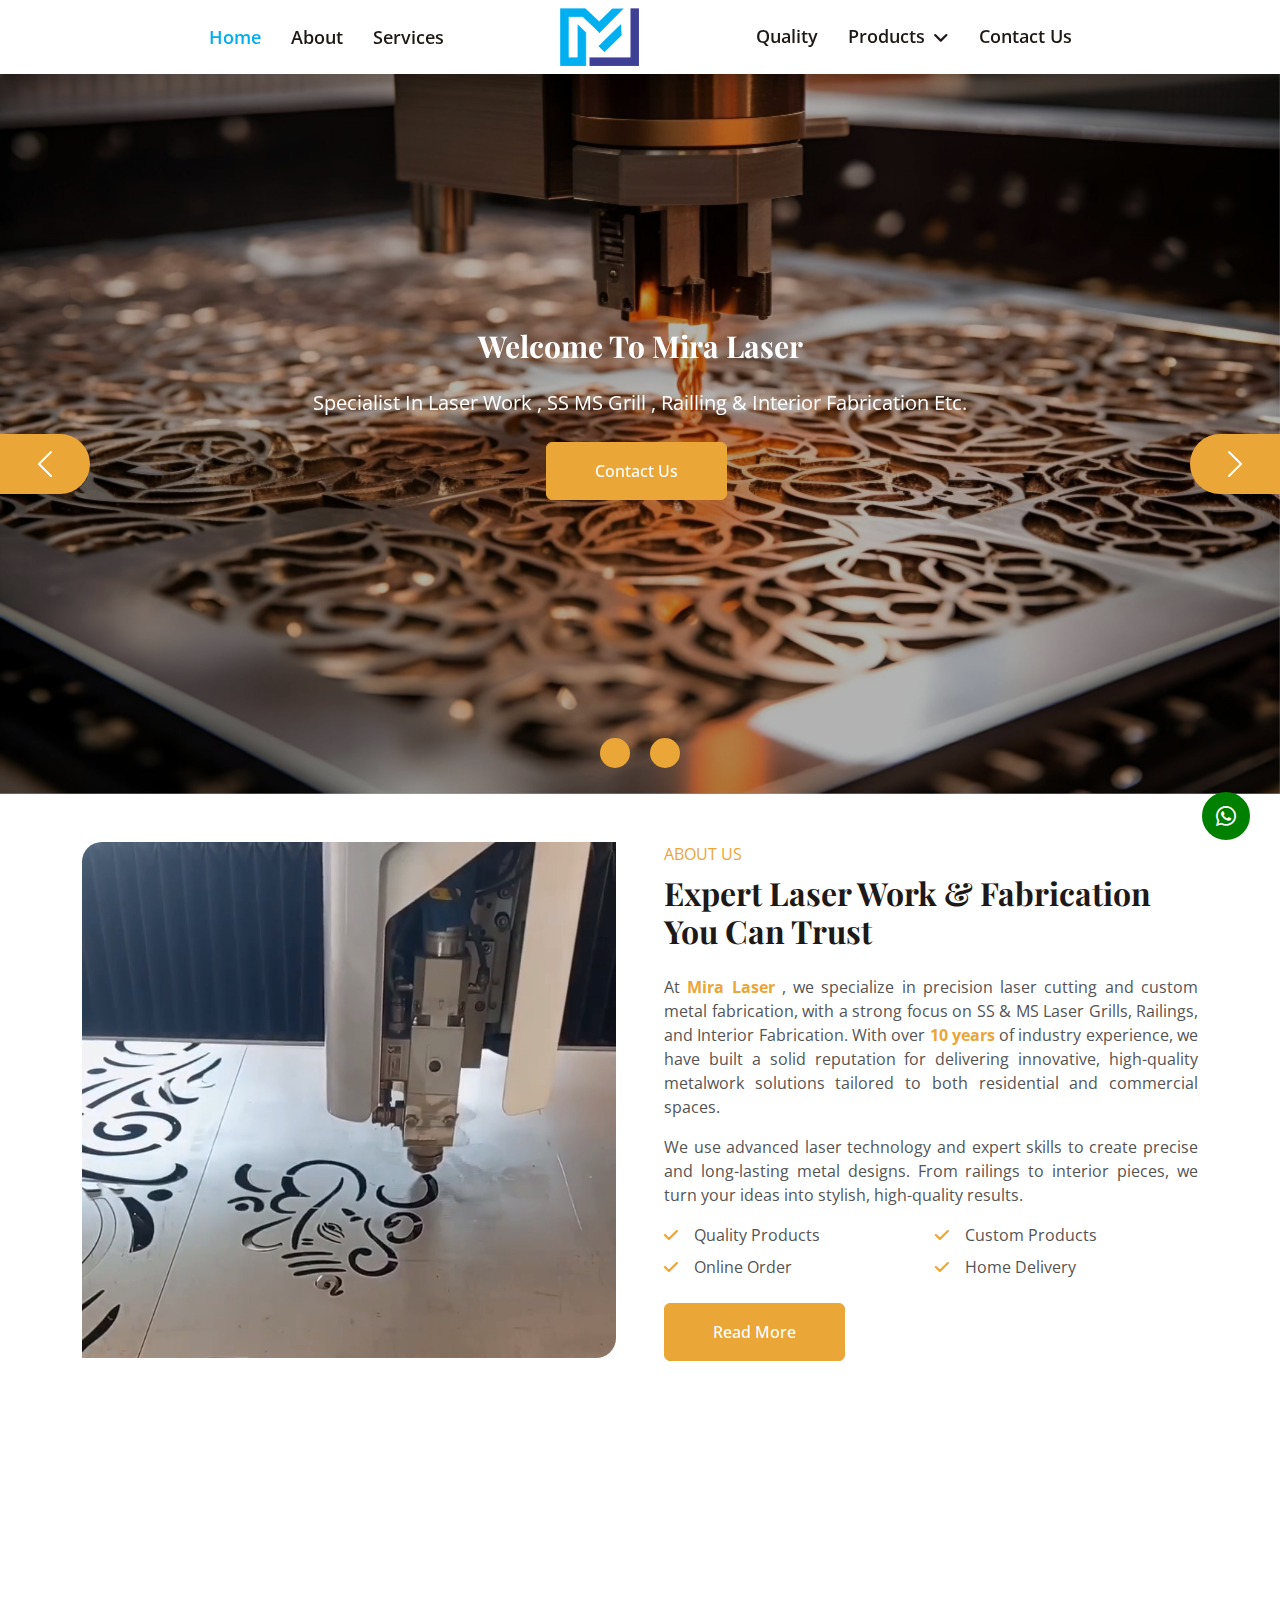
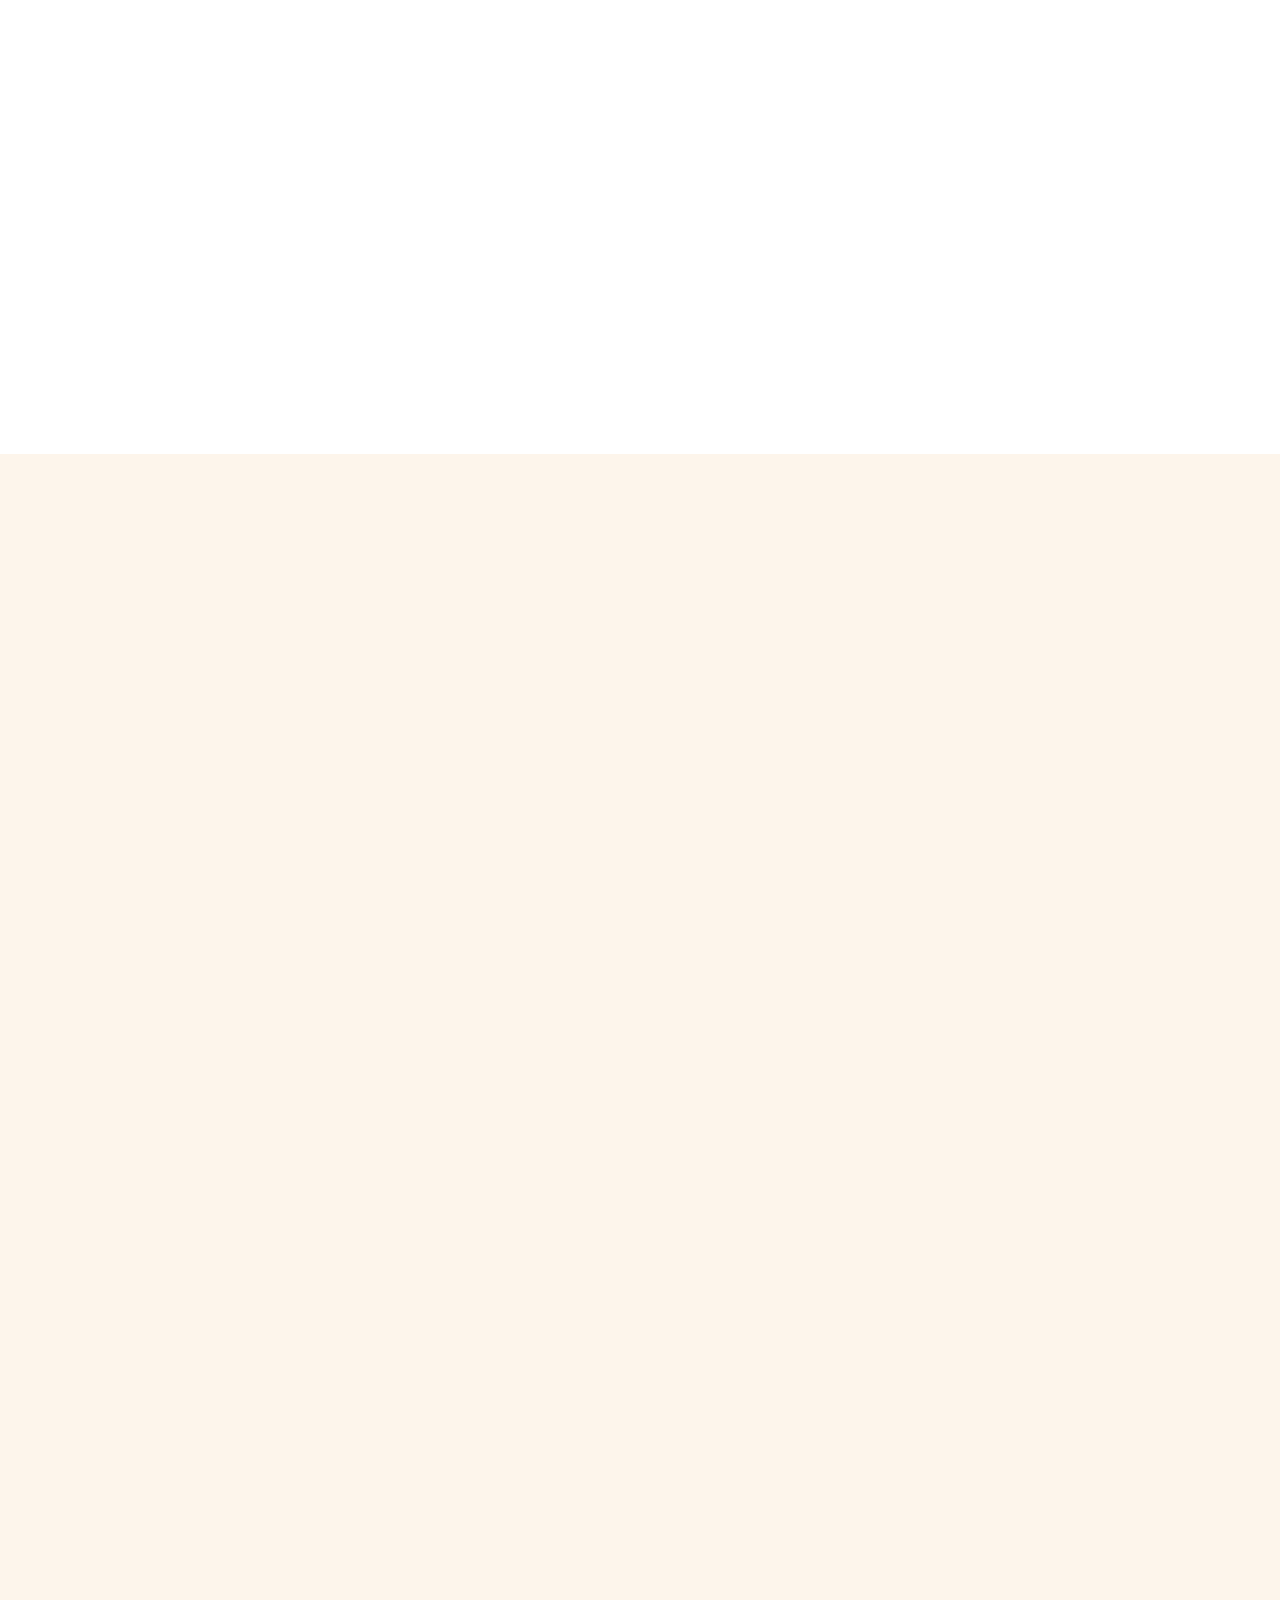
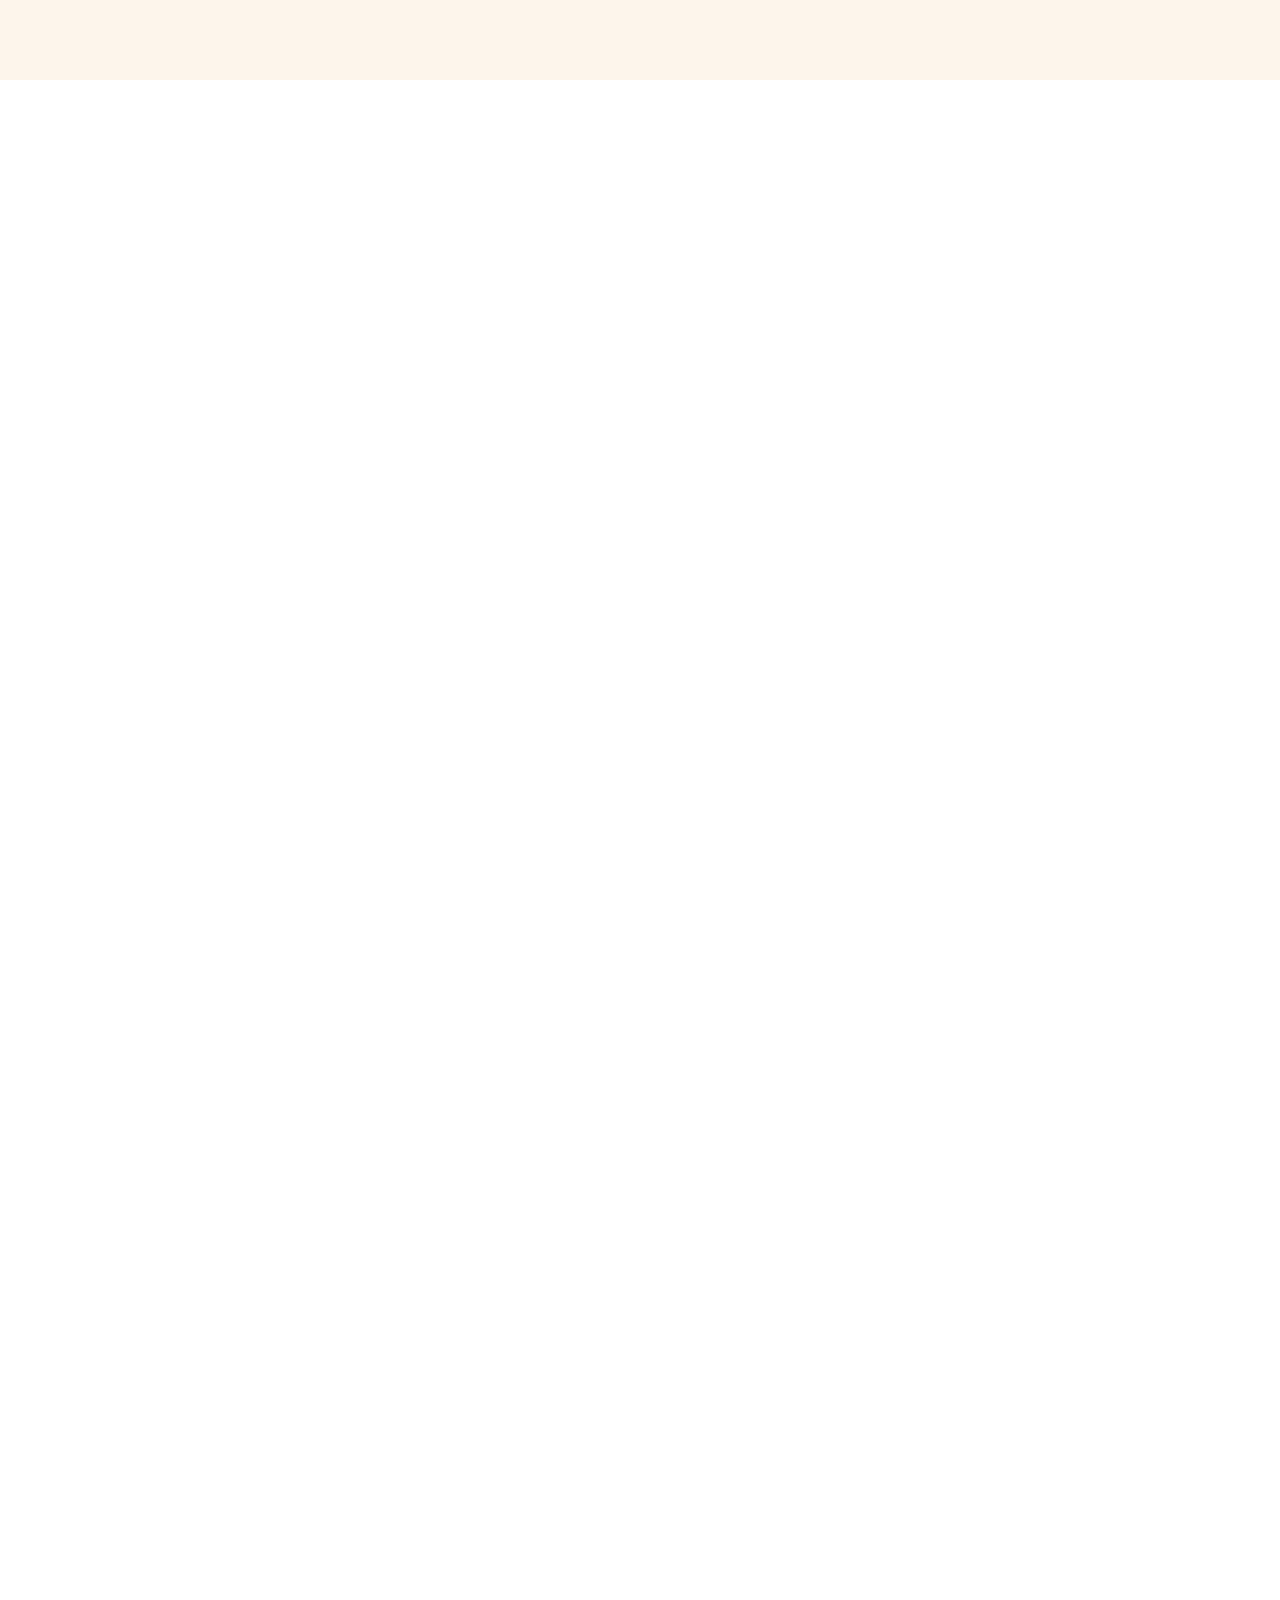
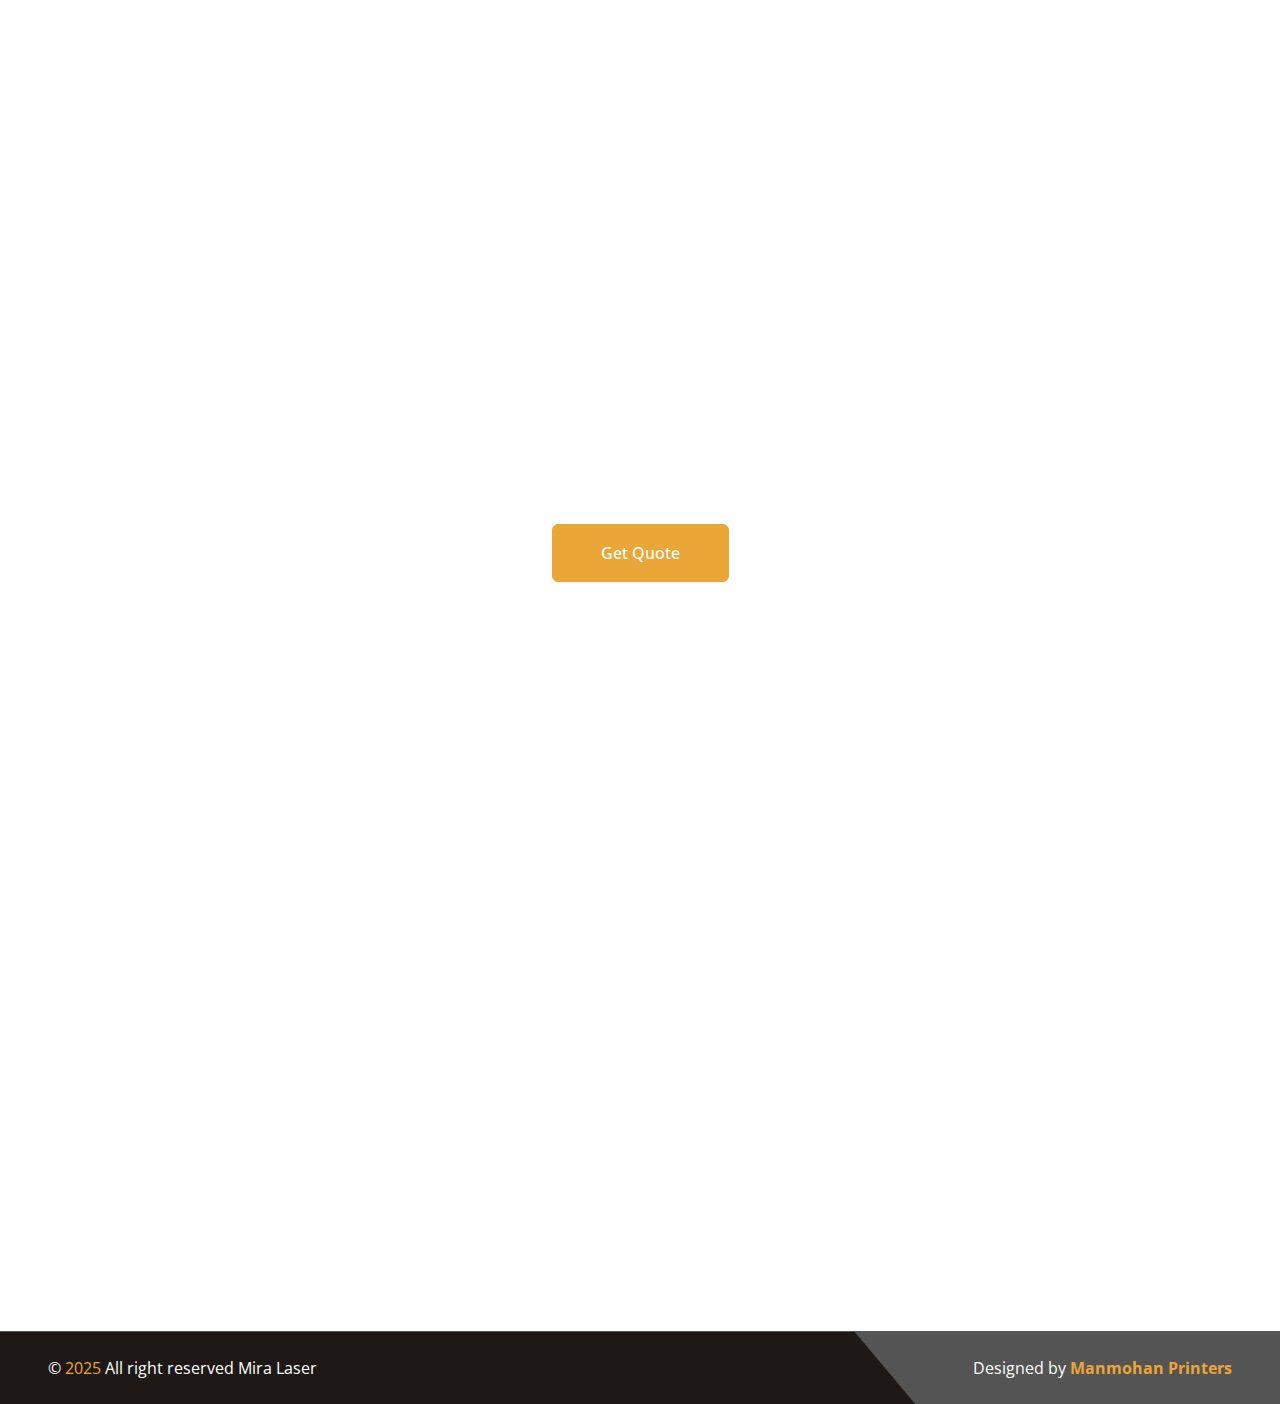
<file: index.html>
<!DOCTYPE html>
<html lang="en">

<head>
    <meta charset="utf-8">
    <title>Mira Laser</title>
    <meta content="width=device-width, initial-scale=1.0" name="viewport">
    <meta content="" name="keywords">
    <meta content="" name="description">

    <!-- Favicon -->
    <link href="img/Meera Laser.png" rel="icon">

    <!-- Google Web Fonts -->
    <link rel="preconnect" href="https://fonts.googleapis.com">
    <link rel="preconnect" href="https://fonts.gstatic.com" crossorigin>
    <link href="https://fonts.googleapis.com/css2?family=Open+Sans:wght@400;500;600&family=Playfair+Display:wght@500;600;700&display=swap" rel="stylesheet"> 

    <!-- Icon Font Stylesheet -->
    <link href="https://cdnjs.cloudflare.com/ajax/libs/font-awesome/5.10.0/css/all.min.css" rel="stylesheet">
    <link href="https://cdn.jsdelivr.net/npm/bootstrap-icons@1.4.1/font/bootstrap-icons.css" rel="stylesheet">

    <!-- Libraries Stylesheet -->
    <link href="lib/animate/animate.min.css" rel="stylesheet">
    <link href="lib/owlcarousel/assets/owl.carousel.min.css" rel="stylesheet">
    <link href="lib/lightbox/css/lightbox.min.css" rel="stylesheet">
    <link href="https://cdnjs.cloudflare.com/ajax/libs/font-awesome/6.5.0/css/all.min.css" rel="stylesheet">


    <!-- Customized Bootstrap Stylesheet -->
    <link href="css/bootstrap.min.css" rel="stylesheet">

    <!-- Template Stylesheet -->
    <link href="css/style.css" rel="stylesheet">
</head>

<body>
    <!-- Spinner Start -->
    <div id="spinner" class="show bg-white position-fixed translate-middle w-100 vh-100 top-50 start-50 d-flex align-items-center justify-content-center">
        <div class="spinner-grow text-primary" role="status"></div>
    </div>
    <!-- Spinner End -->


    <!-- Navbar Start -->
    <nav class="navbar navbar-expand-lg bg-white navbar-light fixed-top shadow py-lg-0 px-4 px-lg-5 wow fadeIn" data-wow-delay="0.1s">
        <a href="index.html" class="navbar-brand d-block d-lg-none">
            <h1 class="text-primary">Mira Laser</h1>
        </a>
        <button type="button" class="navbar-toggler" data-bs-toggle="collapse" data-bs-target="#navbarCollapse">
            <span class="navbar-toggler-icon"></span>
        </button>
        <div class="collapse navbar-collapse justify-content-between py-4 py-lg-0" id="navbarCollapse">
            <div class="navbar-nav ms-auto py-0">
                <a href="index.html" class="nav-item nav-link active">Home</a>
                <a href="about.html" class="nav-item nav-link">About</a>
                <a href="service.html" class="nav-item nav-link">Services</a>
            </div>
            <a href="index.html" class="navbar-brand bg-white py-2 mx-3 d-none d-lg-block" style="width: 250px; text-align: center; display: flex; align-items: center; justify-content: center;">
               <img src="./img/Meera Laser.png" class="img-fluid"  alt="" style="height: 58px; max-width: 100%;">
            </a>
            <div class="navbar-nav me-auto py-0">
                <a href="quality.html" class="nav-item nav-link">Quality</a>
                <div class="nav-item dropdown">
                    <a href="#" class="nav-link dropdown-toggle" data-bs-toggle="dropdown">Products</a>
                    <div class="dropdown-menu rounded-0 shadow-sm border-0 m-0">
                        <a href="center-table.html" class="dropdown-item">Center Table</a>
                        <a href="dining-table.html" class="dropdown-item">Dining Table</a>
                        <a href="grill&partation.html" class="dropdown-item">Grills & Partation</a>
                        <a href="cansole-table.html" class="dropdown-item">Cansole Table </a>
                        <a href="sofa&chairs.html" class="dropdown-item">Sofa & Chairs</a>
                        <a href="side-table.html" class="dropdown-item">Side Table</a>
                        <a href="wall-art.html" class="dropdown-item">Wall Art & Jullas</a>
                        <a href="mirror.html" class="dropdown-item">Mirrors & Frames</a>
                    </div>
                </div>
                <a href="contact.html" class="nav-item nav-link">Contact Us</a>
            </div>
        </div>
    </nav>
    <!-- Navbar End -->


 
       <!-- Carousel Start -->
     <div class="container-fluid px-0">
            <div id="carouselId" class="carousel slide" data-bs-ride="carousel">
                <ol class="carousel-indicators">
                    <li data-bs-target="#carouselId" data-bs-slide-to="0" class="active" aria-current="true" aria-label="First slide"></li>
                    <li data-bs-target="#carouselId" data-bs-slide-to="1" aria-label="Second slide"></li>
                </ol>
                <div class="carousel-inner" role="listbox">
                    <div class="carousel-item active">
                        <img src="./img/banner-main-laser.jpg" class="img-fluid" alt="First slide">
                        <div class="carousel-caption">
                            <div class="container carousel-content">
                                <!-- <h6 class="text-secondary h4 animated fadeInUp">Welcome To Sawariya Industries </h6> -->
                                <h1 class="text-white display-1 mb-4 animated fadeInRight" style="font-size: 30px;">Welcome To Mira Laser</h1>
                                <p class="mb-4 text-white fs-5 animated fadeInDown">Specialist In Laser Work , SS MS Grill , Railling & Interior Fabrication Etc.</p>
                                <a href="contact.html" class="me-2"><button type="button" class="btn btn-primary py-3 px-5">Contact Us</button></a>
                                <!-- <a href="" class="ms-2"><button type="button" class="px-4 py-sm-3 px-sm-5 btn btn-primary rounded-pill carousel-content-btn2 animated fadeInRight">Contact Us</button></a> -->
                            </div>
                        </div>
                    </div>
                    <div class="carousel-item">
                        <img src="img/laser-banner.jpg" class="img-fluid" alt="Second slide">
                        <div class="carousel-caption">
                            <div class="container carousel-content">
                                 <h1 class="text-white display-1 mb-4 animated fadeInRight" style="font-size: 30px;">High Performance Metal Fabrication Solutions</h1>
                                <p class="mb-4 text-white fs-5 animated fadeInDown">Experts in Laser Cutting, Stainless & Mild Steel Grills, Railings, and Custom Interior Fabrication.</p>
                                <!-- <p class="mb-4 text-white fs-5 animated fadeInDown">Lorem ipsum dolor sit amet elit. Sed efficitur quis purus ut interdum. Pellentesque aliquam dolor eget urna ultricies tincidunt.</p> -->
                                <a href="contact.html" class="me-2"><button type="button" class="btn btn-primary py-3 px-5">Contact Us</button></a>
                                <!-- <a href="" class="ms-2"><button type="button" class="px-4 py-sm-3 px-sm-5 btn btn-primary rounded-pill carousel-content-btn2 animated fadeInRight">Contact Us</button></a> -->
                            </div>
                        </div>
                    </div>
                </div>
                <button class="carousel-control-prev" type="button" data-bs-target="#carouselId" data-bs-slide="prev">
                    <span class="carousel-control-prev-icon" aria-hidden="true"></span>
                    <span class="visually-hidden">Previous</span>
                </button>
                <button class="carousel-control-next" type="button" data-bs-target="#carouselId" data-bs-slide="next">
                    <span class="carousel-control-next-icon" aria-hidden="true"></span>
                    <span class="visually-hidden">Next</span>
                </button>
            </div>
        </div>
    <!-- Carousel End -->


    <!-- Video Modal Start -->
    <div class="modal modal-video fade" id="videoModal" tabindex="-1" aria-labelledby="exampleModalLabel" aria-hidden="true">
        <div class="modal-dialog">
            <div class="modal-content rounded-0">
                <div class="modal-header">
                    <h3 class="modal-title" id="exampleModalLabel">Youtube Video</h3>
                    <button type="button" class="btn-close" data-bs-dismiss="modal" aria-label="Close"></button>
                </div>
                <div class="modal-body">
                    <!-- 16:9 aspect ratio -->
                    <div class="ratio ratio-16x9">
                        <iframe class="embed-responsive-item" src="" id="video" allowfullscreen allowscriptaccess="always"
                            allow="autoplay"></iframe>
                    </div>
                </div>
            </div>
        </div>
    </div>
    <!-- Video Modal End -->


    <!-- About Start -->
    <div class="container-xxl py-5">
        <div class="container">
            <div class="row g-5">
                <div class="col-lg-6 wow fadeInUp" data-wow-delay="0.1s">
                  <div class="position-relative h-100">
                    <video autoplay loop muted class="img-fluid w-100" style="margin-bottom: -7px; border-radius: 20px 0px;">
                        <source src="./img/Sheet Metal Laser Cutting (online-video-cutter.com).mp4" type="video/mp4">
                        Your browser does not support the video tag.
                    </video>
                </div>
                </div>
                <div class="col-lg-6 wow fadeInUp" data-wow-delay="0.5s">
                    <div class="h-100">
                        <p class="text-primary text-uppercase mb-2">About Us</p>
                        <h1 class="display-6 mb-4" style="font-size: 32px;">Expert Laser Work & Fabrication You Can Trust</h1>
                        <p style="text-align: justify;">At <strong style="color: #EAA636;">Mira Laser</strong> , we specialize in precision laser cutting and custom metal fabrication, with a strong focus on SS & MS Laser Grills, Railings, and Interior Fabrication. With over <strong style="color: #EAA636;"> 10 years</strong>  of industry experience, we have built a solid reputation for delivering innovative, high-quality metalwork solutions tailored to both residential and commercial spaces.</p>
                        <p style="text-align: justify;">We use advanced laser technology and expert skills to create precise and long-lasting metal designs. From railings to interior pieces, we turn your ideas into stylish, high-quality results.</p>
                        <div class="row g-2 mb-4">
                            <div class="col-sm-6">
                                <i class="fa fa-check text-primary me-3"></i>Quality Products
                            </div>
                            <div class="col-sm-6">
                                <i class="fa fa-check text-primary me-3"></i>Custom Products
                            </div>
                            <div class="col-sm-6">
                                <i class="fa fa-check text-primary me-3"></i>Online Order
                            </div>
                            <div class="col-sm-6">
                                <i class="fa fa-check text-primary me-3"></i>Home Delivery
                            </div>
                        </div>
                        <a class="btn btn-primary py-3 px-5" href="about.html">Read More</a>
                    </div>
                </div>
            </div>
        </div>
    </div>
    <!-- About End -->


    <!-- Facts Start -->
    <div class="container-xxl py-5">
        <div class="container">
            <div class="text-center mx-auto wow fadeInUp" data-wow-delay="0.1s" style="max-width: 500px;">
                <p class="text-primary text-uppercase mb-2">Why Choose Us!</p>
                <h1 class="display-6 mb-5" style="font-size: 28px;">Trusted for Quality and Service</h1>
            </div>
            <div class="row g-3">
                <div class="col-lg-4 col-md-6 pt-lg-5 wow fadeInUp" data-wow-delay="0.1s">
                    <div class="fact-item bg-light text-center h-100 p-5">
                        <h1 class="display-2 text-primary mb-3" data-toggle="counter-up">20</h1>
                        <h4 class="mb-3">Experts Workers</h4>
                        <span>Our expert workers combine skill, experience, and precision to deliver high-quality fabrication and laser cutting solutions.</span>
                    </div>
                </div>
                <div class="col-lg-4 col-md-6 wow fadeInUp" data-wow-delay="0.3s">
                    <div class="fact-item bg-light text-center h-100 p-5">
                        <h1 class="display-2 text-primary mb-3" data-toggle="counter-up">10</h1>
                        <h4 class="mb-3">Years Experience</h4>
                        <span>We have 10 years of experience delivering expert craftsmanship and high-quality laser cutting and metal fabrication.</span>
                    </div>
                </div>
                <div class="col-lg-4 col-md-6 pt-lg-5 wow fadeInUp" data-wow-delay="0.5s">
                    <div class="fact-item bg-light text-center h-100 p-5">
                        <h1 class="display-2 text-primary mb-3" data-toggle="counter-up">12</h1>
                        <h4 class="mb-3">Running Projects</h4>
                        <span>We are currently working on multiple projects, delivering quality laser cutting, railings, grills, and interior fabrication.</span>
                    </div>
                </div>
            </div>
        </div>
    </div>
    <!-- Facts End -->


    <!-- Service Start -->
   <div class="container-xxl bg-light py-5 my-5">
    <div class="container py-5">
        <div class="text-center mx-auto mb-5 wow fadeInUp" data-wow-delay="0.1s" style="max-width: 500px;">
            <p class="text-primary text-uppercase mb-2">Our Products</p>
            <h1 class="display-6 mb-4" style="font-size: 28px;">Explore Our Range of Premium Products</h1>
        </div>
        <div class="row g-3">
            <div class="col-lg-4 col-md-6 wow fadeInUp" data-wow-delay="0.1s">
                <div class="service-item d-flex flex-column bg-white p-3 pb-0">
                    <div class="position-relative">
                        <img class="img-fluid" src="img/center-table.jpg" alt="">
                         <div class="service-overlay">
                            <a href="sofa&chairs.html"></a>
                        </div>
                    </div>
                    <div class="text-center p-4">
                        <h4>Center Table</h4>
                         <div class="d-flex justify-content-center gap-2 flex-wrap">
                            <a href="center-table.html" class="btn btn-primary">Learn More </a>
                               <!-- <button class="">Learn More</button> -->
                                <a class="btn btn-secondary d-flex align-items-center justify-content-center gap-2"
                                href="https://wa.me/918459535956?text=Hi%20I%20am%20interested%20in%20Center%20Table"
                                target="_blank">
                                
                                <span style="background-color: #25D366; color: white; border-radius: 50%; padding: 6px; display: inline-flex; align-items: center; justify-content: center;">
                                    <i class="fab fa-whatsapp" style="font-size: 14px;"></i>
                                </span>Get Quote
                                </a>
                       </div>
                    </div>
                </div>
            </div>
            <div class="col-lg-4 col-md-6 pt-lg-5 wow fadeInUp" data-wow-delay="0.3s">
                <div class="service-item d-flex flex-column bg-white p-3 pb-0">
                    <div class="position-relative">
                        <img class="img-fluid" src="img/chairs.jpg" alt="">
                         <div class="service-overlay">
                            <a href="sofa&chairs.html"></a>
                        </div>
                    </div>
                    <div class="text-center p-4">
                        <h4>Chairs</h4>
                         <div class="d-flex justify-content-center gap-2 flex-wrap">
                                <a href="sofa&chairs.html" class="btn btn-primary">Learn More </a>
                                <a class="btn btn-secondary d-flex align-items-center justify-content-center gap-2"
                                href="https://wa.me/918459535956?text=Hi%20I%20am%20interested%20in%20Center%20Table"
                                target="_blank">
                                
                                <span style="background-color: #25D366; color: white; border-radius: 50%; padding: 6px; display: inline-flex; align-items: center; justify-content: center;">
                                    <i class="fab fa-whatsapp" style="font-size: 14px;"></i>
                                </span>Get Quote
                                </a>
                       </div>
                    </div>
                </div>
            </div>
            <div class="col-lg-4 col-md-6 wow fadeInUp" data-wow-delay="0.5s">
                <div class="service-item d-flex flex-column bg-white p-3 pb-0">
                    <div class="position-relative">
                        <img class="img-fluid" src="img/partation.jpg" alt="">
                          <div class="service-overlay">
                            <a href="grill&partation.html"></a>
                        </div>
                    </div>
                    <div class="text-center p-4">
                        <h4>Partition</h4>
                       <div class="d-flex justify-content-center gap-2 flex-wrap">
                                <a href="grill&partation.html" class="btn btn-primary">Learn More </a>
                                <a class="btn btn-secondary d-flex align-items-center justify-content-center gap-2"
                                href="https://wa.me/918459535956?text=Hi%20I%20am%20interested%20in%20Center%20Table"
                                target="_blank">
                                
                                <span style="background-color: #25D366; color: white; border-radius: 50%; padding: 6px; display: inline-flex; align-items: center; justify-content: center;">
                                    <i class="fab fa-whatsapp" style="font-size: 14px;"></i>
                                </span>Get Quote
                                </a>
                       </div>
                    </div>
                </div>
            </div>
             <div class="col-lg-4 col-md-6 wow fadeInUp" data-wow-delay="0.1s">
                <div class="service-item d-flex flex-column bg-white p-3 pb-0">
                    <div class="position-relative">
                        <img class="img-fluid" src="img/mirroe.jpg" alt="">
                         <div class="service-overlay">
                            <a href="mirror.html"></a>
                        </div>
                    </div>
                    <div class="text-center p-4">
                        <h4>Mirrors</h4>
                        <div class="d-flex justify-content-center gap-2 flex-wrap">
                                <a href="mirror.html" class="btn btn-primary">Learn More </a>
                                <a class="btn btn-secondary d-flex align-items-center justify-content-center gap-2"
                                href="https://wa.me/918459535956?text=Hi%20I%20am%20interested%20in%20Center%20Table"
                                target="_blank">
                                
                                <span style="background-color: #25D366; color: white; border-radius: 50%; padding: 6px; display: inline-flex; align-items: center; justify-content: center;">
                                    <i class="fab fa-whatsapp" style="font-size: 14px;"></i>
                                </span>Get Quote
                                </a>
                       </div>
                    </div>
                </div>
            </div>
             <div class="col-lg-4 col-md-6 pt-lg-5 wow fadeInUp" data-wow-delay="0.3s">
                <div class="service-item d-flex flex-column bg-white p-3 pb-0">
                    <div class="position-relative">
                        <img class="img-fluid" src="img/sofa.jpg" alt="">
                         <div class="service-overlay">
                            <a href="sofa&chairs.html"></a>
                        </div>
                    </div>
                    <div class="text-center p-4">
                        <h4>Sofa</h4>
                        <div class="d-flex justify-content-center gap-2 flex-wrap">
                                <a href="sofa&chairs.html" class="btn btn-primary">Learn More </a>
                                <a class="btn btn-secondary d-flex align-items-center justify-content-center gap-2"
                                href="https://wa.me/918459535956?text=Hi%20I%20am%20interested%20in%20Center%20Table"
                                target="_blank">
                                
                                <span style="background-color: #25D366; color: white; border-radius: 50%; padding: 6px; display: inline-flex; align-items: center; justify-content: center;">
                                    <i class="fab fa-whatsapp" style="font-size: 14px;"></i>
                                </span>Get Quote
                                </a>
                       </div>
                    </div>
                </div>
            </div> 
             <div class="col-lg-4 col-md-6 wow fadeInUp" data-wow-delay="0.5s">
                <div class="service-item d-flex flex-column bg-white p-3 pb-0">
                    <div class="position-relative">
                        <img class="img-fluid" src="img/cansole-table.jpg" alt="">
                         <div class="service-overlay">
                            <a href="cansole-table.html"></a>
                        </div>
                    </div>
                    <div class="text-center p-4">
                        <h4>Console Table</h4>
                       <div class="d-flex justify-content-center gap-2 flex-wrap">
                                <a href="cansole-table.html" class="btn btn-primary">Learn More </a>
                                <a class="btn btn-secondary d-flex align-items-center justify-content-center gap-2"
                                href="https://wa.me/918459535956?text=Hi%20I%20am%20interested%20in%20Center%20Table"
                                target="_blank">
                                
                                <span style="background-color: #25D366; color: white; border-radius: 50%; padding: 6px; display: inline-flex; align-items: center; justify-content: center;">
                                    <i class="fab fa-whatsapp" style="font-size: 14px;"></i>
                                </span>Get Quote
                                </a>
                       </div>
                    </div>
                </div>
            </div>

            
        </div>            
    </div>
</div>

    <!-- Service End -->


    <!-- Project Start -->
    <div class="container-xxl py-5">
        <div class="container">
            <div class="text-center mx-auto mb-5 wow fadeInUp" data-wow-delay="0.1s" style="max-width: 500px;">
                <p class="text-primary text-uppercase mb-2">Our Works</p>
                <h1 class="display-6 mb-0" style="font-size: 28px;">Explore Our Unique Product Collection</h1>
            </div>
            <div class="row g-3">
                <div class="col-lg-3 col-md-6 wow fadeInUp" data-wow-delay="0.1s">
                    <div class="row g-3">
                        <div class="col-12">
                            <div class="project-item">
                                <img class="img-fluid" src="img/work-10.jpg" alt="">
                                <a class="project-title h5 mb-0" href="img/work-10.jpg" data-lightbox="project">
                                    Table
                                </a>
                            </div>
                        </div>
                        <div class="col-12">
                            <div class="project-item">
                                <img class="img-fluid" src="img/work-2-imp.jpg" alt="">
                                <a class="project-title h5 mb-0" href="img/work-2-imp.jpg" data-lightbox="project">
                                   Rectunglas Table
                                </a>
                            </div>
                        </div>
                    </div>
                </div>
                <div class="col-lg-3 col-md-6 wow fadeInUp" data-wow-delay="0.3s">
                    <div class="row g-3">
                        <div class="col-12">
                            <div class="project-item">
                                <img class="img-fluid" src="img/work-4.jpg" alt="">
                                <a class="project-title h5 mb-0" href="img/work-4.jpg" data-lightbox="project">
                                    Round Table
                                </a>
                            </div>
                        </div>
                        <div class="col-12">
                            <div class="project-item">
                                <img class="img-fluid" src="img/dining.png" alt="">
                                <a class="project-title h5 mb-0" href="img/dining.png" data-lightbox="project">
                                    Dining Table
                                </a>
                            </div>
                        </div>
                    </div>
                </div>
                <div class="col-lg-3 col-md-6 wow fadeInUp" data-wow-delay="0.5s">
                    <div class="row g-3">
                        <div class="col-12">
                            <div class="project-item">
                                <img class="img-fluid" src="img/work-9.jpg" alt="">
                                <a class="project-title h5 mb-0" href="img/work-9.jpg" data-lightbox="project">
                                    Center Table
                                </a>
                            </div>
                        </div>
                        <div class="col-12">
                            <div class="project-item">
                                <img class="img-fluid" src="img/work-5.jpg" alt="">
                                <a class="project-title h5 mb-0" href="img/work-5.jpg" data-lightbox="project">    
                                    Console Table
                                </a>
                            </div>
                        </div>
                    </div>
                </div>
                <div class="col-lg-3 col-md-6 wow fadeInUp" data-wow-delay="0.7s">
                    <div class="row g-3">
                        <div class="col-12">
                            <div class="project-item">
                                <img class="img-fluid" src="img/work-6.jpg" alt="">
                                <a class="project-title h5 mb-0" href="img/work-6.jpg" data-lightbox="project">
                                    Urban Console Table
                                </a>
                            </div>
                        </div>
                        <div class="col-12">
                            <div class="project-item">
                                <img class="img-fluid" src="img/work-3.jpg" alt="">
                                <a class="project-title h5 mb-0" href="img/work-3.jpg" data-lightbox="project">
                                   Coffee Table
                                </a>
                            </div>
                        </div>
                    </div>
                </div>
            </div>
        </div>
    </div>
    <!-- Project End -->


    <!-- Team Start -->
    <div class="container-xxl px-0 py-5">
        <div class="text-center mx-auto mb-5 wow fadeInUp" data-wow-delay="0.1s" style="max-width: 500px;">
            <p class="text-primary text-uppercase mb-2">Our Team</p>
            <h1 class="display-6 mb-0">Creative Photograher And Videographer</h1>
        </div>
        <div class="row g-0">
            <div class="col-lg-6 wow fadeIn" data-wow-delay="0.1s">
                <div class="row g-0 flex-sm-row">
                    <div class="col-sm-6">
                        <div class="team-img position-relative">
                            <img class="img-fluid" src="img/laser-1.jpg" alt="">
                        </div>
                    </div>
                    <div class="col-sm-6">
                        <div class="h-100 p-5 d-flex flex-column justify-content-between">
                            <div class="mb-3">
                                <h4>Laser Metal Art</h4>
                                <span>Designer & Fabricator</span>
                            </div>
                            <p>Laser cutting makes strong steel into beautiful art, used in homes, temples, and gardens homes</p>
                            <div class="d-flex">
                              <a class="btn btn-square btn-outline-primary rounded-circle me-2" href="https://www.facebook.com/"><i class="fab fa-facebook-f"></i></a>
                                <a class="btn btn-square btn-outline-primary rounded-circle me-2" href="https://x.com/"><i class="fab fa-x-twitter"></i></a>
                                <a class="btn btn-square btn-outline-primary rounded-circle me-2" href="https://www.instagram.com/"><i class="fab fa-instagram"></i></a>
                                <a class="btn btn-square btn-outline-primary rounded-circle" href="https://wa.me/918459535956" target="_blank" title="Chat on WhatsApp"><i class="fab fa-whatsapp"></i></a>
                            </div>
                        </div>
                    </div>
                </div>
            </div>
            <div class="col-lg-6 wow fadeIn" data-wow-delay="0.3s">
                <div class="row g-0 flex-sm-row-reverse flex-lg-row">
                    <div class="col-sm-6">
                        <div class="team-img position-relative">
                            <img class="img-fluid" src="img/laser-banner-2.jpg" alt="">
                        </div>
                    </div>
                    <div class="col-sm-6">
                        <div class="h-100 p-5 d-flex flex-column justify-content-between">
                            <div class="mb-3">
                                <h4>CNC Door Craving</h4>
                                <span>Videographer</span>
                            </div>
                            <p>We manufacture CNC carved doors with intricate designs, perfect for homes and temples.</p>
                            <div class="d-flex">
                               <a class="btn btn-square btn-outline-primary rounded-circle me-2" href="https://www.facebook.com/"><i class="fab fa-facebook-f"></i></a>
                                <a class="btn btn-square btn-outline-primary rounded-circle me-2" href="https://x.com/"><i class="fab fa-x-twitter"></i></a>
                                <a class="btn btn-square btn-outline-primary rounded-circle me-2" href="https://www.instagram.com/"><i class="fab fa-instagram"></i></a>
                                <a class="btn btn-square btn-outline-primary rounded-circle" href="https://wa.me/918459535956" target="_blank" title="Chat on WhatsApp"><i class="fab fa-whatsapp"></i></a>
                            </div>
                        </div>
                    </div>
                </div>
            </div>
            <div class="col-lg-6 wow fadeIn" data-wow-delay="0.1s">
                <div class="row g-0 flex-lg-row-reverse">
                    <div class="col-sm-6">
                        <div class="team-img position-relative">
                            <img class="img-fluid" src="img/laser-banner-3.jpg" alt="">
                        </div>
                    </div>
                    <div class="col-sm-6">
                        <div class="h-100 p-5 d-flex flex-column justify-content-between">
                            <div class="mb-3">
                                <h4>CNC Jali cutting</h4>
                                <span>Jali Fabricator</span>
                            </div>
                            <p>We manufacture CNC jali cutting with precise designs, ideal for doors, windows, and partitions.</p>
                            <div class="d-flex">
                               <a class="btn btn-square btn-outline-primary rounded-circle me-2" href="https://www.facebook.com/"><i class="fab fa-facebook-f"></i></a>
                                <a class="btn btn-square btn-outline-primary rounded-circle me-2" href="https://x.com/"><i class="fab fa-x-twitter"></i></a>
                                <a class="btn btn-square btn-outline-primary rounded-circle me-2" href="https://www.instagram.com/"><i class="fab fa-instagram"></i></a>
                                <a class="btn btn-square btn-outline-primary rounded-circle" href="https://wa.me/918459535956" target="_blank" title="Chat on WhatsApp"><i class="fab fa-whatsapp"></i></a>
                            </div>
                        </div>
                    </div>
                </div>
            </div>
            <div class="col-lg-6 wow fadeIn" data-wow-delay="0.3s">
                <div class="row g-0 flex-sm-row-reverse">
                    <div class="col-sm-6">
                        <div class="team-img position-relative">
                            <img class="img-fluid" src="img/laser-machine.jpg" alt="">
                        </div>
                    </div>
                    <div class="col-sm-6">
                        <div class="h-100 p-5 d-flex flex-column justify-content-between">
                            <div class="mb-3">
                                <h4>Laser Cut Steel Art</h4>
                                <span>Decorative Steel Artist</span>
                            </div>
                            <p>Laser cut steel art makes beautiful designs for homes, mandirs, gates, and wall decor</p>
                            <div class="d-flex">
                                <a class="btn btn-square btn-outline-primary rounded-circle me-2" href="https://www.facebook.com/"><i class="fab fa-facebook-f"></i></a>
                                <a class="btn btn-square btn-outline-primary rounded-circle me-2" href="https://x.com/"><i class="fab fa-x-twitter"></i></a>
                                <a class="btn btn-square btn-outline-primary rounded-circle me-2" href="https://www.instagram.com/"><i class="fab fa-instagram"></i></a>
                                <a class="btn btn-square btn-outline-primary rounded-circle" href="https://wa.me/918459535956" target="_blank" title="Chat on WhatsApp"><i class="fab fa-whatsapp"></i></a>
                            </div>
                        </div>
                    </div>
                </div>
            </div>
        </div>
    </div>
    <!-- Team End -->


       <!-- Subscribe Start -->
        <div class="container-fluid subscribe py-5">
            <div class="container text-center py-5">
                <div class="mx-auto text-center" style="max-width: 900px;">
                    <h1 class="display-6 mb-4 text-white" style="font-size: 35px;">We provide  high-quality PVD coating for metal surfaces.</h1>
                        <a class="btn btn-primary py-3 px-5" href="https://wa.me/918459535956" target="_blank" title="Get a quote on WhatsApp">Get Quote</a>
                </div>
            </div>
        </div>
        <!-- Subscribe End -->
         <style>
            .subscribe {
        background: linear-gradient(rgba(55, 55, 63, 0.7), rgba(55, 55, 63, 0.7)), url(./img/banner-2.jpg);
    background-attachment: fixed;
    background-position: center center;
    background-repeat: no-repeat;
    background-size: cover;
      position: relative;

      overflow: hidden;
    
}

.subscribe .subscribe-title {
    position: relative;
    display: inline-block;
    text-transform: uppercase;
    color: var(--bs-white);
}
/* Top Curve */
.subscribe::before {
  content: '';
  position: absolute;
  width: 100%;
  height: 60px;
  background: white; /* Should match page background */
  border-bottom-left-radius: 50% 100%;
  border-bottom-right-radius: 50% 100%;
      top: 0px;
    left: 0px;
    width: 100%;
}

/* Bottom Curve */
.subscribe::after {
  content: '';
  position: absolute;
  bottom: 0px;
  left: 0px;
  width: 100%;
  height: 60px;
  background: white; /* Should match page background */
  border-top-left-radius: 50% 100%;
  border-top-right-radius: 50% 100%;
}
.subscribe .subscribe-title::before {
    content: "";
    width: 50px;
    position: absolute;
    top: 50%;
    right: 0;
    transform: translateY(-50%);
    margin-right: -50px;
    border: 1px solid var(--bs-white) !important;
}

.subscribe .subscribe-title::after {
    content: "";
    width: 50px;
    position: absolute;
    top: 50%;
    left: 0;
    transform: translateY(-50%);
    margin-left: -50px;
    border: 1px solid var(--bs-white) !important;
}
/*** Subscribe End ***/
         </style>
    

    <!-- Footer Start -->
    <div class="container-fluid footer position-relative bg-dark text-white-50 mt-5 py-5 px-4 px-lg-5 wow fadeIn" data-wow-delay="0.1s">
        <div class="row g-5 py-5">
            <div class="col-lg-6 pe-lg-5">
                <a href="index.html" class="navbar-brand">
                    <h1 class="display-5 text-primary">Mira Laser</h1>
                </a>
                <p>Mira Laser makes strong and stylish metal designs with expert workers and 10 years experience in fabrication, railing work, laser cutting, and custom metal solutions.  </p>
                <p><i class="fa fa-map-marker-alt me-2"></i>Ground FLoor Plot No 194., Laxmidas Compound, T.P Street, 6th Kumbharwada Mumbai 400004. </p>
                <p><i class="fa fa-phone-alt me-2"></i>+91 84595 35956</p>
                <p><i class="fa fa-phone-alt me-2"></i>+91 90798 18629</p>
                <p><i class="fa fa-envelope me-2"></i>miralaser25@gmail.com</p>
                <div class="d-flex justify-content-start mt-4">
                    <a class="btn btn-square btn-outline-primary rounded-circle me-2" href="https://x.com/"><i class="fab fa-x-twitter"></i></a>
                    <a class="btn btn-square btn-outline-primary rounded-circle me-2" href="https://www.facebook.com/"><i class="fab fa-facebook-f"></i></a>
                    <a class="btn btn-square btn-outline-primary rounded-circle me-2" href="https://in.linkedin.com/"><i class="fab fa-linkedin-in"></i></a>
                    <a class="btn btn-square btn-outline-primary rounded-circle me-2" href="https://www.instagram.com/"><i class="fab fa-instagram"></i></a>
                </div>
            </div>
            <div class="col-lg-6 ps-lg-5">
                <div class="row g-5">
                    <div class="col-sm-6">
                        <h4 class="text-light mb-4">Quick Links</h4>
                        <a class="btn btn-link" href="about.html">About Us</a>
                        <a class="btn btn-link" href="service.html">Our Services</a>
                        <a class="btn btn-link" href="">Quality</a>
                        <a class="btn btn-link" href="">Products</a>
                        <a class="btn btn-link" href="">Support</a>
                    </div>
                    <div class="col-sm-6">
                        <h4 class="text-light mb-4">Products</h4>
                        <a class="btn btn-link" href="cansole-table.html">Cansole Table</a>
                        <a class="btn btn-link" href="grill&partation.html">Grill & Partation</a>
                        <a class="btn btn-link" href="sofa&chairs.html">Sofa & Chairs</a>
                        <a class="btn btn-link" href="dining-table.html">Dining Table</a>
                        <a class="btn btn-link" href="wall-art.html">Wall Art & Jhulas </a>
                    </div>
                     <div class="col-sm-12">
                        <h4 class="text-light mb-4">Get A Quote From Us And Get 10% Off</h4>
                     <form action="https://api.web3forms.com/submit" method="POST">
                        <input type="hidden" name="access_key" value="f0b1004f-2bd5-4924-b688-ff222c0cffb2">
                        <input type="hidden" name="subject" value="New Quote Request Subscription">
                        <div class="w-100">
                            <div class="input-group">
                                <input type="email" name="email" class="form-control border-0 bg-secondary" 
                                    style="padding: 20px 30px; color: white;" 
                                    placeholder="Your Email Address" required>
                                <button type="submit" class="btn btn-primary px-4">Subscribe</button>
                            </div>
                        </div>
                    </form>
                    </div>
                </div>
            </div>
        </div>
    </div>
    <!-- Footer End -->


    <!-- Copyright Start -->
    <div class="container-fluid bg-dark text-white border-top border-secondary px-0">
        <div class="d-flex flex-column flex-md-row justify-content-between">
            <div class="py-4 px-5 text-center text-md-start">
                <p class="mb-0">&copy; <a class="text-primary" href="#">2025</a> All right reserved Mira Laser</p>
            </div>
            <div class="py-4 px-5 bg-secondary footer-shape position-relative text-center text-md-end">
                <p class="mb-0">Designed by <a class="text-primary fw-bold" href="https://htmlcodex.com">Manmohan Printers</a></p>
            </div>
        </div>
    </div>
    <!-- Copyright End -->


    <!-- Back to Top -->
<a href="javascript:void(0);"
   onclick="window.open('https://wa.me/918459535956', '_blank')"
   class="btn btn-lg btn-primary btn-lg-square rounded-circle back-to-top"
   style="color: white; background: green; border: 2px solid green;"
   title="Chat on WhatsApp">
   <i class="bi bi-whatsapp"></i>
</a>


<!-- End back to top -->


    <!-- JavaScript Libraries -->
    <script src="https://code.jquery.com/jquery-3.4.1.min.js"></script>
    <script src="https://cdn.jsdelivr.net/npm/bootstrap@5.0.0/dist/js/bootstrap.bundle.min.js"></script>
    <script src="lib/wow/wow.min.js"></script>
    <script src="lib/easing/easing.min.js"></script>
    <script src="lib/waypoints/waypoints.min.js"></script>
    <script src="lib/counterup/counterup.min.js"></script>
    <script src="lib/owlcarousel/owl.carousel.min.js"></script>
    <script src="lib/lightbox/js/lightbox.min.js"></script>

    <!-- Template Javascript -->
    <script src="js/main.js"></script>
</body>

</html>
</file>
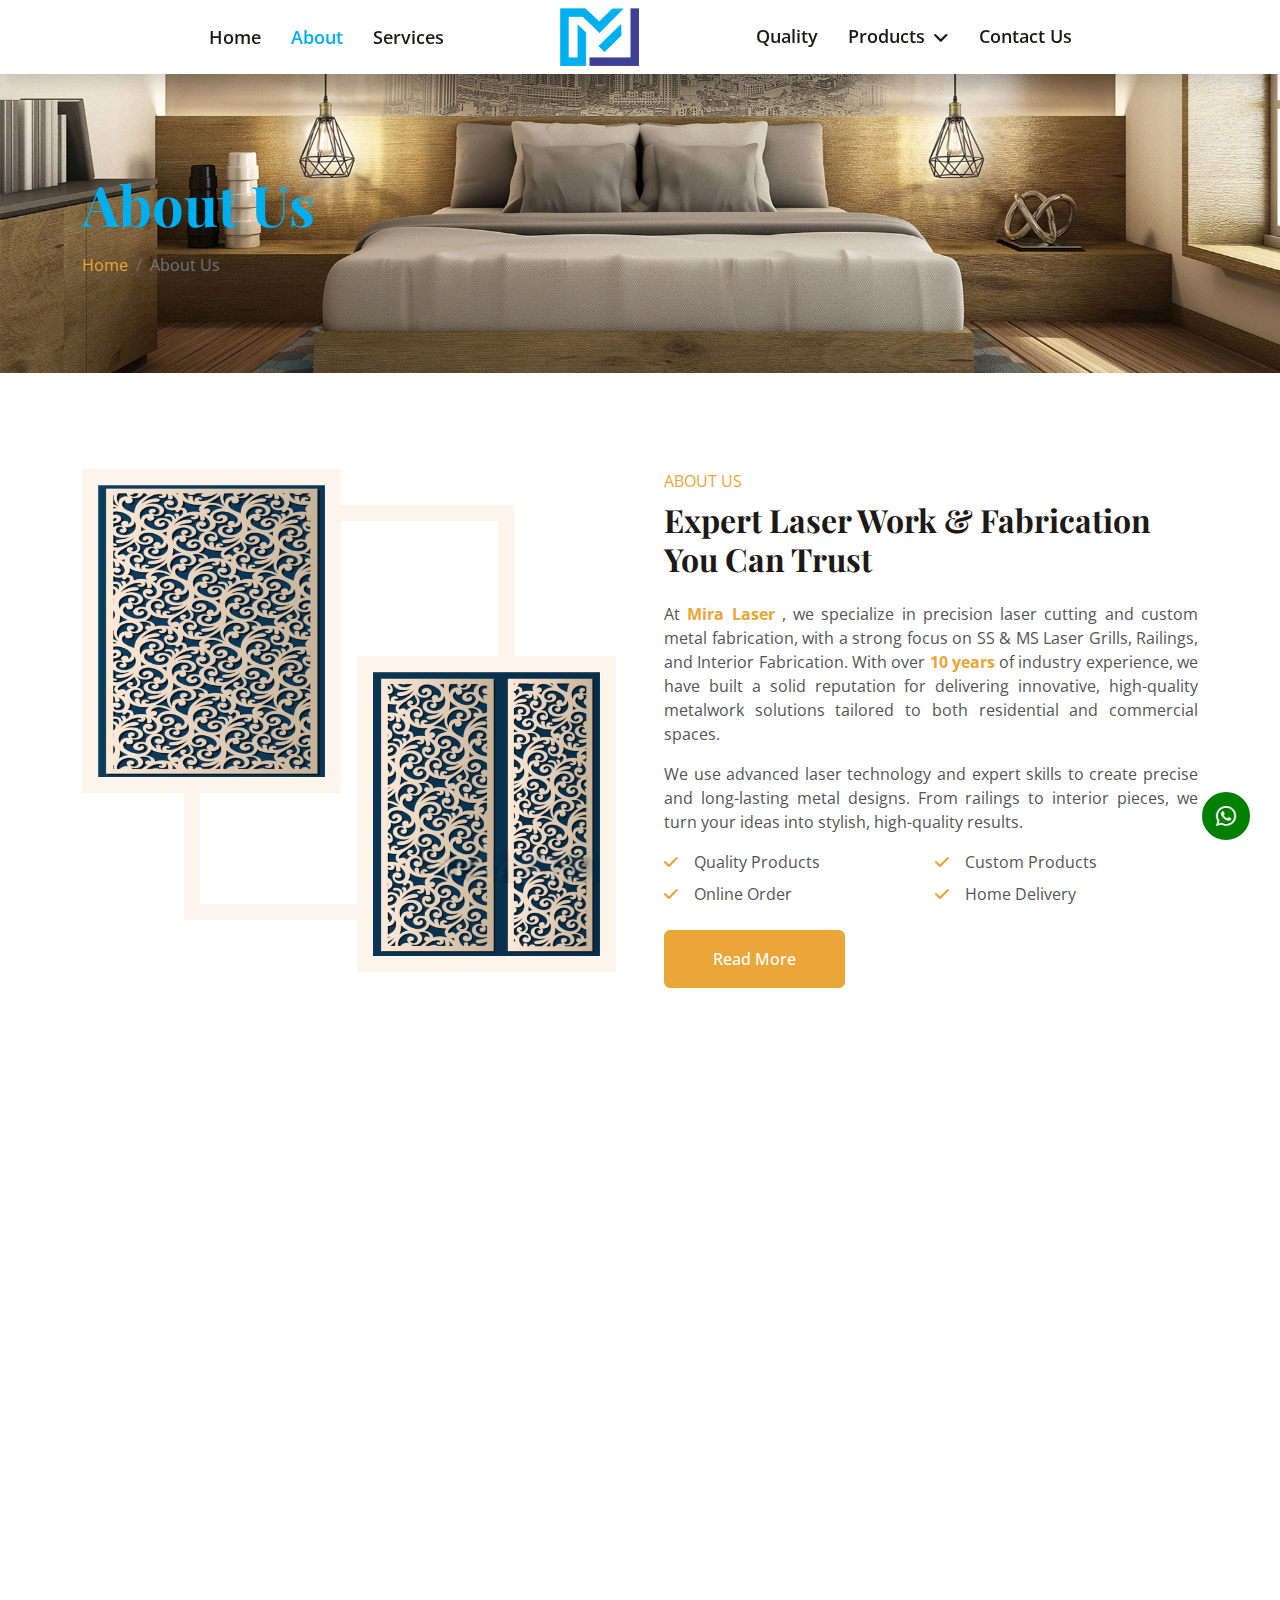
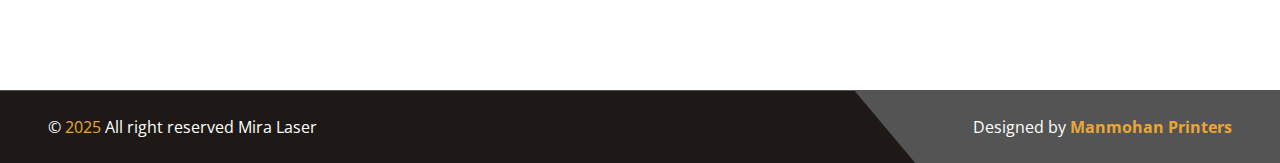
<file: about.html>
<!DOCTYPE html>
<html lang="en">

<head>
    <meta charset="utf-8">
    <title>Mira Laser</title>
    <meta content="width=device-width, initial-scale=1.0" name="viewport">
    <meta content="" name="keywords">
    <meta content="" name="description">

    <!-- Favicon -->
    <link href="img/Meera Laser.png" rel="icon">

    <!-- Google Web Fonts -->
    <link rel="preconnect" href="https://fonts.googleapis.com">
    <link rel="preconnect" href="https://fonts.gstatic.com" crossorigin>
    <link href="https://fonts.googleapis.com/css2?family=Open+Sans:wght@400;500;600&family=Playfair+Display:wght@500;600;700&display=swap" rel="stylesheet"> 

    <!-- Icon Font Stylesheet -->
    <link href="https://cdnjs.cloudflare.com/ajax/libs/font-awesome/5.10.0/css/all.min.css" rel="stylesheet">
    <link href="https://cdn.jsdelivr.net/npm/bootstrap-icons@1.4.1/font/bootstrap-icons.css" rel="stylesheet">

    <!-- Libraries Stylesheet -->
    <link href="lib/animate/animate.min.css" rel="stylesheet">
    <link href="lib/owlcarousel/assets/owl.carousel.min.css" rel="stylesheet">
    <link href="lib/lightbox/css/lightbox.min.css" rel="stylesheet">
        <link href="https://cdnjs.cloudflare.com/ajax/libs/font-awesome/6.5.0/css/all.min.css" rel="stylesheet">


    <!-- Customized Bootstrap Stylesheet -->
    <link href="css/bootstrap.min.css" rel="stylesheet">

    <!-- Template Stylesheet -->
    <link href="css/style.css" rel="stylesheet">
</head>

<body>
    <!-- Spinner Start -->
    <div id="spinner" class="show bg-white position-fixed translate-middle w-100 vh-100 top-50 start-50 d-flex align-items-center justify-content-center">
        <div class="spinner-grow text-primary" role="status"></div>
    </div>
    <!-- Spinner End -->


    <!-- Navbar Start -->
    <nav class="navbar navbar-expand-lg bg-white navbar-light fixed-top shadow py-lg-0 px-4 px-lg-5 wow fadeIn" data-wow-delay="0.1s">
        <a href="index.html" class="navbar-brand d-block d-lg-none">
            <h1 class="text-primary">Mira Laser</h1>
        </a>
        <button type="button" class="navbar-toggler" data-bs-toggle="collapse" data-bs-target="#navbarCollapse">
            <span class="navbar-toggler-icon"></span>
        </button>
        <div class="collapse navbar-collapse justify-content-between py-4 py-lg-0" id="navbarCollapse">
            <div class="navbar-nav ms-auto py-0">
                <a href="index.html" class="nav-item nav-link">Home</a>
                <a href="about.html" class="nav-item nav-link active">About</a>
                <a href="service.html" class="nav-item nav-link">Services</a>
            </div>
             <a href="index.html" class="navbar-brand bg-white py-2 mx-3 d-none d-lg-block" style="width: 250px; text-align: center; display: flex; align-items: center; justify-content: center;"><img src="./img/Meera Laser.png" class="img-fluid" alt="" style="height: 58px; max-width: 100%;">
            </a>
            <div class="navbar-nav me-auto py-0">
                <a href="quality.html" class="nav-item nav-link">Quality</a>
                <div class="nav-item dropdown">
                    <a href="#" class="nav-link dropdown-toggle" data-bs-toggle="dropdown">Products</a>
                    <div class="dropdown-menu rounded-0 shadow-sm border-0 m-0">
                        <a href="center-table.html" class="dropdown-item">Center Table</a>
                        <a href="dining-table.html" class="dropdown-item">Dining Table</a>
                        <a href="grill&partation.html" class="dropdown-item">Grills & Partation</a>
                        <a href="cansole-table.html" class="dropdown-item">Cansole Table </a>
                        <a href="sofa&chairs.html" class="dropdown-item">Sofa & Chairs</a>
                        <a href="side-table.html" class="dropdown-item">Side Table</a>
                        <a href="wall-art.html" class="dropdown-item">Wall Art & Jullas</a>
                        <a href="mirror.html" class="dropdown-item">Mirrors & Frames</a>
                    </div>
                </div>
 <a href="contact.html" class="nav-item nav-link">Contact Us</a>            </div>
        </div>
    </nav>
    <!-- Navbar End -->


    <!-- Header Start -->
   <div class="container-fluid hero-header py-5 mb-5" style="background-image: url('./img/./room-banner.jpg'); background-size: cover; background-position: center; background-repeat: no-repeat;">
        <div class="container py-5">
            <div class="row g-5 align-items-center">
                <div class="col-lg-6">
                    <h1 class="display-4 mb-3 animated slideInDown" style="color:#00afef;">About Us</h1>
                    <nav aria-label="breadcrumb animated slideInDown">
                        <ol class="breadcrumb mb-0">
                            <li class="breadcrumb-item"><a href="#">Home</a></li>
                            <li class="breadcrumb-item active" aria-current="page">About Us</li>
                        </ol>
                    </nav>
                </div>
            </div>
        </div>
    </div>
    <!-- Header End -->


    <!-- About Start -->
     <div class="container-xxl py-5">
        <div class="container">
            <div class="row g-5">
                <div class="col-lg-6 wow fadeInUp" data-wow-delay="0.1s">
                    <div class="row g-3 img-twice position-relative h-100">
                        <div class="col-6">
                            <img class="img-fluid bg-light p-3" src="img/rack-1-about.jpg" alt="">
                        </div>
                        <div class="col-6 align-self-end">
                            <img class="img-fluid bg-light p-3" src="img/rack-2about.jpg" alt="">
                        </div>
                    </div>
                </div>
                <div class="col-lg-6 wow fadeInUp" data-wow-delay="0.5s">
                    <div class="h-100">
                        <p class="text-primary text-uppercase mb-2">About Us</p>
                        <h1 class="display-6 mb-4" style="font-size: 32px;">Expert Laser Work & Fabrication You Can Trust</h1>
                        <p style="text-align: justify;">At <strong style="color: #EAA636;">Mira Laser</strong> , we specialize in precision laser cutting and custom metal fabrication, with a strong focus on SS & MS Laser Grills, Railings, and Interior Fabrication. With over <strong style="color: #EAA636;"> 10 years</strong>  of industry experience, we have built a solid reputation for delivering innovative, high-quality metalwork solutions tailored to both residential and commercial spaces.</p>
                        <p style="text-align: justify;">We use advanced laser technology and expert skills to create precise and long-lasting metal designs. From railings to interior pieces, we turn your ideas into stylish, high-quality results.</p>
                        <div class="row g-2 mb-4">
                            <div class="col-sm-6">
                                <i class="fa fa-check text-primary me-3"></i>Quality Products
                            </div>
                            <div class="col-sm-6">
                                <i class="fa fa-check text-primary me-3"></i>Custom Products
                            </div>
                            <div class="col-sm-6">
                                <i class="fa fa-check text-primary me-3"></i>Online Order
                            </div>
                            <div class="col-sm-6">
                                <i class="fa fa-check text-primary me-3"></i>Home Delivery
                            </div>
                        </div>
                        <a class="btn btn-primary py-3 px-5" href="">Read More</a>
                    </div>
                </div>
            </div>
        </div>
    </div>
    <!-- About End -->


   


    <!-- Footer Start -->
    <div class="container-fluid footer position-relative bg-dark text-white-50 mt-5 py-5 px-4 px-lg-5 wow fadeIn" data-wow-delay="0.1s">
        <div class="row g-5 py-5">
            <div class="col-lg-6 pe-lg-5">
                <a href="index.html" class="navbar-brand">
                    <h1 class="display-5 text-primary">Mira Laser</h1>
                </a>
                <p>Mira Laser makes strong and stylish metal designs with expert workers and 10 years experience in fabrication, railing work, laser cutting, and custom metal solutions.  </p>
                <p><i class="fa fa-map-marker-alt me-2"></i>Ground FLoor Plot No 194., Laxmidas Compound, T.P Street, 6th Kumbharwada Mumbai 400004. </p>
                <p><i class="fa fa-phone-alt me-2"></i>+91 84595 35956</p>
                <p><i class="fa fa-phone-alt me-2"></i>+91 90798 18629</p>
                <p><i class="fa fa-envelope me-2"></i>miralaser25@gmail.com</p>
                <div class="d-flex justify-content-start mt-4">
                    <a class="btn btn-square btn-outline-primary rounded-circle me-2" href="https://x.com/"><i class="fab fa-x-twitter"></i></a>
                    <a class="btn btn-square btn-outline-primary rounded-circle me-2" href="https://www.facebook.com/"><i class="fab fa-facebook-f"></i></a>
                    <a class="btn btn-square btn-outline-primary rounded-circle me-2" href="https://in.linkedin.com/"><i class="fab fa-linkedin-in"></i></a>
                    <a class="btn btn-square btn-outline-primary rounded-circle me-2" href="https://www.instagram.com/"><i class="fab fa-instagram"></i></a>
                </div>
            </div>
            <div class="col-lg-6 ps-lg-5">
                <div class="row g-5">
                    <div class="col-sm-6">
                        <h4 class="text-light mb-4">Quick Links</h4>
                        <a class="btn btn-link" href="about.html">About Us</a>
                        <a class="btn btn-link" href="service.html">Our Services</a>
                        <a class="btn btn-link" href="">Quality</a>
                        <a class="btn btn-link" href="">Products</a>
                        <a class="btn btn-link" href="">Support</a>
                    </div>
                    <div class="col-sm-6">
                        <h4 class="text-light mb-4">Products</h4>
                        <a class="btn btn-link" href="cansole-table.html">Cansole Table</a>
                        <a class="btn btn-link" href="grill&partation.html">Grill & Partation</a>
                        <a class="btn btn-link" href="sofa&chairs.html">Sofa & Chairs</a>
                        <a class="btn btn-link" href="dining-table.html">Dining Table</a>
                        <a class="btn btn-link" href="wall-art.html">Wall Art & Jhulas </a>
                    </div>
                    <form action="https://api.web3forms.com/submit" method="POST">
                        <input type="hidden" name="access_key" value="f0b1004f-2bd5-4924-b688-ff222c0cffb2">
                        <input type="hidden" name="subject" value="New Quote Request Subscription">
                        <div class="w-100">
                            <div class="input-group">
                                <input type="email" name="email" class="form-control border-0 bg-secondary" 
                                    style="padding: 20px 30px; color: white;" 
                                    placeholder="Your Email Address" required>
                                <button type="submit" class="btn btn-primary px-4">Subscribe</button>
                            </div>
                        </div>
                    </form>
                </div>
            </div>
        </div>
    </div>
    <!-- Footer End -->


    <!-- Copyright Start -->
   <div class="container-fluid bg-dark text-white border-top border-secondary px-0">
        <div class="d-flex flex-column flex-md-row justify-content-between">
            <div class="py-4 px-5 text-center text-md-start">
                <p class="mb-0">&copy; <a class="text-primary" href="#">2025</a> All right reserved Mira Laser</p>
            </div>
            <div class="py-4 px-5 bg-secondary footer-shape position-relative text-center text-md-end">
                <p class="mb-0">Designed by <a class="text-primary fw-bold" href="https://htmlcodex.com">Manmohan Printers</a></p>
            </div>
        </div>
    </div>
    <!-- Copyright End -->


    <!-- Back to Top -->
<a href="javascript:void(0);"
   onclick="window.open('https://wa.me/918459535956', '_blank')"
   class="btn btn-lg btn-primary btn-lg-square rounded-circle back-to-top"
   style="color: white; background: green; border: 2px solid green;"
   title="Chat on WhatsApp">
   <i class="bi bi-whatsapp"></i>
</a>

    <!-- JavaScript Libraries -->
    <script src="https://code.jquery.com/jquery-3.4.1.min.js"></script>
    <script src="https://cdn.jsdelivr.net/npm/bootstrap@5.0.0/dist/js/bootstrap.bundle.min.js"></script>
    <script src="lib/wow/wow.min.js"></script>
    <script src="lib/easing/easing.min.js"></script>
    <script src="lib/waypoints/waypoints.min.js"></script>
    <script src="lib/counterup/counterup.min.js"></script>
    <script src="lib/owlcarousel/owl.carousel.min.js"></script>
    <script src="lib/lightbox/js/lightbox.min.js"></script>

    <!-- Template Javascript -->
    <script src="js/main.js"></script>
</body>

</html>
</file>
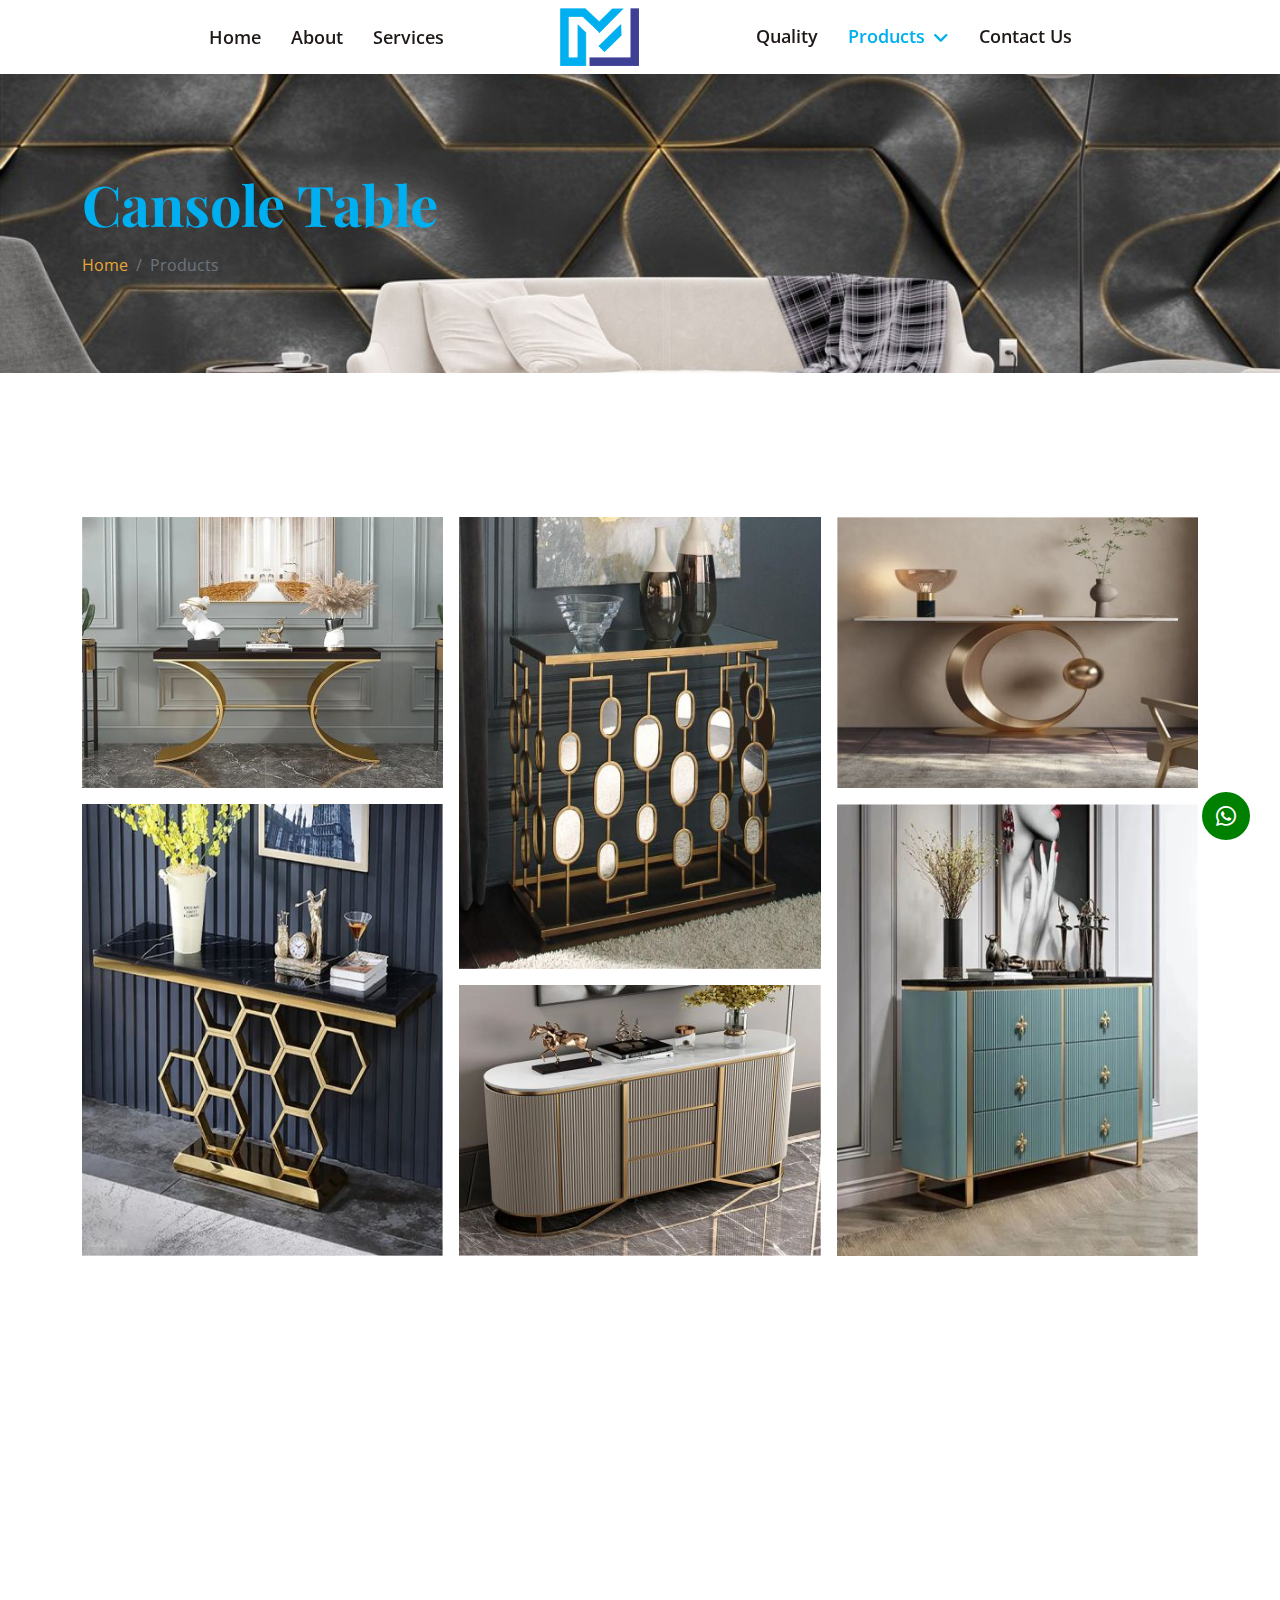
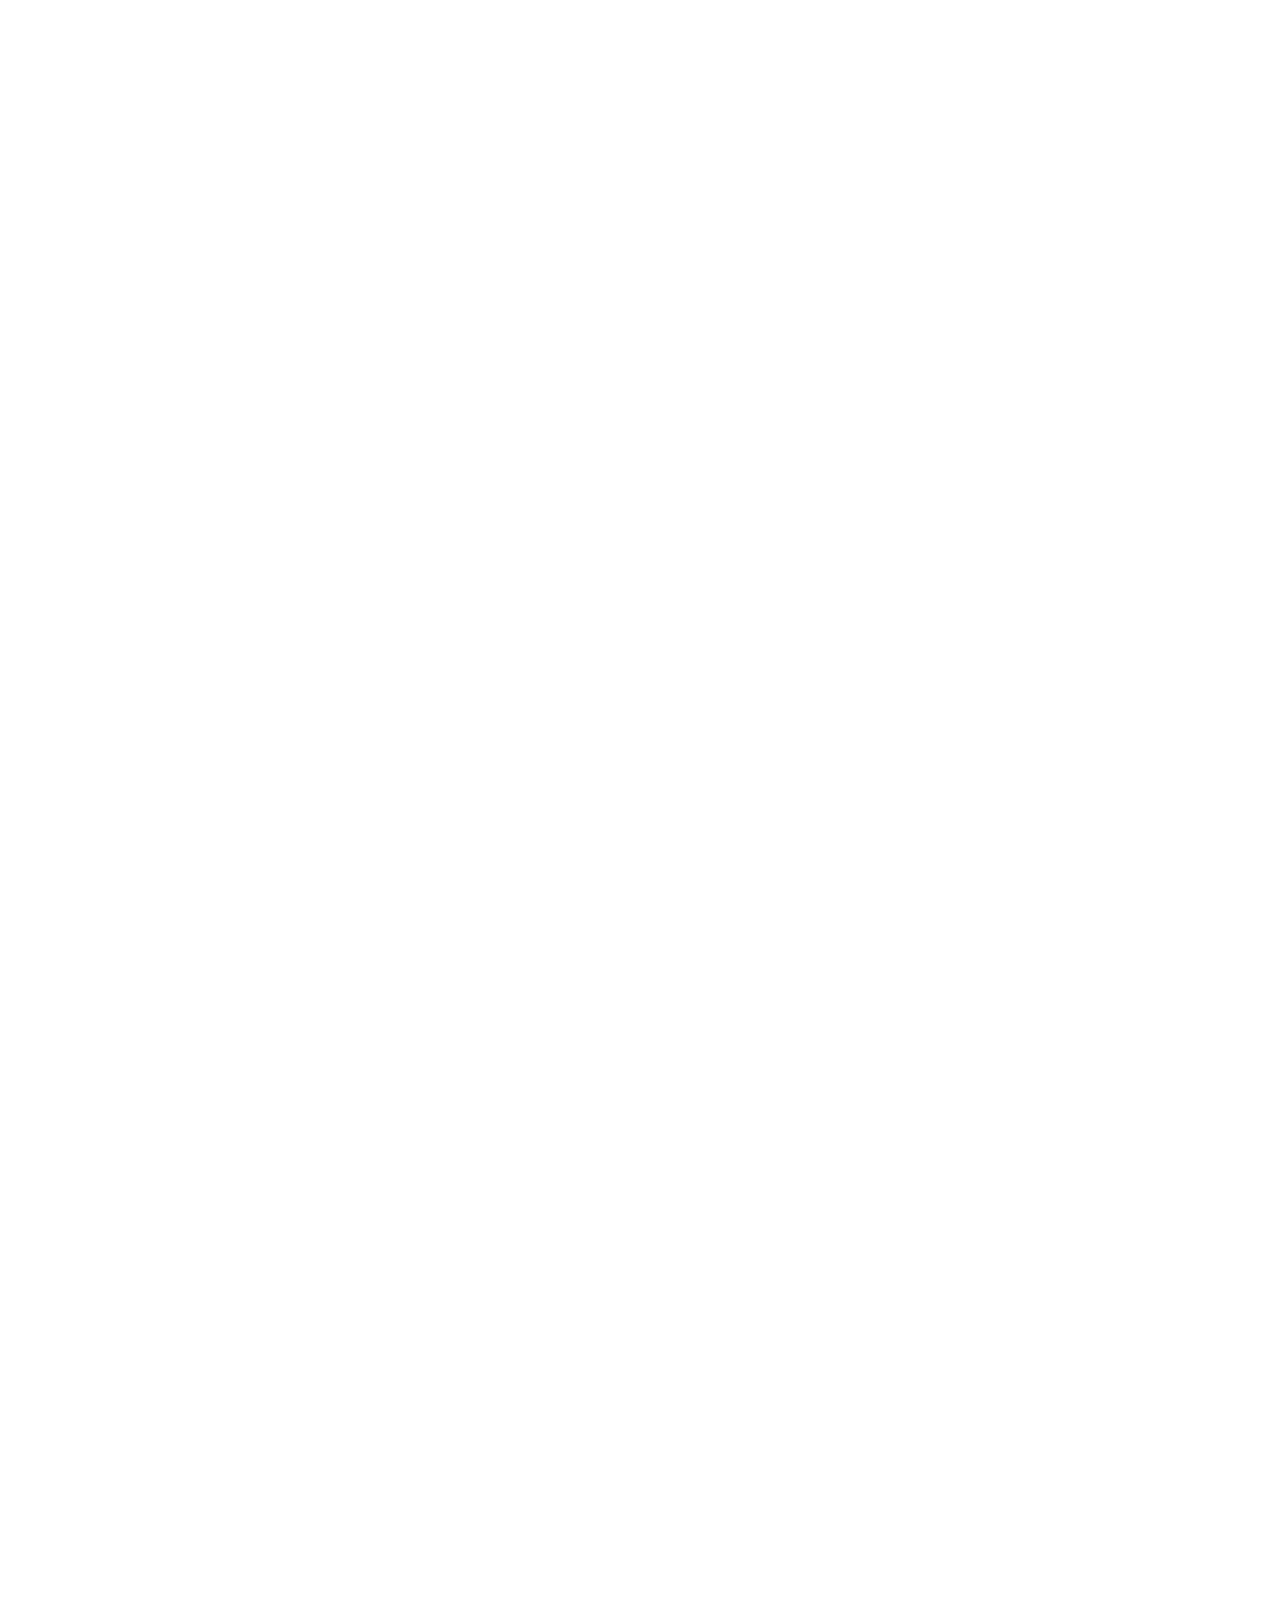
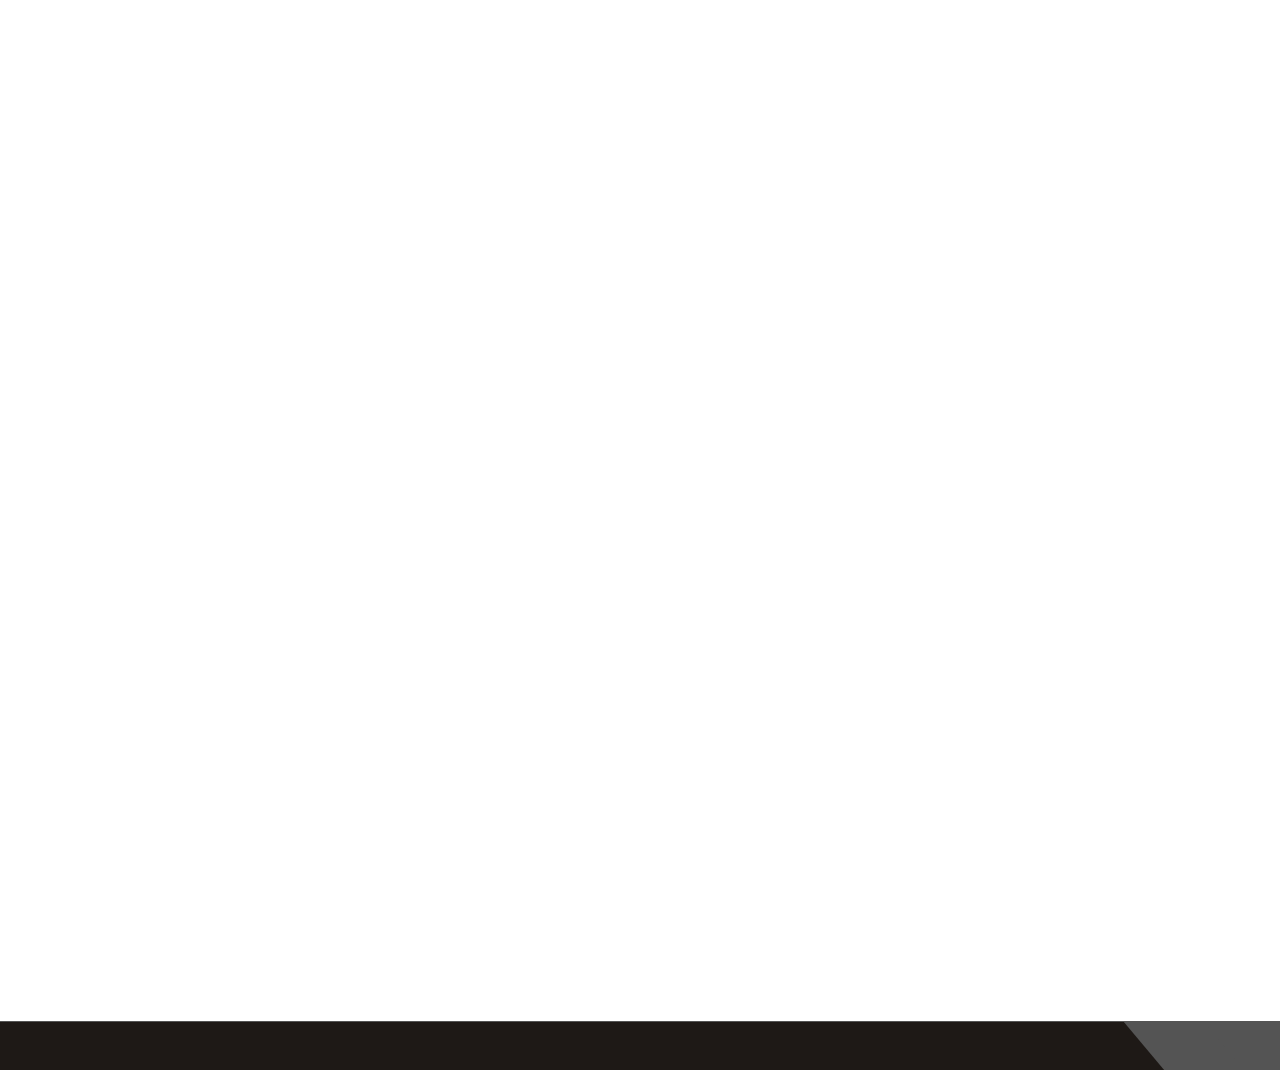
<file: cansole-table.html>
<!DOCTYPE html>
<html lang="en">

<head>
    <meta charset="utf-8">
   <title>Mira Laser</title>
    <meta content="width=device-width, initial-scale=1.0" name="viewport">
    <meta content="" name="keywords">
    <meta content="" name="description">

    <!-- Favicon -->
    <link href="img/Meera Laser.png" rel="icon">

    <!-- Google Web Fonts -->
    <link rel="preconnect" href="https://fonts.googleapis.com">
    <link rel="preconnect" href="https://fonts.gstatic.com" crossorigin>
    <link href="https://fonts.googleapis.com/css2?family=Open+Sans:wght@400;500;600&family=Playfair+Display:wght@500;600;700&display=swap" rel="stylesheet"> 

    <!-- Icon Font Stylesheet -->
    <link href="https://cdnjs.cloudflare.com/ajax/libs/font-awesome/5.10.0/css/all.min.css" rel="stylesheet">
    <link href="https://cdn.jsdelivr.net/npm/bootstrap-icons@1.4.1/font/bootstrap-icons.css" rel="stylesheet">

    <!-- Libraries Stylesheet -->
    <link href="lib/animate/animate.min.css" rel="stylesheet">
    <link href="lib/owlcarousel/assets/owl.carousel.min.css" rel="stylesheet">
    <link href="lib/lightbox/css/lightbox.min.css" rel="stylesheet">
        <link href="https://cdnjs.cloudflare.com/ajax/libs/font-awesome/6.5.0/css/all.min.css" rel="stylesheet">


    <!-- Customized Bootstrap Stylesheet -->
    <link href="css/bootstrap.min.css" rel="stylesheet">

    <!-- Template Stylesheet -->
    <link href="css/style.css" rel="stylesheet">
</head>

<body>
    <!-- Spinner Start -->
    <div id="spinner" class="show bg-white position-fixed translate-middle w-100 vh-100 top-50 start-50 d-flex align-items-center justify-content-center">
        <div class="spinner-grow text-primary" role="status"></div>
    </div>
    <!-- Spinner End -->


    <!-- Navbar Start -->
    <nav class="navbar navbar-expand-lg bg-white navbar-light fixed-top shadow py-lg-0 px-4 px-lg-5 wow fadeIn" data-wow-delay="0.1s">
        <a href="index.html" class="navbar-brand d-block d-lg-none">
            <h1 class="text-primary">Photozone</h1>
        </a>
        <button type="button" class="navbar-toggler" data-bs-toggle="collapse" data-bs-target="#navbarCollapse">
            <span class="navbar-toggler-icon"></span>
        </button>
        <div class="collapse navbar-collapse justify-content-between py-4 py-lg-0" id="navbarCollapse">
            <div class="navbar-nav ms-auto py-0">
                <a href="index.html" class="nav-item nav-link">Home</a>
                <a href="about.html" class="nav-item nav-link">About</a>
                <a href="service.html" class="nav-item nav-link">Services</a>
            </div>
             <a href="index.html" class="navbar-brand bg-white py-2 mx-3 d-none d-lg-block" style="width: 250px; text-align: center; display: flex; align-items: center; justify-content: center;"><img src="./img/Meera Laser.png" class="img-fluid" alt="" style="height: 58px; max-width: 100%;">
            </a>
            <div class="navbar-nav me-auto py-0">
                <a href="quality.html" class="nav-item nav-link">Quality</a>
                <div class="nav-item dropdown">
                    <a href="#" class="nav-link dropdown-toggle active" data-bs-toggle="dropdown">Products</a>
                    <div class="dropdown-menu rounded-0 shadow-sm border-0 m-0">
                         <a href="center-table.html" class="dropdown-item">Center Table</a>
                        <a href="dining-table.html" class="dropdown-item">Dining Table</a>
                        <a href="grill&partation.html" class="dropdown-item">Grills & Partation</a>
                        <a href="cansole-table.html" class="dropdown-item active">Cansole Table </a>
                        <a href="sofa&chairs.html" class="dropdown-item">Sofa & Chairs</a>
                        <a href="side-table.html" class="dropdown-item">Side Table</a>
                        <a href="wall-art.html" class="dropdown-item">Wall Art & Jullas</a>
                        <a href="mirror.html" class="dropdown-item">Mirrors & Frames</a>
                    </div>
                </div>
 <a href="contact.html" class="nav-item nav-link">Contact Us</a>            </div>
        </div>
    </nav>
    <!-- Navbar End -->


    <!-- Header Start -->
    <div class="container-fluid hero-header py-5 mb-5" style="background-image: url('./img/banners/decorative-banner.jpg'); background-size: cover; background-position: center; background-repeat: no-repeat;">
        <div class="container py-5">
            <div class="row g-5 align-items-center">
                <div class="col-lg-6">
                    <h1 class="display-4 mb-3 animated slideInDown" style="color:#00afef;">Cansole Table</h1>
                    <nav aria-label="breadcrumb animated slideInDown">
                        <ol class="breadcrumb mb-0">
                            <li class="breadcrumb-item"><a href="index.html">Home</a></li>
                            <li class="breadcrumb-item active" aria-current="page">Products</li>
                        </ol>
                    </nav>
                </div>
            </div>
        </div>
    </div>
    <!-- Header End -->


     <div class="container-xxl py-5">
    <div class="container">
        <div class="text-center mx-auto mb-5 wow fadeInUp" data-wow-delay="0.1s" style="max-width: 500px;">
            <p class="text-primary text-uppercase mb-2">Our Works</p>
            <h1 class="display-6 mb-0">Discover Our Unique And Creative Photoshoot</h1>
        </div>
        <div class="row g-3">
            <!-- Start of Repeated Block (12 times total) -->
            <div class="col-lg-4 col-md-6 wow fadeInUp" data-wow-delay="0.1s">
                <div class="row g-3">
                    <div class="col-12">
                        <div class="project-item">
                            <img class="img-fluid" src="img/cansole-1.jpg" alt="">
                            <a class="project-title h5 mb-0" href="img/work-10.jpg" data-lightbox="project">Table</a>
                        </div>
                    </div>
                    <div class="col-12">
                        <div class="project-item">
                            <img class="img-fluid" src="img/cansole-2.jpg" alt="">
                            <a class="project-title h5 mb-0" href="img/work-2-imp.jpg" data-lightbox="project">Rectunglas Table</a>
                        </div>
                    </div>
                </div>
            </div>

            <div class="col-lg-4 col-md-6 wow fadeInUp" data-wow-delay="0.3s">
                <div class="row g-3">
                    <div class="col-12">
                        <div class="project-item">
                            <img class="img-fluid" src="img/cansole-3.jpg" alt="">
                            <a class="project-title h5 mb-0" href="img/work-4.jpg" data-lightbox="project">Round Table</a>
                        </div>
                    </div>
                    <div class="col-12">
                        <div class="project-item">
                            <img class="img-fluid" src="img/cansole-4.jpg" alt="">
                            <a class="project-title h5 mb-0" href="img/dining.png" data-lightbox="project">Dining Table</a>
                        </div>
                    </div>
                </div>
            </div>

            <div class="col-lg-4 col-md-6 wow fadeInUp" data-wow-delay="0.5s">
                <div class="row g-3">
                    <div class="col-12">
                        <div class="project-item">
                            <img class="img-fluid" src="img/cansole-5.jpg" alt="">
                            <a class="project-title h5 mb-0" href="img/work-9.jpg" data-lightbox="project">Center Table</a>
                        </div>
                    </div>
                    <div class="col-12">
                        <div class="project-item">
                            <img class="img-fluid" src="img/cansole-6.jpg" alt="">
                            <a class="project-title h5 mb-0" href="img/work-5.jpg" data-lightbox="project">Console Table</a>
                        </div>
                    </div>
                </div>
            </div>

            <div class="col-lg-4 col-md-6 wow fadeInUp" data-wow-delay="0.7s">
                <div class="row g-3">
                    <div class="col-12">
                        <div class="project-item">
                            <img class="img-fluid" src="img/cansole-7.jpg" alt="">
                            <a class="project-title h5 mb-0" href="img/work-6.jpg" data-lightbox="project">Urban Console Table</a>
                        </div>
                    </div>
                    <div class="col-12">
                        <div class="project-item">
                            <img class="img-fluid" src="img/cansole-8.jpg" alt="">
                            <a class="project-title h5 mb-0" href="img/work-3.jpg" data-lightbox="project">Coffee Table</a>
                        </div>
                    </div>
                </div>
            </div>

            <div class="col-lg-4 col-md-6 wow fadeInUp" data-wow-delay="0.1s">
                <div class="row g-3">
                    <div class="col-12">
                        <div class="project-item">
                            <img class="img-fluid" src="img/cansole-9.jpg" alt="">
                            <a class="project-title h5 mb-0" href="img/work-10.jpg" data-lightbox="project">Table</a>
                        </div>
                    </div>
                    <div class="col-12">
                        <div class="project-item">
                            <img class="img-fluid" src="img/cansole-10.jpg" alt="">
                            <a class="project-title h5 mb-0" href="img/work-2-imp.jpg" data-lightbox="project">Rectunglas Table</a>
                        </div>
                    </div>
                </div>
            </div>

            <div class="col-lg-4 col-md-6 wow fadeInUp" data-wow-delay="0.3s">
                <div class="row g-3">
                    <div class="col-12">
                        <div class="project-item">
                            <img class="img-fluid" src="img/cansole-11.jpg" alt="">
                            <a class="project-title h5 mb-0" href="img/work-4.jpg" data-lightbox="project">Round Table</a>
                        </div>
                    </div>
                    <div class="col-12">
                        <div class="project-item">
                            <img class="img-fluid" src="img/cansole-12.jpg" alt="">
                            <a class="project-title h5 mb-0" href="img/dining.png" data-lightbox="project">Dining Table</a>
                        </div>
                    </div>
                </div>
            </div>

            <div class="col-lg-4 col-md-6 wow fadeInUp" data-wow-delay="0.5s">
                <div class="row g-3">
                    <div class="col-12">
                        <div class="project-item">
                            <img class="img-fluid" src="img/cansole-13.jpg" alt="">
                            <a class="project-title h5 mb-0" href="img/work-9.jpg" data-lightbox="project">Center Table</a>
                        </div>
                    </div>
                    <div class="col-12">
                        <div class="project-item">
                            <img class="img-fluid" src="img/cansole-14.jpg" alt="">
                            <a class="project-title h5 mb-0" href="img/work-5.jpg" data-lightbox="project">Console Table</a>
                        </div>
                    </div>
                </div>
            </div>

            <div class="col-lg-4 col-md-6 wow fadeInUp" data-wow-delay="0.7s">
                <div class="row g-3">
                    <div class="col-12">
                        <div class="project-item">
                            <img class="img-fluid" src="img/cansole-15.jpg" alt="">
                            <a class="project-title h5 mb-0" href="img/work-6.jpg" data-lightbox="project">Urban Console Table</a>
                        </div>
                    </div>
                    <div class="col-12">
                        <div class="project-item">
                            <img class="img-fluid" src="img/cansole-16.jpg" alt="">
                            <a class="project-title h5 mb-0" href="img/work-3.jpg" data-lightbox="project">Coffee Table</a>
                        </div>
                    </div>
                </div>
            </div>

            <div class="col-lg-4 col-md-6 wow fadeInUp" data-wow-delay="0.1s">
                <div class="row g-3">
                    <div class="col-12">
                        <div class="project-item">
                            <img class="img-fluid" src="img/cansole-17.jpg" alt="">
                            <a class="project-title h5 mb-0" href="img/work-10.jpg" data-lightbox="project">Table</a>
                        </div>
                    </div>
                    <div class="col-12">
                        <div class="project-item">
                            <img class="img-fluid" src="img/cansole-18.jpg" alt="">
                            <a class="project-title h5 mb-0" href="img/work-2-imp.jpg" data-lightbox="project">Rectunglas Table</a>
                        </div>
                    </div>
                </div>
            </div>

            <div class="col-lg-4 col-md-6 wow fadeInUp" data-wow-delay="0.3s">
                <div class="row g-3">
                    <div class="col-12">
                        <div class="project-item">
                            <img class="img-fluid" src="img/cansole-19.jpg" alt="">
                            <a class="project-title h5 mb-0" href="img/work-4.jpg" data-lightbox="project">Round Table</a>
                        </div>
                    </div>
                    <div class="col-12">
                        <div class="project-item">
                            <img class="img-fluid" src="img/cansole-20.jpg" alt="">
                            <a class="project-title h5 mb-0" href="img/dining.png" data-lightbox="project">Dining Table</a>
                        </div>
                    </div>
                </div>
            </div>

            <div class="col-lg-4 col-md-6 wow fadeInUp" data-wow-delay="0.5s">
                <div class="row g-3">
                    <div class="col-12">
                        <div class="project-item">
                            <img class="img-fluid" src="img/cansole-21.jpg" alt="">
                            <a class="project-title h5 mb-0" href="img/work-9.jpg" data-lightbox="project">Center Table</a>
                        </div>
                    </div>
                    <div class="col-12">
                        <div class="project-item">
                            <img class="img-fluid" src="img/cansole-22.jpg" alt="">
                            <a class="project-title h5 mb-0" href="img/work-5.jpg" data-lightbox="project">Console Table</a>
                        </div>
                    </div>
                </div>
            </div>

            <div class="col-lg-4 col-md-6 wow fadeInUp" data-wow-delay="0.7s">
                <div class="row g-3">
                    <div class="col-12">
                        <div class="project-item">
                            <img class="img-fluid" src="img/cansole-23.jpg" alt="">
                            <a class="project-title h5 mb-0" href="img/work-6.jpg" data-lightbox="project">Urban Console Table</a>
                        </div>
                    </div>
                    <div class="col-12">
                        <div class="project-item">
                            <img class="img-fluid" src="img/cansole-24.jpg" alt="">
                            <a class="project-title h5 mb-0" href="img/work-3.jpg" data-lightbox="project">Coffee Table</a>
                        </div>
                    </div>
                </div>
            </div>
            <!-- End of Blocks -->
        </div>
    </div>
</div>

           <style>
    .project-title,
    .text-center p,
    .text-center h1 {
        display: none;
    }
       .project-item {
        overflow: hidden;
    }

    .project-item img {
        transition: transform 0.3s ease;
    }

    .project-item:hover img {
        transform: scale(1.05);
    }
</style>

    <!-- Footer Start -->
    <div class="container-fluid footer position-relative bg-dark text-white-50 mt-5 py-5 px-4 px-lg-5 wow fadeIn" data-wow-delay="0.1s">
        <div class="row g-5 py-5">
            <div class="col-lg-6 pe-lg-5">
                <a href="index.html" class="navbar-brand">
                    <h1 class="display-5 text-primary">Mira Laser</h1>
                </a>
                <p>Mira Laser makes strong and stylish metal designs with expert workers and 10 years experience in fabrication, railing work, laser cutting, and custom metal solutions.  </p>
                <p><i class="fa fa-map-marker-alt me-2"></i>Ground FLoor Plot No 194., Laxmidas Compound, T.P Street, 6th Kumbharwada Mumbai 400004. </p>
                <p><i class="fa fa-phone-alt me-2"></i>+91 84595 35956</p>
                <p><i class="fa fa-phone-alt me-2"></i>+91 90798 18629</p>
                <p><i class="fa fa-envelope me-2"></i>miralaser25@gmail.com</p>
                <div class="d-flex justify-content-start mt-4">
                    <a class="btn btn-square btn-outline-primary rounded-circle me-2" href="https://x.com/"><i class="fab fa-x-twitter"></i></a>
                    <a class="btn btn-square btn-outline-primary rounded-circle me-2" href="https://www.facebook.com/"><i class="fab fa-facebook-f"></i></a>
                    <a class="btn btn-square btn-outline-primary rounded-circle me-2" href="https://in.linkedin.com/"><i class="fab fa-linkedin-in"></i></a>
                    <a class="btn btn-square btn-outline-primary rounded-circle me-2" href="https://www.instagram.com/"><i class="fab fa-instagram"></i></a>
                </div>
            </div>
            <div class="col-lg-6 ps-lg-5">
                <div class="row g-5">
                    <div class="col-sm-6">
                        <h4 class="text-light mb-4">Quick Links</h4>
                        <a class="btn btn-link" href="about.html">About Us</a>
                        <a class="btn btn-link" href="service.html">Our Services</a>
                        <a class="btn btn-link" href="">Quality</a>
                        <a class="btn btn-link" href="">Products</a>
                        <a class="btn btn-link" href="">Support</a>
                    </div>
                    <div class="col-sm-6">
                        <h4 class="text-light mb-4">Products</h4>
                        <a class="btn btn-link" href="cansole-table.html">Cansole Table</a>
                        <a class="btn btn-link" href="grill&partation.html">Grill & Partation</a>
                        <a class="btn btn-link" href="sofa&chairs.html">Sofa & Chairs</a>
                        <a class="btn btn-link" href="dining-table.html">Dining Table</a>
                        <a class="btn btn-link" href="wall-art.html">Wall Art & Jhulas </a>
                    </div>
                     <form action="https://api.web3forms.com/submit" method="POST">
                        <input type="hidden" name="access_key" value="f0b1004f-2bd5-4924-b688-ff222c0cffb2">
                        <input type="hidden" name="subject" value="New Quote Request Subscription">
                        <div class="w-100">
                            <div class="input-group">
                                <input type="email" name="email" class="form-control border-0 bg-secondary" 
                                    style="padding: 20px 30px; color: white;" 
                                    placeholder="Your Email Address" required>
                                <button type="submit" class="btn btn-primary px-4">Subscribe</button>
                            </div>
                        </div>
                    </form>
                </div>
            </div>
        </div>
    </div>
    <!-- Footer End -->


    <!-- Copyright Start -->
   <div class="container-fluid bg-dark text-white border-top border-secondary px-0">
        <div class="d-flex flex-column flex-md-row justify-content-between">
            <div class="py-4 px-5 text-center text-md-start">
                <p class="mb-0">&copy; <a class="text-primary" href="#">2025</a> All right reserved Mira Laser</p>
            </div>
            <div class="py-4 px-5 bg-secondary footer-shape position-relative text-center text-md-end">
                <p class="mb-0">Designed by <a class="text-primary fw-bold" href="https://htmlcodex.com">Manmohan Printers</a></p>
            </div>
        </div>
    </div>
    <!-- Copyright End -->


    <!-- Back to Top -->
<a href="javascript:void(0);"
   onclick="window.open('https://wa.me/918459535956', '_blank')"
   class="btn btn-lg btn-primary btn-lg-square rounded-circle back-to-top"
   style="color: white; background: green; border: 2px solid green;"
   title="Chat on WhatsApp">
   <i class="bi bi-whatsapp"></i>
</a>

    <!-- JavaScript Libraries -->
    <script src="https://code.jquery.com/jquery-3.4.1.min.js"></script>
    <script src="https://cdn.jsdelivr.net/npm/bootstrap@5.0.0/dist/js/bootstrap.bundle.min.js"></script>
    <script src="lib/wow/wow.min.js"></script>
    <script src="lib/easing/easing.min.js"></script>
    <script src="lib/waypoints/waypoints.min.js"></script>
    <script src="lib/counterup/counterup.min.js"></script>
    <script src="lib/owlcarousel/owl.carousel.min.js"></script>
    <script src="lib/lightbox/js/lightbox.min.js"></script>

    <!-- Template Javascript -->
    <script src="js/main.js"></script>
</body>

</html>
</file>
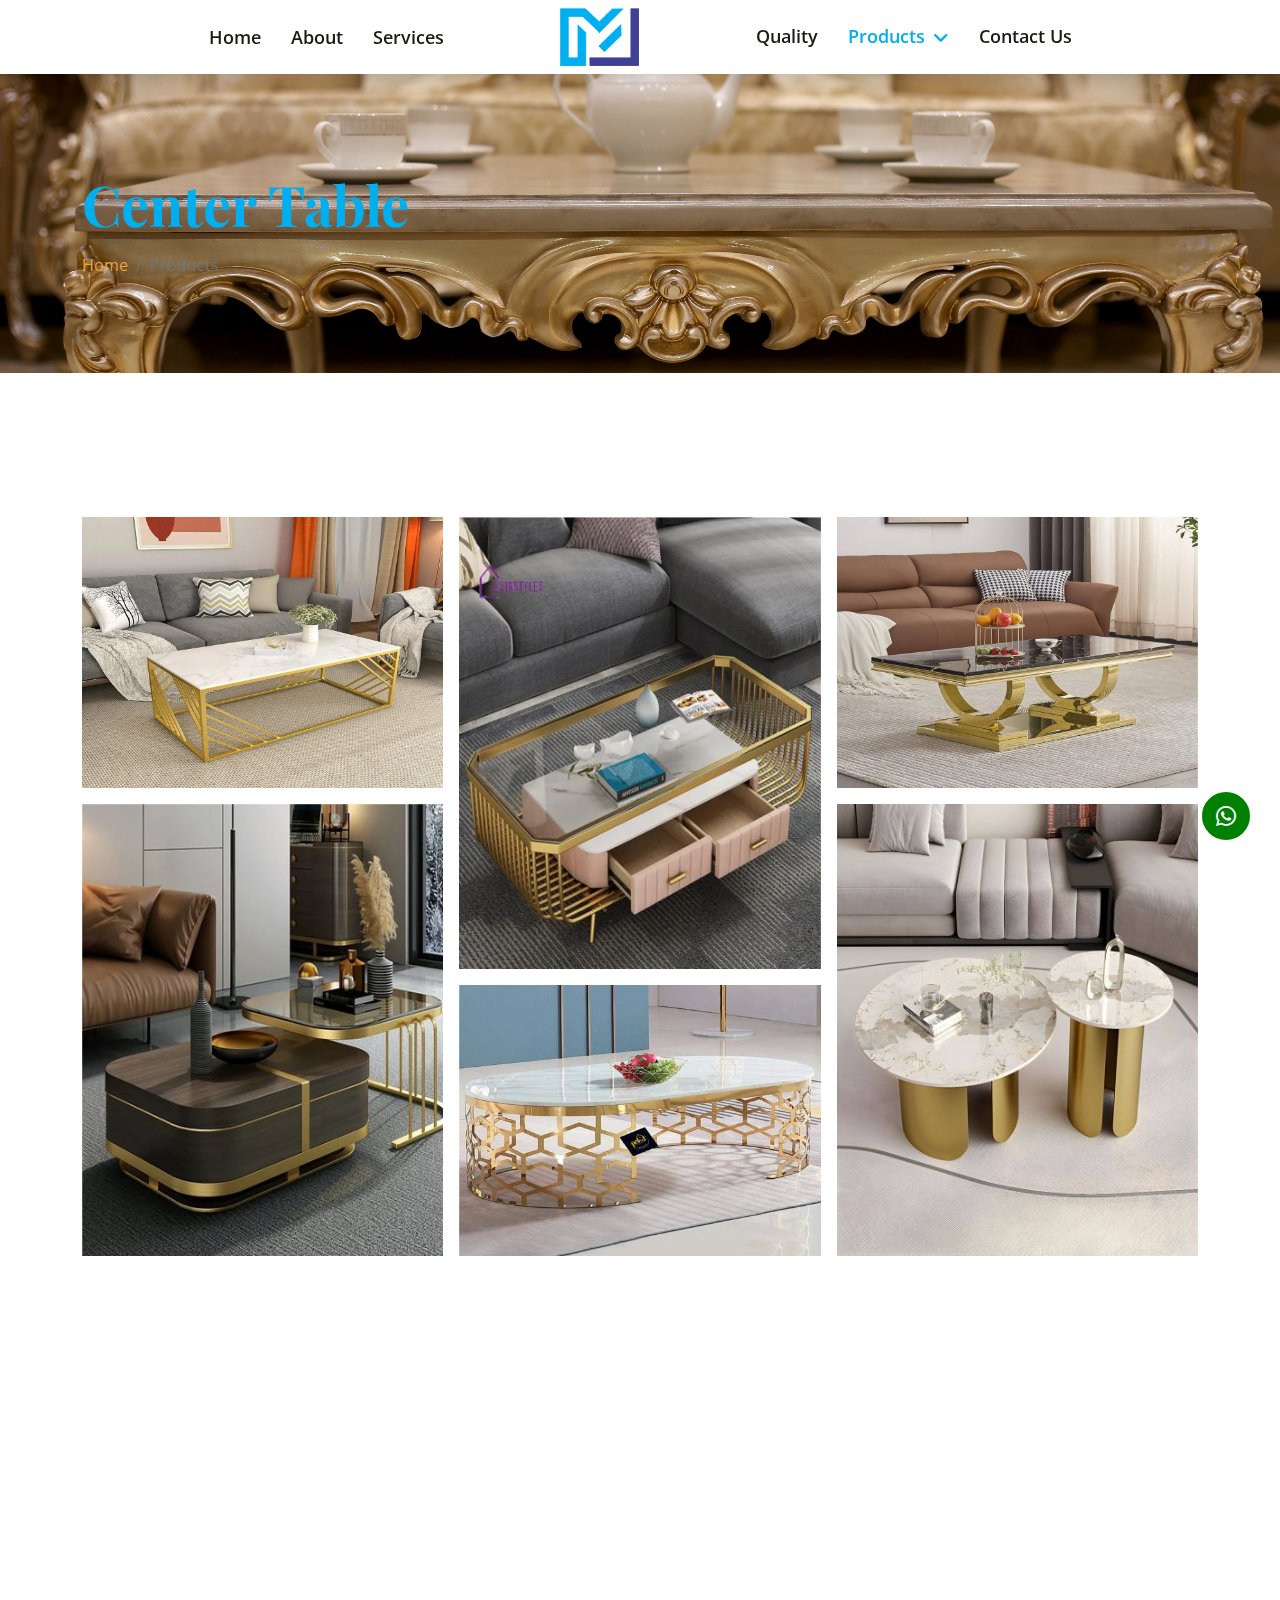
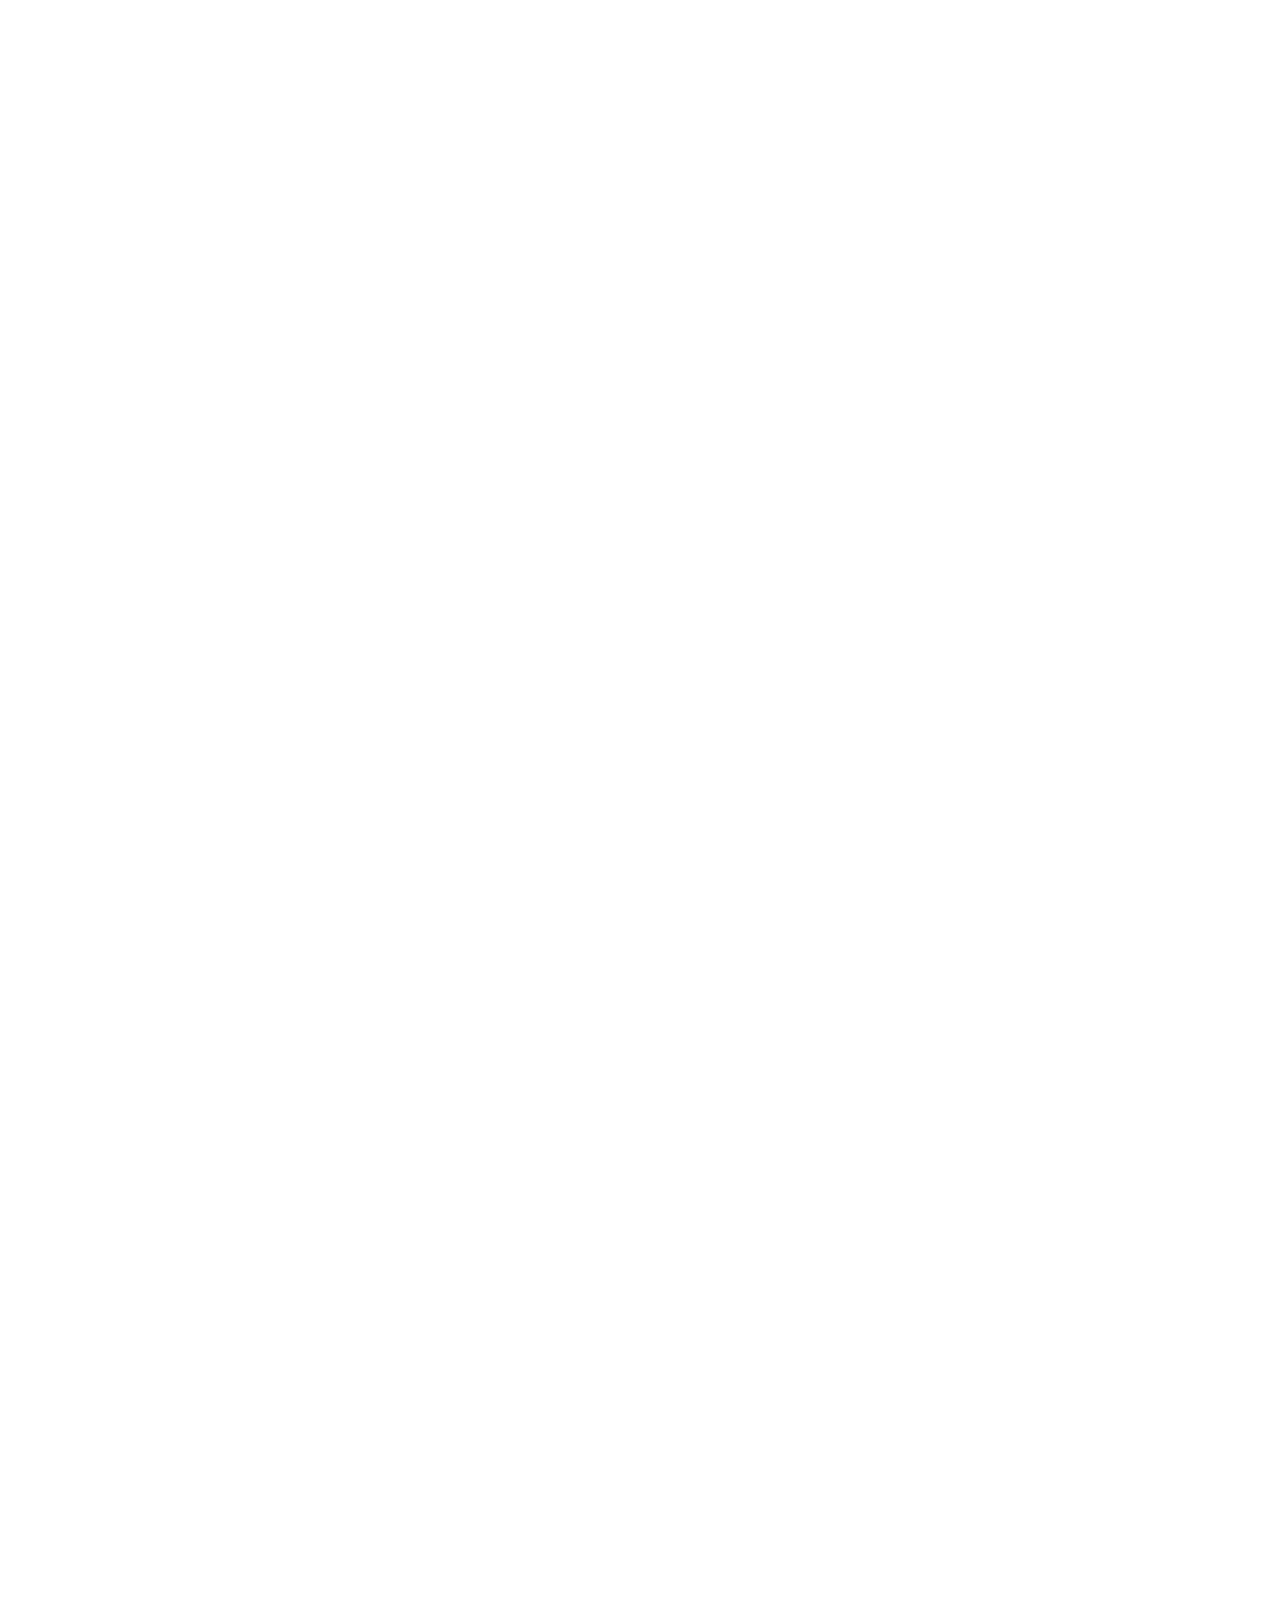
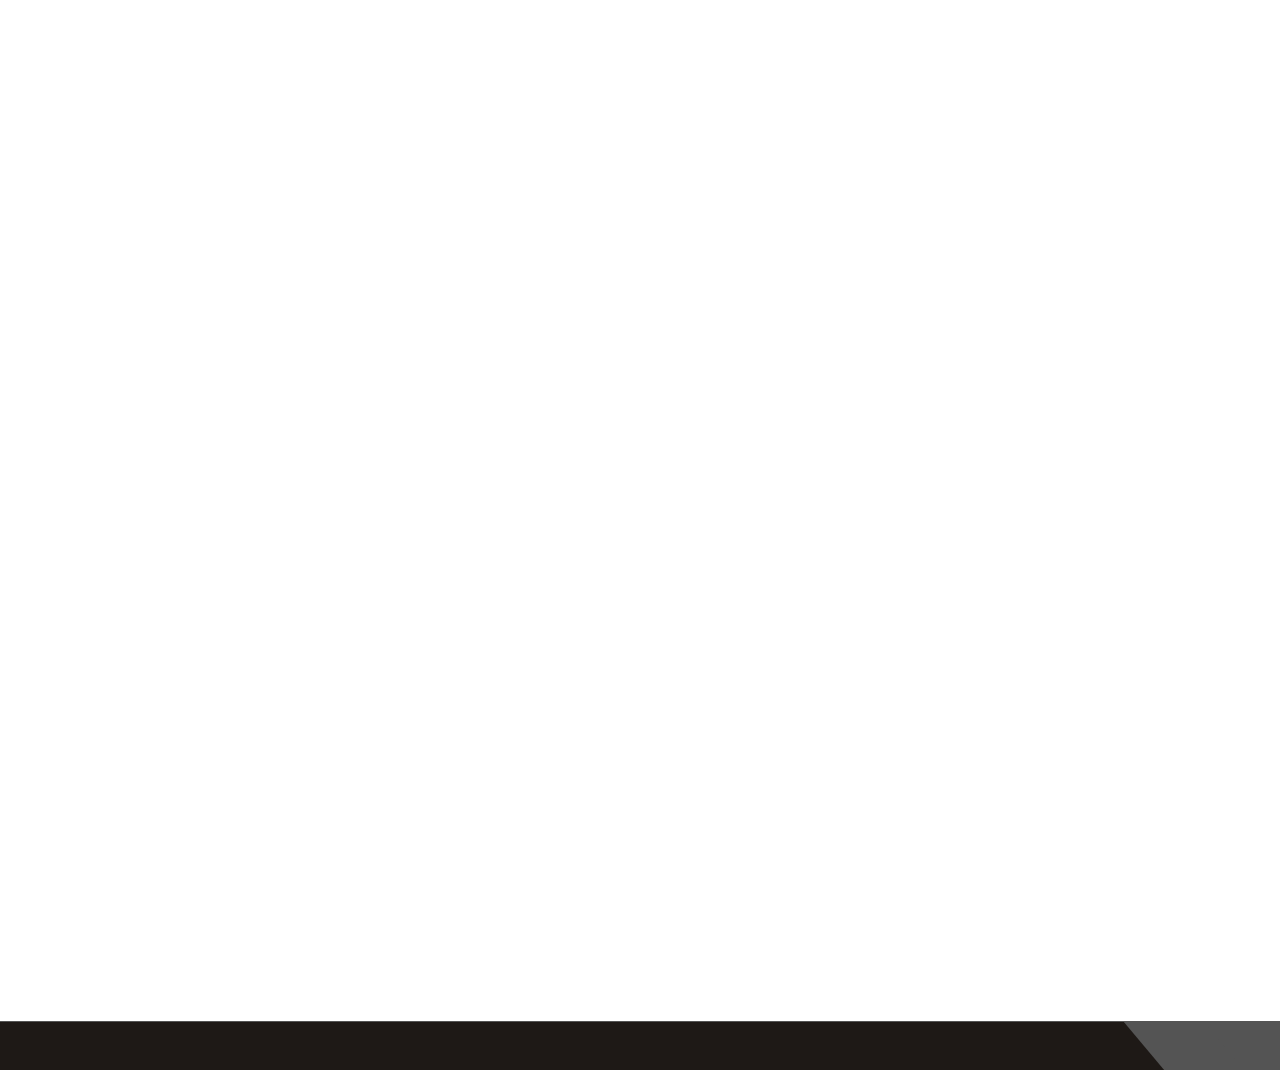
<file: center-table.html>
<!DOCTYPE html>
<html lang="en">

<head>
    <meta charset="utf-8">
   <title>Mira Laser</title>
    <meta content="width=device-width, initial-scale=1.0" name="viewport">
    <meta content="" name="keywords">
    <meta content="" name="description">

    <!-- Favicon -->
    <link href="img/Meera Laser.png" rel="icon">

    <!-- Google Web Fonts -->
    <link rel="preconnect" href="https://fonts.googleapis.com">
    <link rel="preconnect" href="https://fonts.gstatic.com" crossorigin>
    <link href="https://fonts.googleapis.com/css2?family=Open+Sans:wght@400;500;600&family=Playfair+Display:wght@500;600;700&display=swap" rel="stylesheet"> 

    <!-- Icon Font Stylesheet -->
    <link href="https://cdnjs.cloudflare.com/ajax/libs/font-awesome/5.10.0/css/all.min.css" rel="stylesheet">
    <link href="https://cdn.jsdelivr.net/npm/bootstrap-icons@1.4.1/font/bootstrap-icons.css" rel="stylesheet">

    <!-- Libraries Stylesheet -->
    <link href="lib/animate/animate.min.css" rel="stylesheet">
    <link href="lib/owlcarousel/assets/owl.carousel.min.css" rel="stylesheet">
    <link href="lib/lightbox/css/lightbox.min.css" rel="stylesheet">
        <link href="https://cdnjs.cloudflare.com/ajax/libs/font-awesome/6.5.0/css/all.min.css" rel="stylesheet">


    <!-- Customized Bootstrap Stylesheet -->
    <link href="css/bootstrap.min.css" rel="stylesheet">

    <!-- Template Stylesheet -->
    <link href="css/style.css" rel="stylesheet">
</head>

<body>
    <!-- Spinner Start -->
    <div id="spinner" class="show bg-white position-fixed translate-middle w-100 vh-100 top-50 start-50 d-flex align-items-center justify-content-center">
        <div class="spinner-grow text-primary" role="status"></div>
    </div>
    <!-- Spinner End -->


    <!-- Navbar Start -->
    <nav class="navbar navbar-expand-lg bg-white navbar-light fixed-top shadow py-lg-0 px-4 px-lg-5 wow fadeIn" data-wow-delay="0.1s">
        <a href="index.html" class="navbar-brand d-block d-lg-none">
            <h1 class="text-primary">Photozone</h1>
        </a>
        <button type="button" class="navbar-toggler" data-bs-toggle="collapse" data-bs-target="#navbarCollapse">
            <span class="navbar-toggler-icon"></span>
        </button>
        <div class="collapse navbar-collapse justify-content-between py-4 py-lg-0" id="navbarCollapse">
            <div class="navbar-nav ms-auto py-0">
                <a href="index.html" class="nav-item nav-link">Home</a>
                <a href="about.html" class="nav-item nav-link">About</a>
                <a href="service.html" class="nav-item nav-link">Services</a>
            </div>
             <a href="index.html" class="navbar-brand bg-white py-2 mx-3 d-none d-lg-block" style="width: 250px; text-align: center; display: flex; align-items: center; justify-content: center;"><img src="./img/Meera Laser.png" class="img-fluid" alt="" style="height: 58px; max-width: 100%;">
            </a>
            <div class="navbar-nav me-auto py-0">
                <a href="quality.html" class="nav-item nav-link">Quality</a>
                <div class="nav-item dropdown">
                    <a href="#" class="nav-link dropdown-toggle active" data-bs-toggle="dropdown">Products</a>
                    <div class="dropdown-menu rounded-0 shadow-sm border-0 m-0">
                        <a href="center-table.html" class="dropdown-item active">Center Table</a>
                        <a href="dining-table.html" class="dropdown-item">Dining Table</a>
                        <a href="grill&partation.html" class="dropdown-item">Grills & Partation</a>
                        <a href="cansole-table.html" class="dropdown-item">Cansole Table </a>
                        <a href="sofa&chairs.html" class="dropdown-item">Sofa & Chairs</a>
                        <a href="side-table.html" class="dropdown-item">Side Table</a>
                        <a href="wall-art.html" class="dropdown-item">Wall Art & Jullas</a>
                        <a href="mirror.html" class="dropdown-item">Mirrors & Frames</a>
                    </div>
                </div>
 <a href="contact.html" class="nav-item nav-link">Contact Us</a>            </div>
        </div>
    </nav>
    <!-- Navbar End -->


    <!-- Header Start -->
    <div class="container-fluid hero-header py-5 mb-5" style="background-image: url('./img/banners/center-table.jpg'); background-size: cover; background-position: center; background-repeat: no-repeat;">
        <div class="container py-5">
            <div class="row g-5 align-items-center">
                <div class="col-lg-6">
                    <h1 class="display-4 mb-3 animated slideInDown" style="color:#00afef;">Center Table</h1>
                    <nav aria-label="breadcrumb animated slideInDown">
                        <ol class="breadcrumb mb-0">
                            <li class="breadcrumb-item"><a href="index.html">Home</a></li>
                            <li class="breadcrumb-item active" aria-current="page">Products</li>
                        </ol>
                    </nav>
                </div>
            </div>
        </div>
    </div>
    <!-- Header End -->


    <!-- 404 Start -->
   <div class="container-xxl py-5">
    <div class="container">
        <div class="text-center mx-auto mb-5 wow fadeInUp" data-wow-delay="0.1s" style="max-width: 500px;">
            <p class="text-primary text-uppercase mb-2">Our Works</p>
            <h1 class="display-6 mb-0">Discover Our Unique And Creative Photoshoot</h1>
        </div>
        <div class="row g-3">
            <!-- Start of Repeated Block (12 times total) -->
            <div class="col-lg-4 col-md-6 wow fadeInUp" data-wow-delay="0.1s">
                <div class="row g-3">
                    <div class="col-12">
                        <div class="project-item">
                            <img class="img-fluid" src="img/center-table-1.jpg" alt="">
                            <a class="project-title h5 mb-0" href="img/work-10.jpg" data-lightbox="project">Table</a>
                        </div>
                    </div>
                    <div class="col-12">
                        <div class="project-item">
                            <img class="img-fluid" src="img/center-table-9.jpg" alt="">
                            <a class="project-title h5 mb-0" href="img/work-2-imp.jpg" data-lightbox="project">Rectunglas Table</a>
                        </div>
                    </div>
                </div>
            </div>

            <div class="col-lg-4 col-md-6 wow fadeInUp" data-wow-delay="0.3s">
                <div class="row g-3">
                    <div class="col-12">
                        <div class="project-item">
                            <img class="img-fluid" src="img/center-table-10.jpg" alt="">
                            <a class="project-title h5 mb-0" href="img/work-4.jpg" data-lightbox="project">Round Table</a>
                        </div>
                    </div>
                    <div class="col-12">
                        <div class="project-item">
                            <img class="img-fluid" src="img/center-table-2.jpg" alt="">
                            <a class="project-title h5 mb-0" href="img/dining.png" data-lightbox="project">Dining Table</a>
                        </div>
                    </div>
                </div>
            </div>

            <div class="col-lg-4 col-md-6 wow fadeInUp" data-wow-delay="0.5s">
                <div class="row g-3">
                    <div class="col-12">
                        <div class="project-item">
                            <img class="img-fluid" src="img/center-table-3.jpg" alt="">
                            <a class="project-title h5 mb-0" href="img/work-9.jpg" data-lightbox="project">Center Table</a>
                        </div>
                    </div>
                    <div class="col-12">
                        <div class="project-item">
                            <img class="img-fluid" src="img/center-table-11.jpg" alt="">
                            <a class="project-title h5 mb-0" href="img/work-5.jpg" data-lightbox="project">Console Table</a>
                        </div>
                    </div>
                </div>
            </div>

            <div class="col-lg-4 col-md-6 wow fadeInUp" data-wow-delay="0.7s">
                <div class="row g-3">
                    <div class="col-12">
                        <div class="project-item">
                            <img class="img-fluid" src="img/center-table-12.jpg" alt="">
                            <a class="project-title h5 mb-0" href="img/work-6.jpg" data-lightbox="project">Urban Console Table</a>
                        </div>
                    </div>
                    <div class="col-12">
                        <div class="project-item">
                            <img class="img-fluid" src="img/center-table-4.jpg" alt="">
                            <a class="project-title h5 mb-0" href="img/work-3.jpg" data-lightbox="project">Coffee Table</a>
                        </div>
                    </div>
                </div>
            </div>

            <div class="col-lg-4 col-md-6 wow fadeInUp" data-wow-delay="0.1s">
                <div class="row g-3">
                    <div class="col-12">
                        <div class="project-item">
                            <img class="img-fluid" src="img/center-table-5.jpg" alt="">
                            <a class="project-title h5 mb-0" href="img/work-10.jpg" data-lightbox="project">Table</a>
                        </div>
                    </div>
                    <div class="col-12">
                        <div class="project-item">
                            <img class="img-fluid" src="img/center-table-13.jpg" alt="">
                            <a class="project-title h5 mb-0" href="img/work-2-imp.jpg" data-lightbox="project">Rectunglas Table</a>
                        </div>
                    </div>
                </div>
            </div>

            <div class="col-lg-4 col-md-6 wow fadeInUp" data-wow-delay="0.3s">
                <div class="row g-3">
                    <div class="col-12">
                        <div class="project-item">
                            <img class="img-fluid" src="img/center-table-14.jpg" alt="">
                            <a class="project-title h5 mb-0" href="img/work-4.jpg" data-lightbox="project">Round Table</a>
                        </div>
                    </div>
                    <div class="col-12">
                        <div class="project-item">
                            <img class="img-fluid" src="img/center-table-6.jpg" alt="">
                            <a class="project-title h5 mb-0" href="img/dining.png" data-lightbox="project">Dining Table</a>
                        </div>
                    </div>
                </div>
            </div>

            <div class="col-lg-4 col-md-6 wow fadeInUp" data-wow-delay="0.5s">
                <div class="row g-3">
                    <div class="col-12">
                        <div class="project-item">
                            <img class="img-fluid" src="img/center-table-7.jpg" alt="">
                            <a class="project-title h5 mb-0" href="img/work-9.jpg" data-lightbox="project">Center Table</a>
                        </div>
                    </div>
                    <div class="col-12">
                        <div class="project-item">
                            <img class="img-fluid" src="img/center-table-15.jpg" alt="">
                            <a class="project-title h5 mb-0" href="img/work-5.jpg" data-lightbox="project">Console Table</a>
                        </div>
                    </div>
                </div>
            </div>

            <div class="col-lg-4 col-md-6 wow fadeInUp" data-wow-delay="0.7s">
                <div class="row g-3">
                    <div class="col-12">
                        <div class="project-item">
                            <img class="img-fluid" src="img/center-table-16.jpg" alt="">
                            <a class="project-title h5 mb-0" href="img/work-6.jpg" data-lightbox="project">Urban Console Table</a>
                        </div>
                    </div>
                    <div class="col-12">
                        <div class="project-item">
                            <img class="img-fluid" src="img/center-table-8.jpg" alt="">
                            <a class="project-title h5 mb-0" href="img/work-3.jpg" data-lightbox="project">Coffee Table</a>
                        </div>
                    </div>
                </div>
            </div>

            <div class="col-lg-4 col-md-6 wow fadeInUp" data-wow-delay="0.1s">
                <div class="row g-3">
                    <div class="col-12">
                        <div class="project-item">
                            <img class="img-fluid" src="img/center-21.jpg" alt="">
                            <a class="project-title h5 mb-0" href="img/work-10.jpg" data-lightbox="project">Table</a>
                        </div>
                    </div>
                    <div class="col-12">
                        <div class="project-item">
                            <img class="img-fluid" src="img/center-table-17.jpg" alt="">
                            <a class="project-title h5 mb-0" href="img/work-2-imp.jpg" data-lightbox="project">Rectunglas Table</a>
                        </div>
                    </div>
                </div>
            </div>

            <div class="col-lg-4 col-md-6 wow fadeInUp" data-wow-delay="0.3s">
                <div class="row g-3">
                    <div class="col-12">
                        <div class="project-item">
                            <img class="img-fluid" src="img/center-table-18.jpg" alt="">
                            <a class="project-title h5 mb-0" href="img/work-4.jpg" data-lightbox="project">Round Table</a>
                        </div>
                    </div>
                    <div class="col-12">
                        <div class="project-item">
                            <img class="img-fluid" src="img/center-22.jpg" alt="">
                            <a class="project-title h5 mb-0" href="img/dining.png" data-lightbox="project">Dining Table</a>
                        </div>
                    </div>
                </div>
            </div>

            <div class="col-lg-4 col-md-6 wow fadeInUp" data-wow-delay="0.5s">
                <div class="row g-3">
                    <div class="col-12">
                        <div class="project-item">
                            <img class="img-fluid" src="img/center-23.jpg" alt="">
                            <a class="project-title h5 mb-0" href="img/work-9.jpg" data-lightbox="project">Center Table</a>
                        </div>
                    </div>
                    <div class="col-12">
                        <div class="project-item">
                            <img class="img-fluid" src="img/center-19.jpg" alt="">
                            <a class="project-title h5 mb-0" href="img/work-5.jpg" data-lightbox="project">Console Table</a>
                        </div>
                    </div>
                </div>
            </div>

            <div class="col-lg-4 col-md-6 wow fadeInUp" data-wow-delay="0.7s">
                <div class="row g-3">
                    <div class="col-12">
                        <div class="project-item">
                            <img class="img-fluid" src="img/center-table-20.jpg" alt="">
                            <a class="project-title h5 mb-0" href="img/work-6.jpg" data-lightbox="project">Urban Console Table</a>
                        </div>
                    </div>
                    <div class="col-12">
                        <div class="project-item">
                            <img class="img-fluid" src="img/center-table-24.jpg" alt="">
                            <a class="project-title h5 mb-0" href="img/work-3.jpg" data-lightbox="project">Coffee Table</a>
                        </div>
                    </div>
                </div>
            </div>
            <!-- End of Blocks -->
        </div>
    </div>
</div>

   <style>
    .project-title,
    .text-center p,
    .text-center h1 {
        display: none;
    }
       .project-item {
        overflow: hidden;
    }

    .project-item img {
        transition: transform 0.3s ease;
    }

    .project-item:hover img {
        transform: scale(1.05);
    }
</style>

    <!-- 404 End -->
        

    <!-- Footer Start -->
    <div class="container-fluid footer position-relative bg-dark text-white-50 mt-5 py-5 px-4 px-lg-5 wow fadeIn" data-wow-delay="0.1s">
        <div class="row g-5 py-5">
            <div class="col-lg-6 pe-lg-5">
                <a href="index.html" class="navbar-brand">
                    <h1 class="display-5 text-primary">Mira Laser</h1>
                </a>
                <p>Mira Laser makes strong and stylish metal designs with expert workers and 10 years experience in fabrication, railing work, laser cutting, and custom metal solutions.  </p>
                <p><i class="fa fa-map-marker-alt me-2"></i>Ground FLoor Plot No 194., Laxmidas Compound, T.P Street, 6th Kumbharwada Mumbai 400004. </p>
                <p><i class="fa fa-phone-alt me-2"></i>+91 84595 35956</p>
                <p><i class="fa fa-phone-alt me-2"></i>+91 90798 18629</p>
                <p><i class="fa fa-envelope me-2"></i>miralaser25@gmail.com</p>
                <div class="d-flex justify-content-start mt-4">
                    <a class="btn btn-square btn-outline-primary rounded-circle me-2" href="https://x.com/"><i class="fab fa-x-twitter"></i></a>
                    <a class="btn btn-square btn-outline-primary rounded-circle me-2" href="https://www.facebook.com/"><i class="fab fa-facebook-f"></i></a>
                    <a class="btn btn-square btn-outline-primary rounded-circle me-2" href="https://in.linkedin.com/"><i class="fab fa-linkedin-in"></i></a>
                    <a class="btn btn-square btn-outline-primary rounded-circle me-2" href="https://www.instagram.com/"><i class="fab fa-instagram"></i></a>
                </div>
            </div>
            <div class="col-lg-6 ps-lg-5">
                <div class="row g-5">
                    <div class="col-sm-6">
                        <h4 class="text-light mb-4">Quick Links</h4>
                        <a class="btn btn-link" href="about.html">About Us</a>
                        <a class="btn btn-link" href="service.html">Our Services</a>
                        <a class="btn btn-link" href="">Quality</a>
                        <a class="btn btn-link" href="">Products</a>
                        <a class="btn btn-link" href="">Support</a>
                    </div>
                    <div class="col-sm-6">
                        <h4 class="text-light mb-4">Products</h4>
                        <a class="btn btn-link" href="cansole-table.html">Cansole Table</a>
                        <a class="btn btn-link" href="grill&partation.html">Grill & Partation</a>
                        <a class="btn btn-link" href="sofa&chairs.html">Sofa & Chairs</a>
                        <a class="btn btn-link" href="dining-table.html">Dining Table</a>
                        <a class="btn btn-link" href="wall-art.html">Wall Art & Jhulas </a>
                    </div>
                      <form action="https://api.web3forms.com/submit" method="POST">
                        <input type="hidden" name="access_key" value="f0b1004f-2bd5-4924-b688-ff222c0cffb2">
                        <input type="hidden" name="subject" value="New Quote Request Subscription">
                        <div class="w-100">
                            <div class="input-group">
                                <input type="email" name="email" class="form-control border-0 bg-secondary" 
                                    style="padding: 20px 30px; color: white;" 
                                    placeholder="Your Email Address" required>
                                <button type="submit" class="btn btn-primary px-4">Subscribe</button>
                            </div>
                        </div>
                    </form>
                </div>
            </div>
        </div>
    </div>
    <!-- Footer End -->


    <!-- Copyright Start -->
   <div class="container-fluid bg-dark text-white border-top border-secondary px-0">
        <div class="d-flex flex-column flex-md-row justify-content-between">
            <div class="py-4 px-5 text-center text-md-start">
                <p class="mb-0">&copy; <a class="text-primary" href="#">2025</a> All right reserved Mira Laser</p>
            </div>
            <div class="py-4 px-5 bg-secondary footer-shape position-relative text-center text-md-end">
                <p class="mb-0">Designed by <a class="text-primary fw-bold" href="https://htmlcodex.com">Manmohan Printers</a></p>
            </div>
        </div>
    </div>
    <!-- Copyright End -->


    <!-- Back to Top -->
<a href="javascript:void(0);"
   onclick="window.open('https://wa.me/918459535956', '_blank')"
   class="btn btn-lg btn-primary btn-lg-square rounded-circle back-to-top"
   style="color: white; background: green; border: 2px solid green;"
   title="Chat on WhatsApp">
   <i class="bi bi-whatsapp"></i>
</a>

    <!-- JavaScript Libraries -->
    <script src="https://code.jquery.com/jquery-3.4.1.min.js"></script>
    <script src="https://cdn.jsdelivr.net/npm/bootstrap@5.0.0/dist/js/bootstrap.bundle.min.js"></script>
    <script src="lib/wow/wow.min.js"></script>
    <script src="lib/easing/easing.min.js"></script>
    <script src="lib/waypoints/waypoints.min.js"></script>
    <script src="lib/counterup/counterup.min.js"></script>
    <script src="lib/owlcarousel/owl.carousel.min.js"></script>
    <script src="lib/lightbox/js/lightbox.min.js"></script>

    <!-- Template Javascript -->
    <script src="js/main.js"></script>
</body>

</html>
</file>
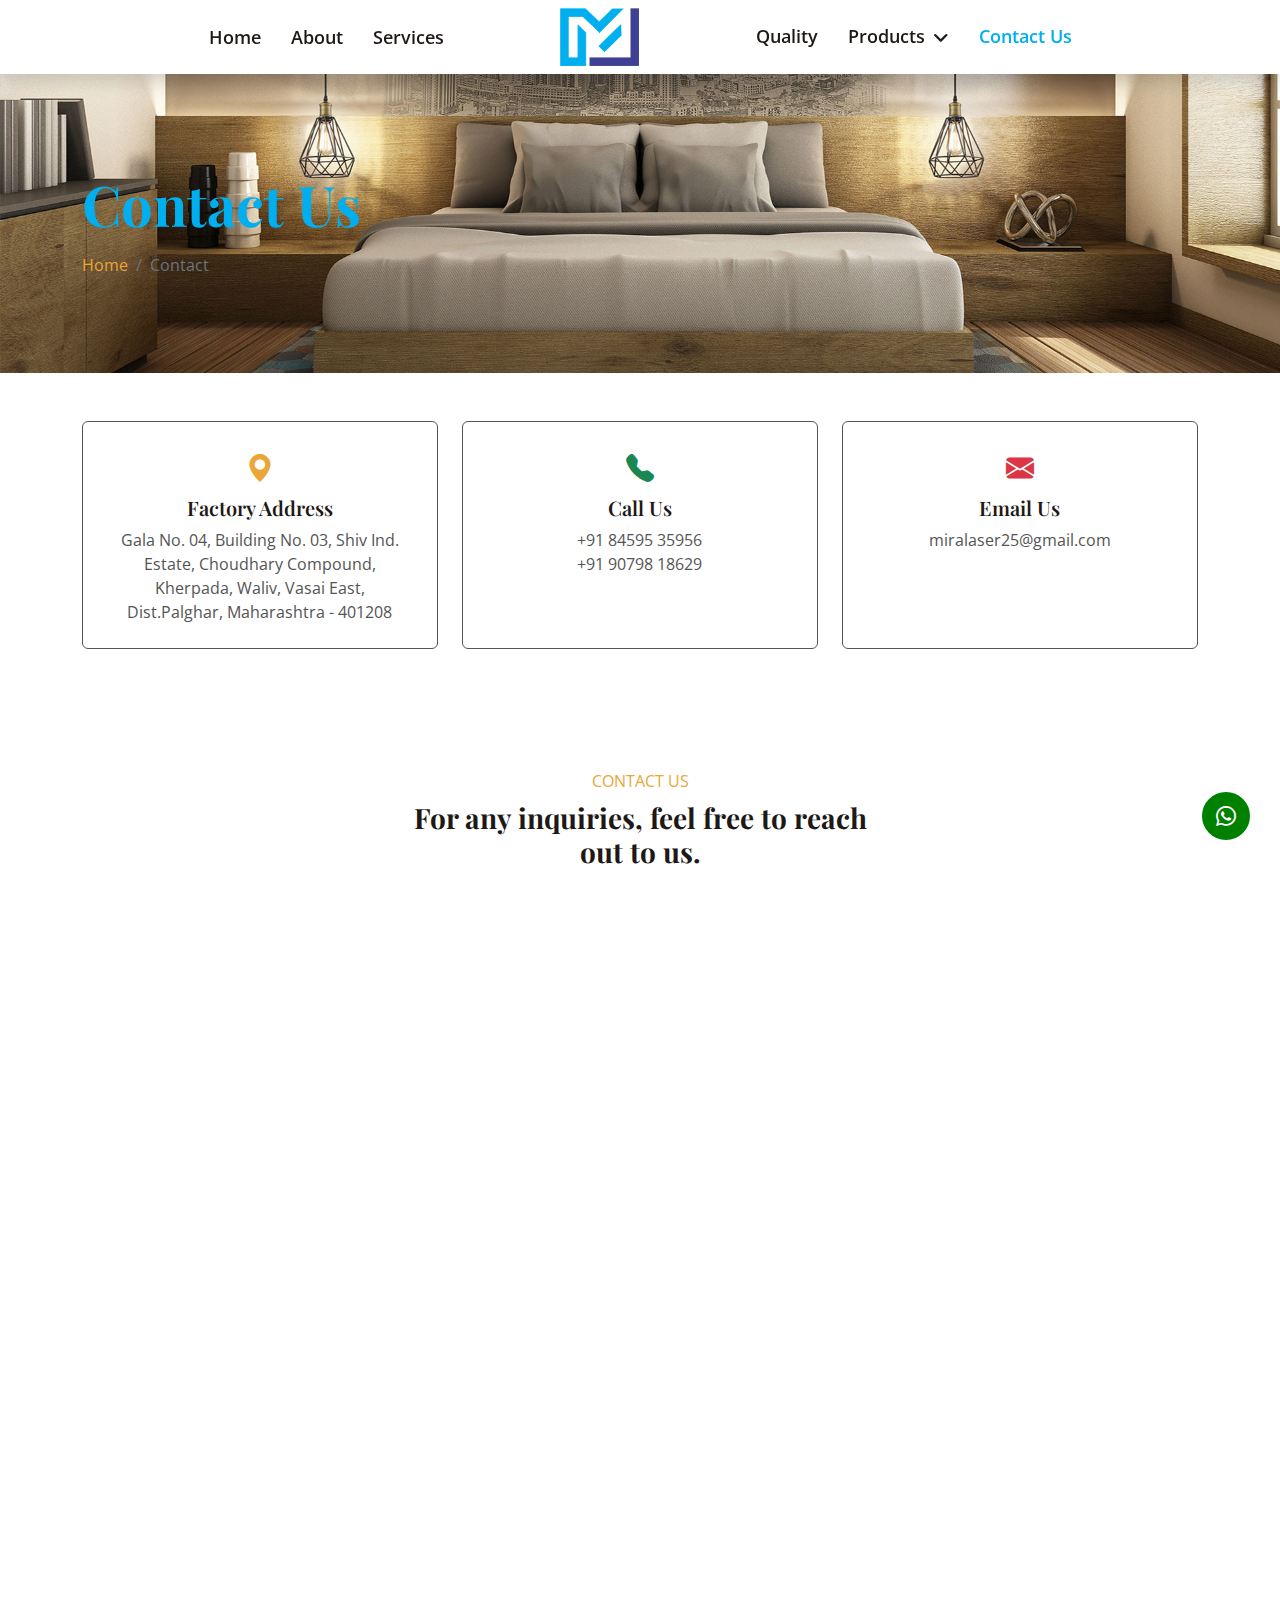
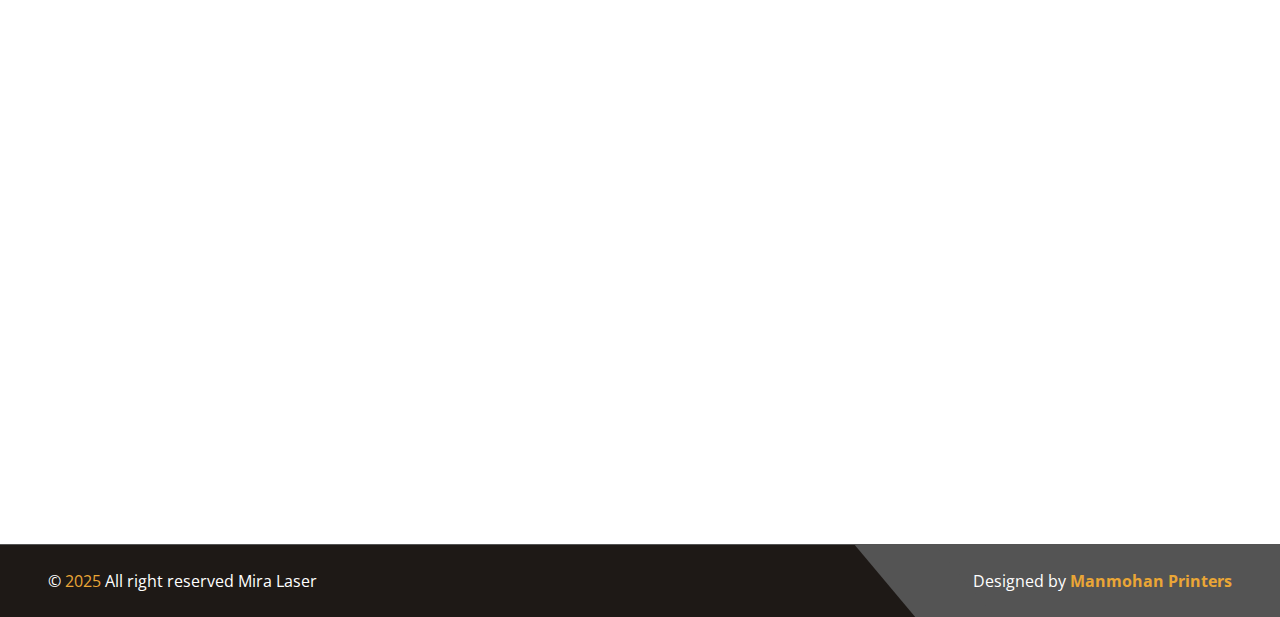
<file: contact.html>
<!DOCTYPE html>
<html lang="en">

<head>
    <meta charset="utf-8">
    <title>Mira Laser</title>
    <meta content="width=device-width, initial-scale=1.0" name="viewport">
    <meta content="" name="keywords">
    <meta content="" name="description">

    <!-- Favicon -->
    <link href="img/Meera Laser.png" rel="icon">

    <!-- Google Web Fonts -->
    <link rel="preconnect" href="https://fonts.googleapis.com">
    <link rel="preconnect" href="https://fonts.gstatic.com" crossorigin>
    <link href="https://fonts.googleapis.com/css2?family=Open+Sans:wght@400;500;600&family=Playfair+Display:wght@500;600;700&display=swap" rel="stylesheet"> 

    <!-- Icon Font Stylesheet -->
    <link href="https://cdnjs.cloudflare.com/ajax/libs/font-awesome/5.10.0/css/all.min.css" rel="stylesheet">
    <link href="https://cdn.jsdelivr.net/npm/bootstrap-icons@1.4.1/font/bootstrap-icons.css" rel="stylesheet">

    <!-- Libraries Stylesheet -->
    <link href="lib/animate/animate.min.css" rel="stylesheet">
    <link href="lib/owlcarousel/assets/owl.carousel.min.css" rel="stylesheet">
    <link href="lib/lightbox/css/lightbox.min.css" rel="stylesheet">
        <link href="https://cdnjs.cloudflare.com/ajax/libs/font-awesome/6.5.0/css/all.min.css" rel="stylesheet">


    <!-- Customized Bootstrap Stylesheet -->
    <link href="css/bootstrap.min.css" rel="stylesheet">

    <!-- Template Stylesheet -->
    <link href="css/style.css" rel="stylesheet">
</head>

<body>
    <!-- Spinner Start -->
    <div id="spinner" class="show bg-white position-fixed translate-middle w-100 vh-100 top-50 start-50 d-flex align-items-center justify-content-center">
        <div class="spinner-grow text-primary" role="status"></div>
    </div>
    <!-- Spinner End -->


    <!-- Navbar Start -->
    <nav class="navbar navbar-expand-lg bg-white navbar-light fixed-top shadow py-lg-0 px-4 px-lg-5 wow fadeIn" data-wow-delay="0.1s">
        <a href="index.html" class="navbar-brand d-block d-lg-none">
            <h1 class="text-primary">Photozone</h1>
        </a>
        <button type="button" class="navbar-toggler" data-bs-toggle="collapse" data-bs-target="#navbarCollapse">
            <span class="navbar-toggler-icon"></span>
        </button>
        <div class="collapse navbar-collapse justify-content-between py-4 py-lg-0" id="navbarCollapse">
            <div class="navbar-nav ms-auto py-0">
                <a href="index.html" class="nav-item nav-link">Home</a>
                <a href="about.html" class="nav-item nav-link">About</a>
                <a href="service.html" class="nav-item nav-link">Services</a>
            </div>
            <a href="index.html" class="navbar-brand bg-white py-2 mx-3 d-none d-lg-block" style="width: 250px; text-align: center; display: flex; align-items: center; justify-content: center;"><img src="./img/Meera Laser.png" class="img-fluid" alt="" style="height: 58px; max-width: 100%;">
            </a>
            <div class="navbar-nav me-auto py-0">
                <a href="quality.html" class="nav-item nav-link">Quality</a>
                <div class="nav-item dropdown">
                    <a href="#" class="nav-link dropdown-toggle" data-bs-toggle="dropdown">Products</a>
                    <div class="dropdown-menu rounded-0 shadow-sm border-0 m-0">
                        <a href="center-table.html" class="dropdown-item">Center Table</a>
                        <a href="dining-table.html" class="dropdown-item">Dining Table</a>
                        <a href="grill&partation.html" class="dropdown-item">Grills & Partation</a>
                        <a href="cansole-table.html" class="dropdown-item">Cansole Table </a>
                        <a href="sofa&chairs.html" class="dropdown-item">Sofa & Chairs</a>
                        <a href="side-table.html" class="dropdown-item">Side Table</a>
                        <a href="wall-art.html" class="dropdown-item">Wall Art & Jullas</a>
                        <a href="mirror.html" class="dropdown-item">Mirrors & Frames</a>
                    </div>
                </div>
                <a href="contact.html" class="nav-item nav-link active">Contact Us</a>
            </div>
        </div>
    </nav>
    <!-- Navbar End -->


    <!-- Header Start -->
     <div class="container-fluid hero-header py-5 mb-5" style="background-image: url('./img/./room-banner.jpg'); background-size: cover; background-position: center; background-repeat: no-repeat;">
        <div class="container py-5">
            <div class="row g-5 align-items-center">
                <div class="col-lg-6">
                    <h1 class="display-4 mb-3 animated slideInDown" style="color:#00afef;">Contact Us</h1>
                    <nav aria-label="breadcrumb animated slideInDown">
                        <ol class="breadcrumb mb-0">
                            <li class="breadcrumb-item"><a href="index.html">Home</a></li>
                            <li class="breadcrumb-item active" aria-current="page">Contact</li>
                        </ol>
                    </nav>
                </div>
            </div>
        </div>
    </div>
    <!-- Header End -->


    <!-- Contact Start -->

    <div class="container my-5">
  <div class="row text-center">
    
    <!-- Column 1: Factory Address -->
    <div class="col-12 col-md-4 mb-4">
      <div class="border border-secondary p-4 h-100 rounded">
        <i class="bi bi-geo-alt-fill fs-3 text-primary"></i>
        <h5 class="mt-2">Factory Address</h5>
        <p class="mb-0">Gala No. 04, Building No. 03, Shiv Ind. Estate, Choudhary Compound, Kherpada, Waliv, Vasai East, Dist.Palghar, Maharashtra - 401208</p>
      </div>
    </div>

    <!-- Column 2: Call Us -->
    <div class="col-12 col-md-4 mb-4">
      <div class="border border-secondary p-4 h-100 rounded">
        <i class="bi bi-telephone-fill fs-3 text-success"></i>
        <h5 class="mt-2">Call Us</h5>
        <p class="mb-0">+91 84595 35956<br>+91 90798 18629</p>
      </div>
    </div>

    <!-- Column 3: Email Us -->
    <div class="col-12 col-md-4 mb-4">
      <div class="border border-secondary p-4 h-100 rounded">
        <i class="bi bi-envelope-fill fs-3 text-danger"></i>
        <h5 class="mt-2">Email Us</h5>
        <p class="mb-0">miralaser25@gmail.com</p>
      </div>
    </div>

  </div>
</div>


    <div class="container-xxl py-5">
    <div class="container">
        <!-- Section Heading -->
        <div class="text-center mx-auto wow fadeInUp" data-wow-delay="0.1s" style="max-width: 500px;">
            <p class="text-primary text-uppercase mb-2">Contact Us</p>
            <h1 class="display-6 mb-5" style="font-size: 28px;">For any inquiries, feel free to reach out to us.</h1>
        </div>

        <!-- Contact Form + Map -->
        <div class="row g-5 align-items-start">
            <div class="col-lg-6 wow fadeInUp" data-wow-delay="0.1s">
                <p class="mb-4">If you have any queries or need more information about our products or services, feel free to contact us. Our team is always ready to assist you promptly.</p>
               <form action="https://api.web3forms.com/submit" method="POST">
                        <input type="hidden" name="access_key" value="f0b1004f-2bd5-4924-b688-ff222c0cffb2">
                    <div class="row g-3">
                        <div class="col-md-6">
                            <div class="form-floating">
                                <input type="text" class="form-control" id="name" name="name" placeholder="Your Name" required>
                                <label for="name">Your Name</label>
                            </div>
                        </div>
                        <div class="col-md-6">
                            <div class="form-floating">
                                <input type="email" class="form-control" id="email" name="email" placeholder="Your Email" required>
                                <label for="email">Your Email</label>
                            </div>
                        </div>
                        <div class="col-12">
                            <div class="form-floating">
                                <input type="text" class="form-control" id="subject" name="subject" placeholder="Subject" required>
                                <label for="subject">Subject</label>
                            </div>
                        </div>
                        <div class="col-12">
                            <div class="form-floating">
                                <textarea class="form-control" id="message" name="message" placeholder="Leave a message here" style="height: 200px" required></textarea>
                                <label for="message">Message</label>
                            </div>
                        </div>

                        <!-- Success Message (optional) -->
                        <div id="result" class="text-success text-center mt-2"></div>

                        <div class="col-12 text-center">
                            <button class="btn btn-primary py-3 px-5" type="submit">Send Message</button>
                        </div>
                    </div>
                </form>

            </div>
            <div class="col-lg-6 wow fadeInUp" data-wow-delay="0.3s">
                <iframe src="https://www.google.com/maps/embed?pb=!1m18!1m12!1m3!1d3762.784986006809!2d72.85081217445307!3d19.42169394103063!2m3!1f0!2f0!3f0!3m2!1i1024!2i768!4f13.1!3m3!1m2!1s0x3be7a9170b83832d%3A0x92d73fc74c02beaf!2sChoudhary%20compound!5e0!3m2!1sen!2sin!4v1766150439829!5m2!1sen!2sin" 
                        width="100%" height="100%" style="min-height: 450px; border:0;" 
                        allowfullscreen="" loading="lazy" referrerpolicy="no-referrer-when-downgrade">
                </iframe>
            </div>
        </div>
    </div>
</div>

    <!-- Contact End -->



    <!-- Footer Start -->
    <div class="container-fluid footer position-relative bg-dark text-white-50 mt-5 py-5 px-4 px-lg-5 wow fadeIn" data-wow-delay="0.1s">
        <div class="row g-5 py-5">
            <div class="col-lg-6 pe-lg-5">
                <a href="index.html" class="navbar-brand">
                    <h1 class="display-5 text-primary">Mira Laser</h1>
                </a>
                <p>Mira Laser makes strong and stylish metal designs with expert workers and 10 years experience in fabrication, railing work, laser cutting, and custom metal solutions.  </p>
                <p><i class="fa fa-map-marker-alt me-2"></i>Ground FLoor Plot No 194., Laxmidas Compound, T.P Street, 6th Kumbharwada Mumbai 400004. </p>
                <p><i class="fa fa-phone-alt me-2"></i>+91 84595 35956</p>
                <p><i class="fa fa-phone-alt me-2"></i>+91 90798 18629</p>
                <p><i class="fa fa-envelope me-2"></i>miralaser25@gmail.com</p>
                <div class="d-flex justify-content-start mt-4">
                    <a class="btn btn-square btn-outline-primary rounded-circle me-2" href="https://x.com/"><i class="fab fa-x-twitter"></i></a>
                    <a class="btn btn-square btn-outline-primary rounded-circle me-2" href="https://www.facebook.com/"><i class="fab fa-facebook-f"></i></a>
                    <a class="btn btn-square btn-outline-primary rounded-circle me-2" href="https://in.linkedin.com/"><i class="fab fa-linkedin-in"></i></a>
                    <a class="btn btn-square btn-outline-primary rounded-circle me-2" href="https://www.instagram.com/"><i class="fab fa-instagram"></i></a>
                </div>
            </div>
            <div class="col-lg-6 ps-lg-5">
                <div class="row g-5">
                    <div class="col-sm-6">
                        <h4 class="text-light mb-4">Quick Links</h4>
                        <a class="btn btn-link" href="about.html">About Us</a>
                        <a class="btn btn-link" href="service.html">Our Services</a>
                        <a class="btn btn-link" href="">Quality</a>
                        <a class="btn btn-link" href="">Products</a>
                        <a class="btn btn-link" href="">Support</a>
                    </div>
                    <div class="col-sm-6">
                        <h4 class="text-light mb-4">Products</h4>
                        <a class="btn btn-link" href="cansole-table.html">Cansole Table</a>
                        <a class="btn btn-link" href="grill&partation.html">Grill & Partation</a>
                        <a class="btn btn-link" href="sofa&chairs.html">Sofa & Chairs</a>
                        <a class="btn btn-link" href="dining-table.html">Dining Table</a>
                        <a class="btn btn-link" href="wall-art.html">Wall Art & Jhulas </a>
                    </div>
                     <form action="https://api.web3forms.com/submit" method="POST">
                        <input type="hidden" name="access_key" value="f0b1004f-2bd5-4924-b688-ff222c0cffb2">
                        <input type="hidden" name="subject" value="New Quote Request Subscription">
                        <div class="w-100">
                            <div class="input-group">
                                <input type="email" name="email" class="form-control border-0 bg-secondary" 
                                    style="padding: 20px 30px; color: white;" 
                                    placeholder="Your Email Address" required>
                                <button type="submit" class="btn btn-primary px-4">Subscribe</button>
                            </div>
                        </div>
                    </form>
                </div>
            </div>
        </div>
    </div>
    <!-- Footer End -->


    <!-- Copyright Start -->
   <div class="container-fluid bg-dark text-white border-top border-secondary px-0">
        <div class="d-flex flex-column flex-md-row justify-content-between">
            <div class="py-4 px-5 text-center text-md-start">
                <p class="mb-0">&copy; <a class="text-primary" href="#">2025</a> All right reserved Mira Laser</p>
            </div>
            <div class="py-4 px-5 bg-secondary footer-shape position-relative text-center text-md-end">
                <p class="mb-0">Designed by <a class="text-primary fw-bold" href="https://htmlcodex.com">Manmohan Printers</a></p>
            </div>
        </div>
    </div>
    <!-- Copyright End -->


    <!-- Back to Top -->
<a href="javascript:void(0);"
   onclick="window.open('https://wa.me/918459535956', '_blank')"
   class="btn btn-lg btn-primary btn-lg-square rounded-circle back-to-top"
   style="color: white; background: green; border: 2px solid green;"
   title="Chat on WhatsApp">
   <i class="bi bi-whatsapp"></i>
</a>

    <!-- JavaScript Libraries -->
    <script src="https://code.jquery.com/jquery-3.4.1.min.js"></script>
    <script src="https://cdn.jsdelivr.net/npm/bootstrap@5.0.0/dist/js/bootstrap.bundle.min.js"></script>
    <script src="lib/wow/wow.min.js"></script>
    <script src="lib/easing/easing.min.js"></script>
    <script src="lib/waypoints/waypoints.min.js"></script>
    <script src="lib/counterup/counterup.min.js"></script>
    <script src="lib/owlcarousel/owl.carousel.min.js"></script>
    <script src="lib/lightbox/js/lightbox.min.js"></script>

    <!-- Template Javascript -->
    <script src="js/main.js"></script>
</body>

</html>
</file>
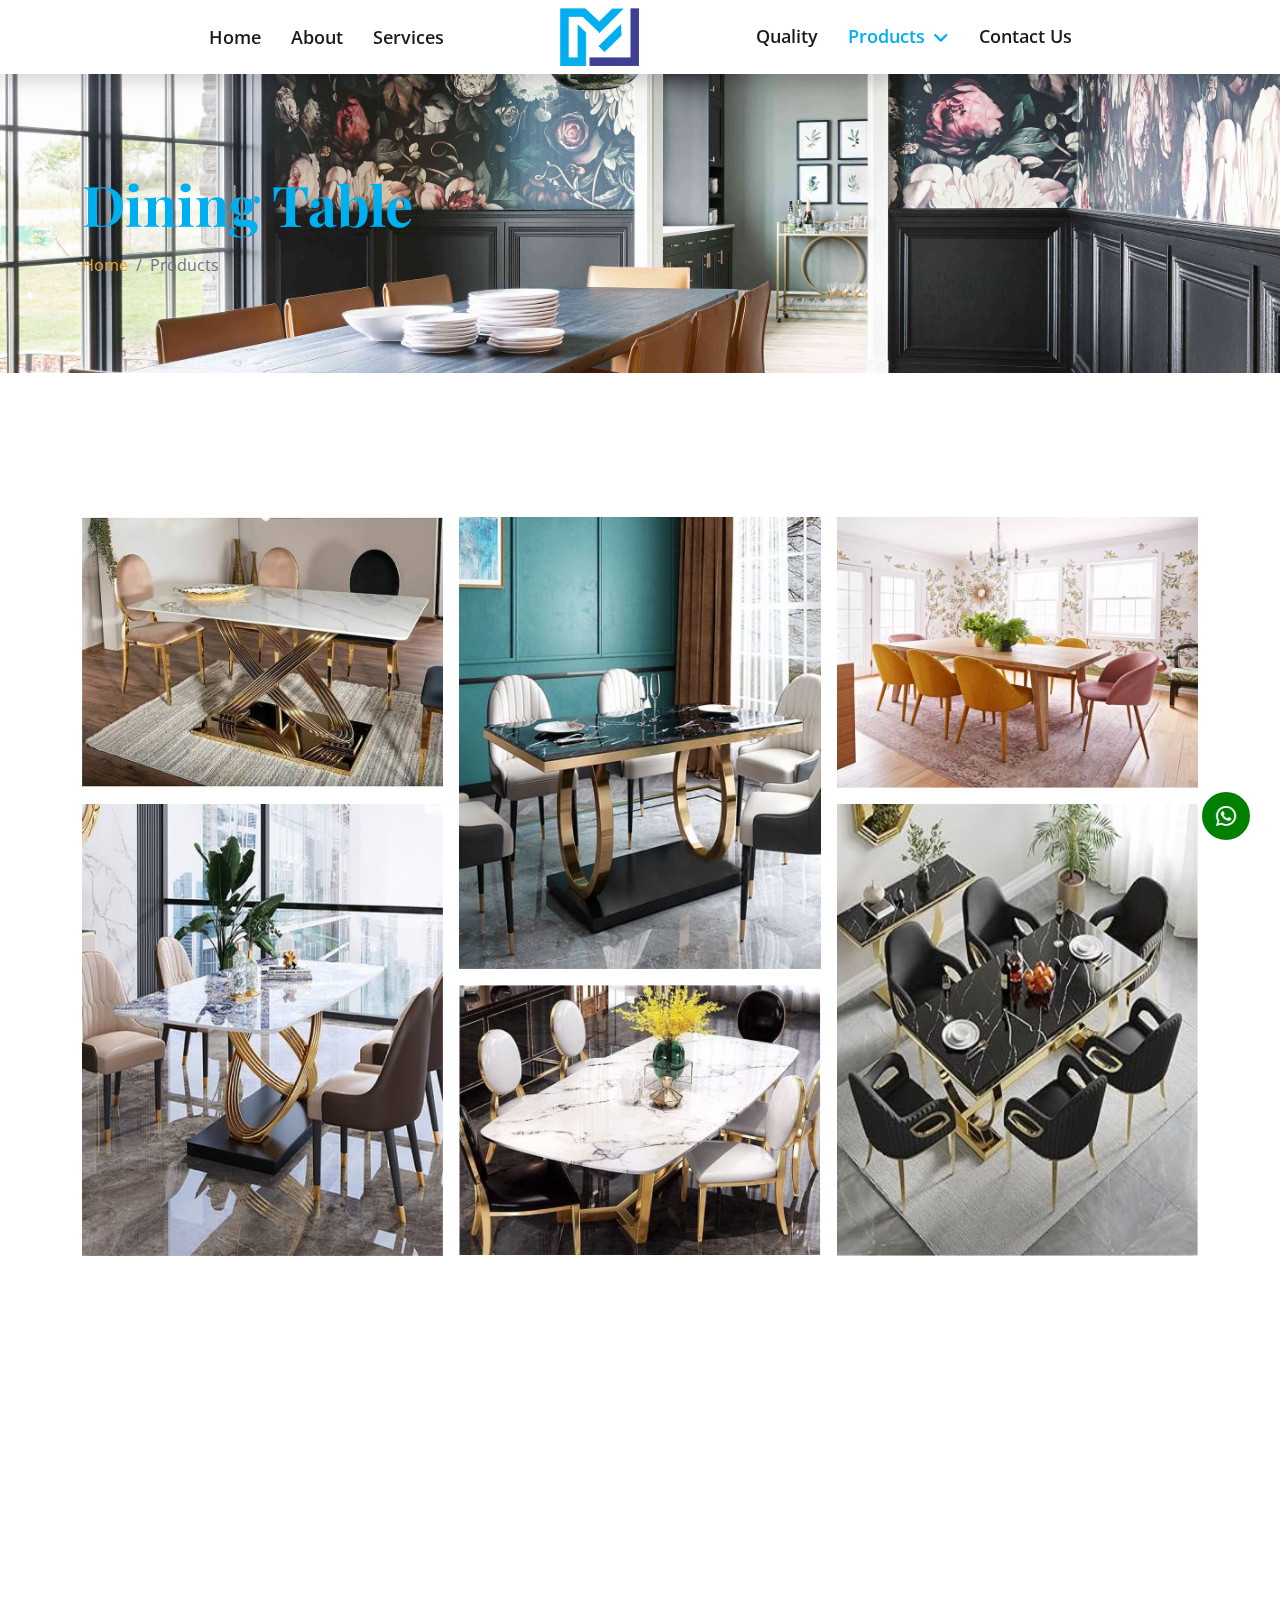
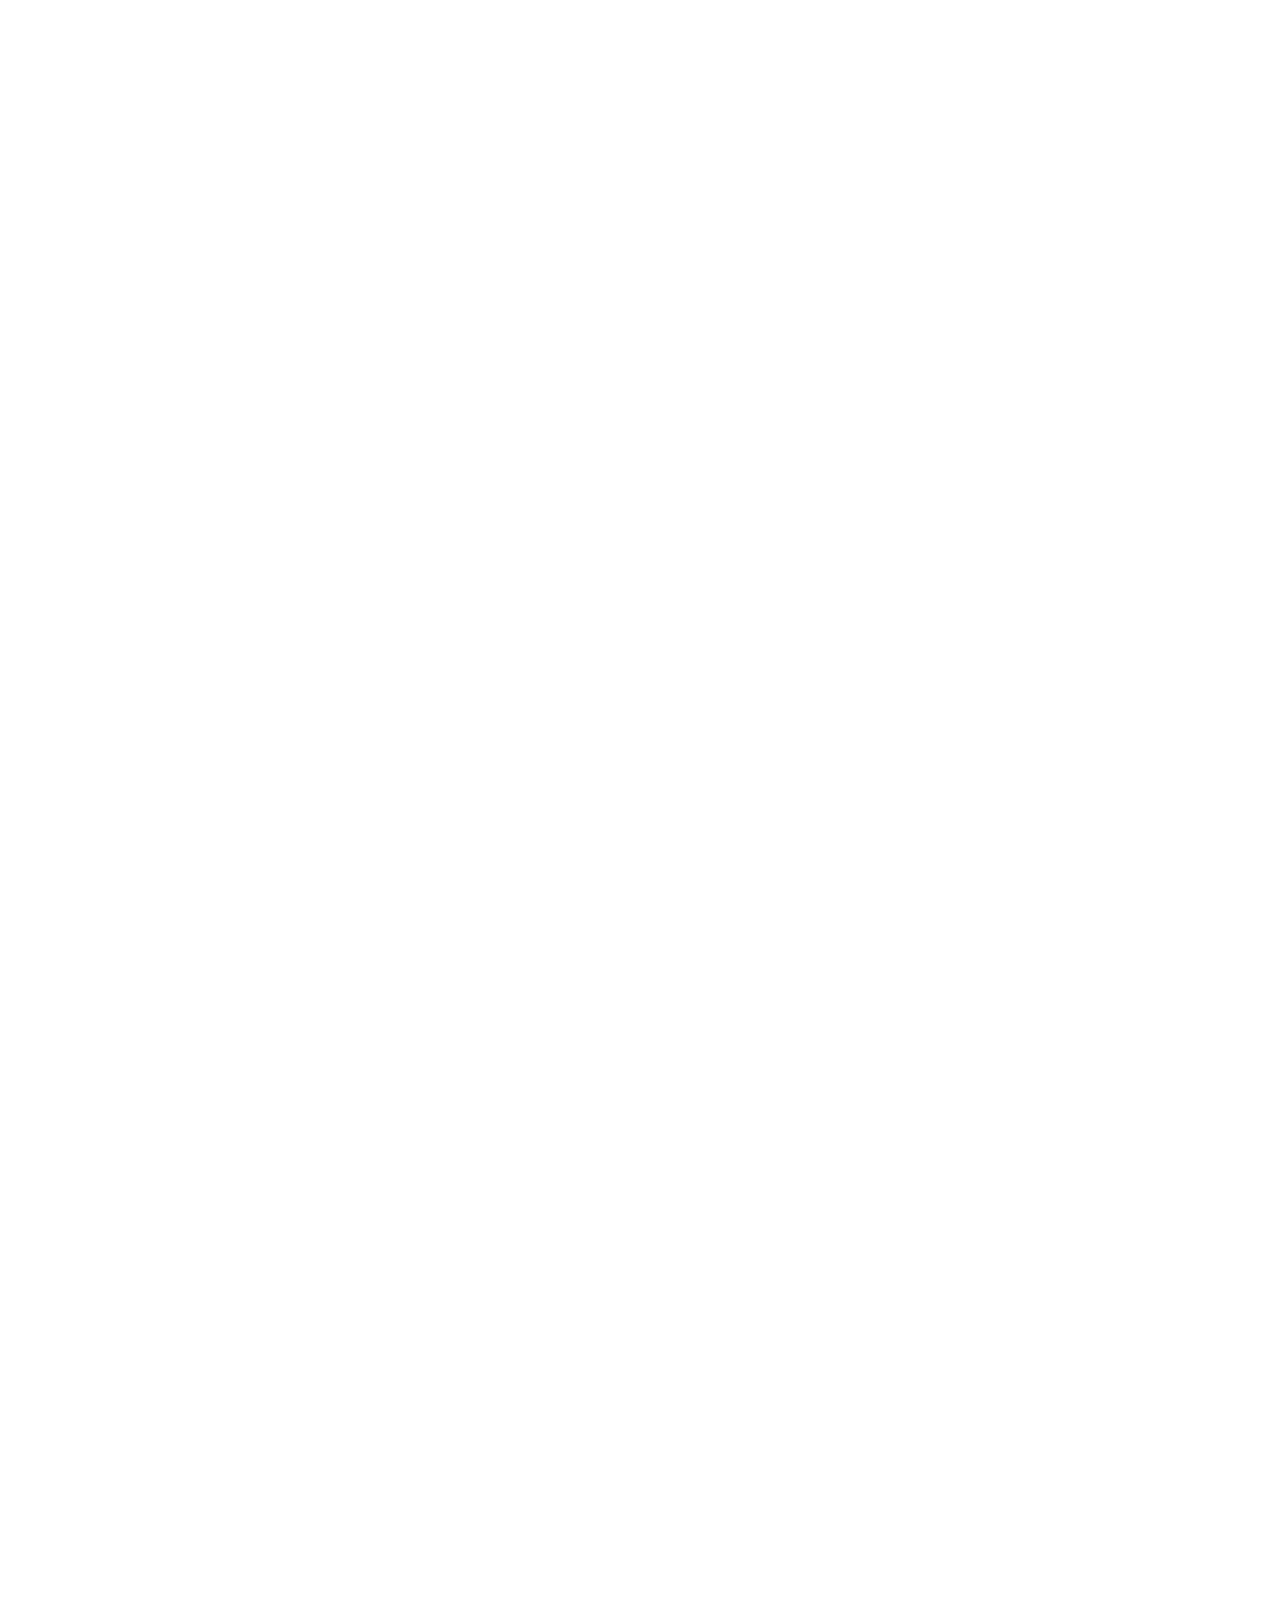
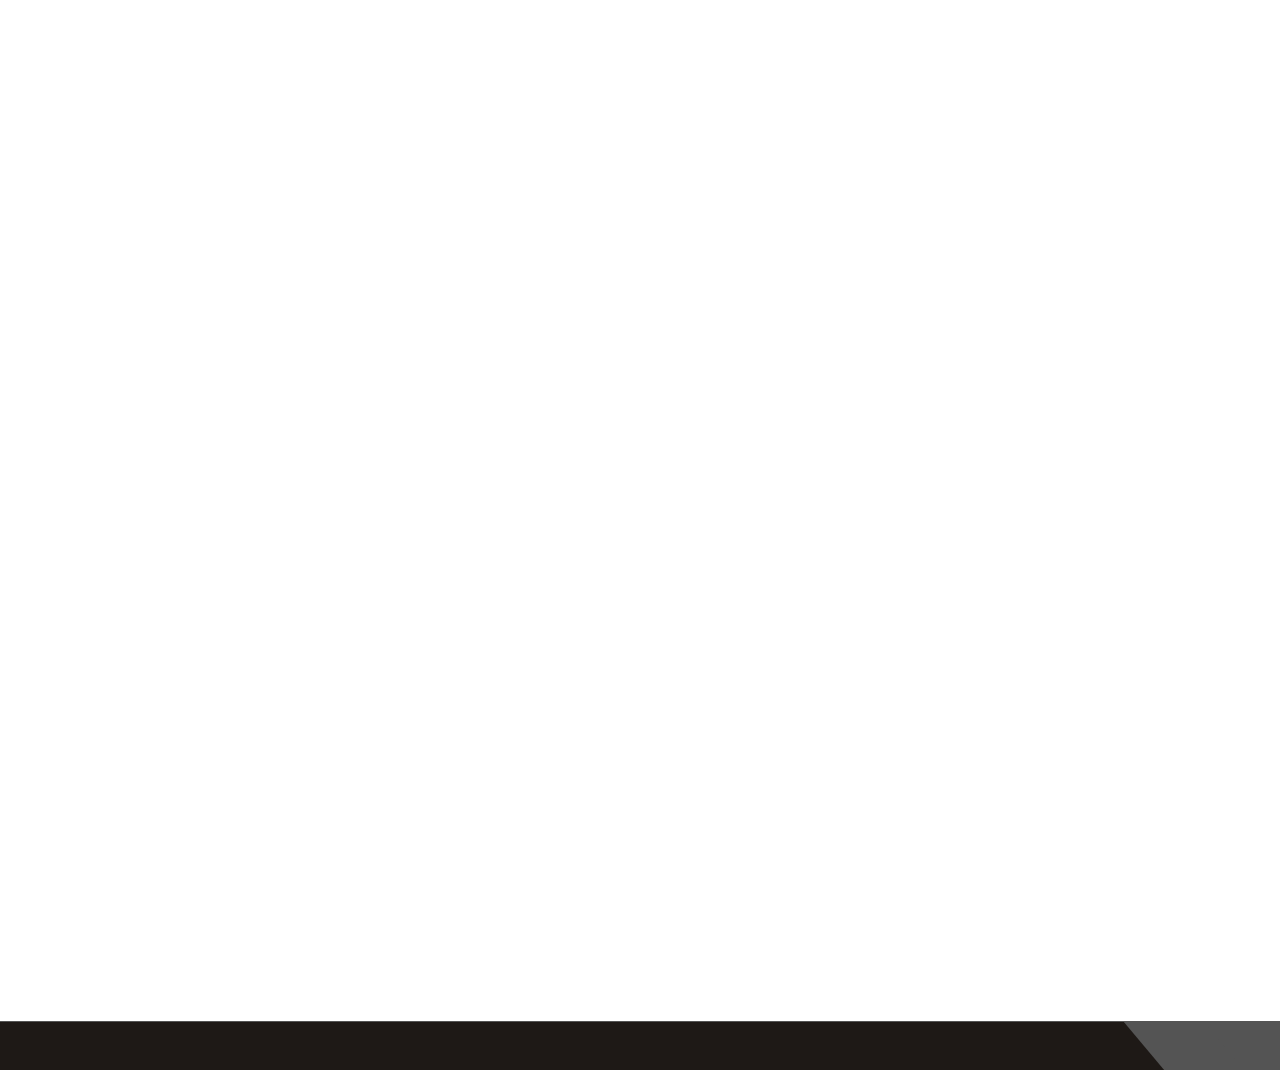
<file: dining-table.html>
<!DOCTYPE html>
<html lang="en">

<head>
    <meta charset="utf-8">
   <title>Mira Laser</title>
    <meta content="width=device-width, initial-scale=1.0" name="viewport">
    <meta content="" name="keywords">
    <meta content="" name="description">

    <!-- Favicon -->
    <link href="img/Meera Laser.png" rel="icon">

    <!-- Google Web Fonts -->
    <link rel="preconnect" href="https://fonts.googleapis.com">
    <link rel="preconnect" href="https://fonts.gstatic.com" crossorigin>
    <link href="https://fonts.googleapis.com/css2?family=Open+Sans:wght@400;500;600&family=Playfair+Display:wght@500;600;700&display=swap" rel="stylesheet"> 

    <!-- Icon Font Stylesheet -->
    <link href="https://cdnjs.cloudflare.com/ajax/libs/font-awesome/5.10.0/css/all.min.css" rel="stylesheet">
    <link href="https://cdn.jsdelivr.net/npm/bootstrap-icons@1.4.1/font/bootstrap-icons.css" rel="stylesheet">

    <!-- Libraries Stylesheet -->
    <link href="lib/animate/animate.min.css" rel="stylesheet">
    <link href="lib/owlcarousel/assets/owl.carousel.min.css" rel="stylesheet">
    <link href="lib/lightbox/css/lightbox.min.css" rel="stylesheet">
    <link href="https://cdnjs.cloudflare.com/ajax/libs/font-awesome/6.5.0/css/all.min.css" rel="stylesheet">


    <!-- Customized Bootstrap Stylesheet -->
    <link href="css/bootstrap.min.css" rel="stylesheet">

    <!-- Template Stylesheet -->
    <link href="css/style.css" rel="stylesheet">
</head>

<body>
    <!-- Spinner Start -->
    <div id="spinner" class="show bg-white position-fixed translate-middle w-100 vh-100 top-50 start-50 d-flex align-items-center justify-content-center">
        <div class="spinner-grow text-primary" role="status"></div>
    </div>
    <!-- Spinner End -->


    <!-- Navbar Start -->
    <nav class="navbar navbar-expand-lg bg-white navbar-light fixed-top shadow py-lg-0 px-4 px-lg-5 wow fadeIn" data-wow-delay="0.1s">
        <a href="index.html" class="navbar-brand d-block d-lg-none">
            <h1 class="text-primary">Mira Laser</h1>
        </a>
        <button type="button" class="navbar-toggler" data-bs-toggle="collapse" data-bs-target="#navbarCollapse">
            <span class="navbar-toggler-icon"></span>
        </button>
        <div class="collapse navbar-collapse justify-content-between py-4 py-lg-0" id="navbarCollapse">
            <div class="navbar-nav ms-auto py-0">
                <a href="index.html" class="nav-item nav-link">Home</a>
                <a href="about.html" class="nav-item nav-link">About</a>
                <a href="service.html" class="nav-item nav-link">Services</a>
            </div>
           <a href="index.html" class="navbar-brand bg-white py-2 mx-3 d-none d-lg-block" style="width: 250px; text-align: center; display: flex; align-items: center; justify-content: center;"><img src="./img/Meera Laser.png" class="img-fluid" alt="" style="height: 58px; max-width: 100%;">
            </a>
            <div class="navbar-nav me-auto py-0">
                <a href="quality.html" class="nav-item nav-link">Quality</a>
                <div class="nav-item dropdown">
                    <a href="#" class="nav-link dropdown-toggle active" data-bs-toggle="dropdown">Products</a>
                    <div class="dropdown-menu rounded-0 shadow-sm border-0 m-0">
                         <a href="center-table.html" class="dropdown-item">Center Table</a>
                        <a href="dining-table.html" class="dropdown-item active">Dining Table</a>
                        <a href="grill&partation.html" class="dropdown-item">Grills & Partation</a>
                        <a href="cansole-table.html" class="dropdown-item">Cansole Table </a>
                        <a href="sofa&chairs.html" class="dropdown-item">Sofa & Chairs</a>
                        <a href="side-table.html" class="dropdown-item">Side Table</a>
                        <a href="wall-art.html" class="dropdown-item">Wall Art & Jullas</a>
                        <a href="mirror.html" class="dropdown-item">Mirrors & Frames</a>
                    </div>
                </div>
 <a href="contact.html" class="nav-item nav-link">Contact Us</a>            </div>
        </div>
    </nav>
    <!-- Navbar End -->


    <!-- Header Start -->
    <div class="container-fluid hero-header py-5 mb-5" style="background-image: url('./img/banners/dining-table.jpeg'); background-size: cover; background-position: center; background-repeat: no-repeat;">
        <div class="container py-5">
            <div class="row g-5 align-items-center">
                <div class="col-lg-6">
                    <h1 class="display-4 mb-3 animated slideInDown" style="color:#00afef;">Dining Table</h1>
                    <nav aria-label="breadcrumb animated slideInDown">
                        <ol class="breadcrumb mb-0">
                            <li class="breadcrumb-item"><a href="index.html">Home</a></li>
                            <li class="breadcrumb-item active" aria-current="page">Products</li>
                        </ol>
                    </nav>
                </div>
            </div>
        </div>
    </div>
    <!-- Header End -->


     <div class="container-xxl py-5">
    <div class="container">
        <div class="text-center mx-auto mb-5 wow fadeInUp" data-wow-delay="0.1s" style="max-width: 500px;">
            <p class="text-primary text-uppercase mb-2">Our Works</p>
            <h1 class="display-6 mb-0">Discover Our Unique And Creative Photoshoot</h1>
        </div>
        <div class="row g-3">
            <!-- Start of Repeated Block (12 times total) -->
            <div class="col-lg-4 col-md-6 wow fadeInUp" data-wow-delay="0.1s">
                <div class="row g-3">
                    <div class="col-12">
                        <div class="project-item">
                            <img class="img-fluid" src="img/dining-1.jpg" alt="">
                            <a class="project-title h5 mb-0" href="img/work-10.jpg" data-lightbox="project">Table</a>
                        </div>
                    </div>
                    <div class="col-12">
                        <div class="project-item">
                            <img class="img-fluid" src="img/dining-2.jpg" alt="">
                            <a class="project-title h5 mb-0" href="img/work-2-imp.jpg" data-lightbox="project">Rectunglas Table</a>
                        </div>
                    </div>
                </div>
            </div>

            <div class="col-lg-4 col-md-6 wow fadeInUp" data-wow-delay="0.3s">
                <div class="row g-3">
                    <div class="col-12">
                        <div class="project-item">
                            <img class="img-fluid" src="img/dining-3.jpg" alt="">
                            <a class="project-title h5 mb-0" href="img/work-4.jpg" data-lightbox="project">Round Table</a>
                        </div>
                    </div>
                    <div class="col-12">
                        <div class="project-item">
                            <img class="img-fluid" src="img/dining-4.jpg" alt="">
                            <a class="project-title h5 mb-0" href="img/dining.png" data-lightbox="project">Dining Table</a>
                        </div>
                    </div>
                </div>
            </div>

            <div class="col-lg-4 col-md-6 wow fadeInUp" data-wow-delay="0.5s">
                <div class="row g-3">
                    <div class="col-12">
                        <div class="project-item">
                            <img class="img-fluid" src="img/dining-5.jpg" alt="">
                            <a class="project-title h5 mb-0" href="img/work-9.jpg" data-lightbox="project">Center Table</a>
                        </div>
                    </div>
                    <div class="col-12">
                        <div class="project-item">
                            <img class="img-fluid" src="img/dining-6.jpg" alt="">
                            <a class="project-title h5 mb-0" href="img/work-5.jpg" data-lightbox="project">Console Table</a>
                        </div>
                    </div>
                </div>
            </div>

            <div class="col-lg-4 col-md-6 wow fadeInUp" data-wow-delay="0.7s">
                <div class="row g-3">
                    <div class="col-12">
                        <div class="project-item">
                            <img class="img-fluid" src="img/dining-7.jpg" alt="">
                            <a class="project-title h5 mb-0" href="img/work-6.jpg" data-lightbox="project">Urban Console Table</a>
                        </div>
                    </div>
                    <div class="col-12">
                        <div class="project-item">
                            <img class="img-fluid" src="img/dining-8.jpg" alt="">
                            <a class="project-title h5 mb-0" href="img/work-3.jpg" data-lightbox="project">Coffee Table</a>
                        </div>
                    </div>
                </div>
            </div>

            <div class="col-lg-4 col-md-6 wow fadeInUp" data-wow-delay="0.1s">
                <div class="row g-3">
                    <div class="col-12">
                        <div class="project-item">
                            <img class="img-fluid" src="img/dining-9.jpg" alt="">
                            <a class="project-title h5 mb-0" href="img/work-10.jpg" data-lightbox="project">Table</a>
                        </div>
                    </div>
                    <div class="col-12">
                        <div class="project-item">
                            <img class="img-fluid" src="img/dining-10.jpg" alt="">
                            <a class="project-title h5 mb-0" href="img/work-2-imp.jpg" data-lightbox="project">Rectunglas Table</a>
                        </div>
                    </div>
                </div>
            </div>

            <div class="col-lg-4 col-md-6 wow fadeInUp" data-wow-delay="0.3s">
                <div class="row g-3">
                    <div class="col-12">
                        <div class="project-item">
                            <img class="img-fluid" src="img/dining-11.jpg" alt="">
                            <a class="project-title h5 mb-0" href="img/work-4.jpg" data-lightbox="project">Round Table</a>
                        </div>
                    </div>
                    <div class="col-12">
                        <div class="project-item">
                            <img class="img-fluid" src="img/dining-12.jpg" alt="">
                            <a class="project-title h5 mb-0" href="img/dining.png" data-lightbox="project">Dining Table</a>
                        </div>
                    </div>
                </div>
            </div>

            <div class="col-lg-4 col-md-6 wow fadeInUp" data-wow-delay="0.5s">
                <div class="row g-3">
                    <div class="col-12">
                        <div class="project-item">
                            <img class="img-fluid" src="img/dining-13.jpg" alt="">
                            <a class="project-title h5 mb-0" href="img/work-9.jpg" data-lightbox="project">Center Table</a>
                        </div>
                    </div>
                    <div class="col-12">
                        <div class="project-item">
                            <img class="img-fluid" src="img/dining-14.jpg" alt="">
                            <a class="project-title h5 mb-0" href="img/work-5.jpg" data-lightbox="project">Console Table</a>
                        </div>
                    </div>
                </div>
            </div>

            <div class="col-lg-4 col-md-6 wow fadeInUp" data-wow-delay="0.7s">
                <div class="row g-3">
                    <div class="col-12">
                        <div class="project-item">
                            <img class="img-fluid" src="img/dining-15.jpg" alt="">
                            <a class="project-title h5 mb-0" href="img/work-6.jpg" data-lightbox="project">Urban Console Table</a>
                        </div>
                    </div>
                    <div class="col-12">
                        <div class="project-item">
                            <img class="img-fluid" src="img/dining-16.jpg" alt="">
                            <a class="project-title h5 mb-0" href="img/work-3.jpg" data-lightbox="project">Coffee Table</a>
                        </div>
                    </div>
                </div>
            </div>

            <div class="col-lg-4 col-md-6 wow fadeInUp" data-wow-delay="0.1s">
                <div class="row g-3">
                    <div class="col-12">
                        <div class="project-item">
                            <img class="img-fluid" src="img/dining-17.jpg" alt="">
                            <a class="project-title h5 mb-0" href="img/work-10.jpg" data-lightbox="project">Table</a>
                        </div>
                    </div>
                    <div class="col-12">
                        <div class="project-item">
                            <img class="img-fluid" src="img/dining-18.jpg" alt="">
                            <a class="project-title h5 mb-0" href="img/work-2-imp.jpg" data-lightbox="project">Rectunglas Table</a>
                        </div>
                    </div>
                </div>
            </div>

            <div class="col-lg-4 col-md-6 wow fadeInUp" data-wow-delay="0.3s">
                <div class="row g-3">
                    <div class="col-12">
                        <div class="project-item">
                            <img class="img-fluid" src="img/dining-19.jpg" alt="">
                            <a class="project-title h5 mb-0" href="img/work-4.jpg" data-lightbox="project">Round Table</a>
                        </div>
                    </div>
                    <div class="col-12">
                        <div class="project-item">
                            <img class="img-fluid" src="img/dining-20.jpg" alt="">
                            <a class="project-title h5 mb-0" href="img/dining.png" data-lightbox="project">Dining Table</a>
                        </div>
                    </div>
                </div>
            </div>

            <div class="col-lg-4 col-md-6 wow fadeInUp" data-wow-delay="0.5s">
                <div class="row g-3">
                    <div class="col-12">
                        <div class="project-item">
                            <img class="img-fluid" src="img/dining-21.jpg" alt="">
                            <a class="project-title h5 mb-0" href="img/work-9.jpg" data-lightbox="project">Center Table</a>
                        </div>
                    </div>
                    <div class="col-12">
                        <div class="project-item">
                            <img class="img-fluid" src="img/dining-22.jpg" alt="">
                            <a class="project-title h5 mb-0" href="img/work-5.jpg" data-lightbox="project">Console Table</a>
                        </div>
                    </div>
                </div>
            </div>

            <div class="col-lg-4 col-md-6 wow fadeInUp" data-wow-delay="0.7s">
                <div class="row g-3">
                    <div class="col-12">
                        <div class="project-item">
                            <img class="img-fluid" src="img/dining-23.jpg" alt="">
                            <a class="project-title h5 mb-0" href="img/work-6.jpg" data-lightbox="project">Urban Console Table</a>
                        </div>
                    </div>
                    <div class="col-12">
                        <div class="project-item">
                            <img class="img-fluid" src="img/dining-24.jpg" alt="">
                            <a class="project-title h5 mb-0" href="img/work-3.jpg" data-lightbox="project">Coffee Table</a>
                        </div>
                    </div>
                </div>
            </div>
            <!-- End of Blocks -->
        </div>
    </div>
</div>

           <style>
    .project-title,
    .text-center p,
    .text-center h1 {
        display: none;
    }
       .project-item {
        overflow: hidden;
    }

    .project-item img {
        transition: transform 0.3s ease;
    }

    .project-item:hover img {
        transform: scale(1.05);
    }
</style>

    <!-- Footer Start -->
    <div class="container-fluid footer position-relative bg-dark text-white-50 mt-5 py-5 px-4 px-lg-5 wow fadeIn" data-wow-delay="0.1s">
        <div class="row g-5 py-5">
            <div class="col-lg-6 pe-lg-5">
                <a href="index.html" class="navbar-brand">
                    <h1 class="display-5 text-primary">Mira Laser</h1>
                </a>
                <p>Mira Laser makes strong and stylish metal designs with expert workers and 10 years experience in fabrication, railing work, laser cutting, and custom metal solutions.  </p>
                <p><i class="fa fa-map-marker-alt me-2"></i>Ground FLoor Plot No 194., Laxmidas Compound, T.P Street, 6th Kumbharwada Mumbai 400004. </p>
                <p><i class="fa fa-phone-alt me-2"></i>+91 84595 35956</p>
                <p><i class="fa fa-phone-alt me-2"></i>+91 90798 18629</p>
                <p><i class="fa fa-envelope me-2"></i>miralaser25@gmail.com</p>
                <div class="d-flex justify-content-start mt-4">
                    <a class="btn btn-square btn-outline-primary rounded-circle me-2" href="https://x.com/"><i class="fab fa-x-twitter"></i></a>
                    <a class="btn btn-square btn-outline-primary rounded-circle me-2" href="https://www.facebook.com/"><i class="fab fa-facebook-f"></i></a>
                    <a class="btn btn-square btn-outline-primary rounded-circle me-2" href="https://in.linkedin.com/"><i class="fab fa-linkedin-in"></i></a>
                    <a class="btn btn-square btn-outline-primary rounded-circle me-2" href="https://www.instagram.com/"><i class="fab fa-instagram"></i></a>
                </div>
            </div>
            <div class="col-lg-6 ps-lg-5">
                <div class="row g-5">
                    <div class="col-sm-6">
                        <h4 class="text-light mb-4">Quick Links</h4>
                        <a class="btn btn-link" href="about.html">About Us</a>
                        <a class="btn btn-link" href="service.html">Our Services</a>
                        <a class="btn btn-link" href="">Quality</a>
                        <a class="btn btn-link" href="">Products</a>
                        <a class="btn btn-link" href="">Support</a>
                    </div>
                    <div class="col-sm-6">
                        <h4 class="text-light mb-4">Products</h4>
                        <a class="btn btn-link" href="cansole-table.html">Cansole Table</a>
                        <a class="btn btn-link" href="grill&partation.html">Grill & Partation</a>
                        <a class="btn btn-link" href="sofa&chairs.html">Sofa & Chairs</a>
                        <a class="btn btn-link" href="dining-table.html">Dining Table</a>
                        <a class="btn btn-link" href="wall-art.html">Wall Art & Jhulas </a>
                    </div>
                     <form action="https://api.web3forms.com/submit" method="POST">
                        <input type="hidden" name="access_key" value="f0b1004f-2bd5-4924-b688-ff222c0cffb2">
                        <input type="hidden" name="subject" value="New Quote Request Subscription">
                        <div class="w-100">
                            <div class="input-group">
                                <input type="email" name="email" class="form-control border-0 bg-secondary" 
                                    style="padding: 20px 30px; color: white;" 
                                    placeholder="Your Email Address" required>
                                <button type="submit" class="btn btn-primary px-4">Subscribe</button>
                            </div>
                        </div>
                    </form>
                </div>
            </div>
        </div>
    </div>
    <!-- Footer End -->


    <!-- Copyright Start -->
   <div class="container-fluid bg-dark text-white border-top border-secondary px-0">
        <div class="d-flex flex-column flex-md-row justify-content-between">
            <div class="py-4 px-5 text-center text-md-start">
                <p class="mb-0">&copy; <a class="text-primary" href="#">2025</a> All right reserved Mira Laser</p>
            </div>
            <div class="py-4 px-5 bg-secondary footer-shape position-relative text-center text-md-end">
                <p class="mb-0">Designed by <a class="text-primary fw-bold" href="https://htmlcodex.com">Manmohan Printers</a></p>
            </div>
        </div>
    </div>
    <!-- Copyright End -->


    <!-- Back to Top -->
<a href="javascript:void(0);"
   onclick="window.open('https://wa.me/918459535956', '_blank')"
   class="btn btn-lg btn-primary btn-lg-square rounded-circle back-to-top"
   style="color: white; background: green; border: 2px solid green;"
   title="Chat on WhatsApp">
   <i class="bi bi-whatsapp"></i>
</a>

    <!-- JavaScript Libraries -->
    <script src="https://code.jquery.com/jquery-3.4.1.min.js"></script>
    <script src="https://cdn.jsdelivr.net/npm/bootstrap@5.0.0/dist/js/bootstrap.bundle.min.js"></script>
    <script src="lib/wow/wow.min.js"></script>
    <script src="lib/easing/easing.min.js"></script>
    <script src="lib/waypoints/waypoints.min.js"></script>
    <script src="lib/counterup/counterup.min.js"></script>
    <script src="lib/owlcarousel/owl.carousel.min.js"></script>
    <script src="lib/lightbox/js/lightbox.min.js"></script>

    <!-- Template Javascript -->
    <script src="js/main.js"></script>
</body>

</html>
</file>
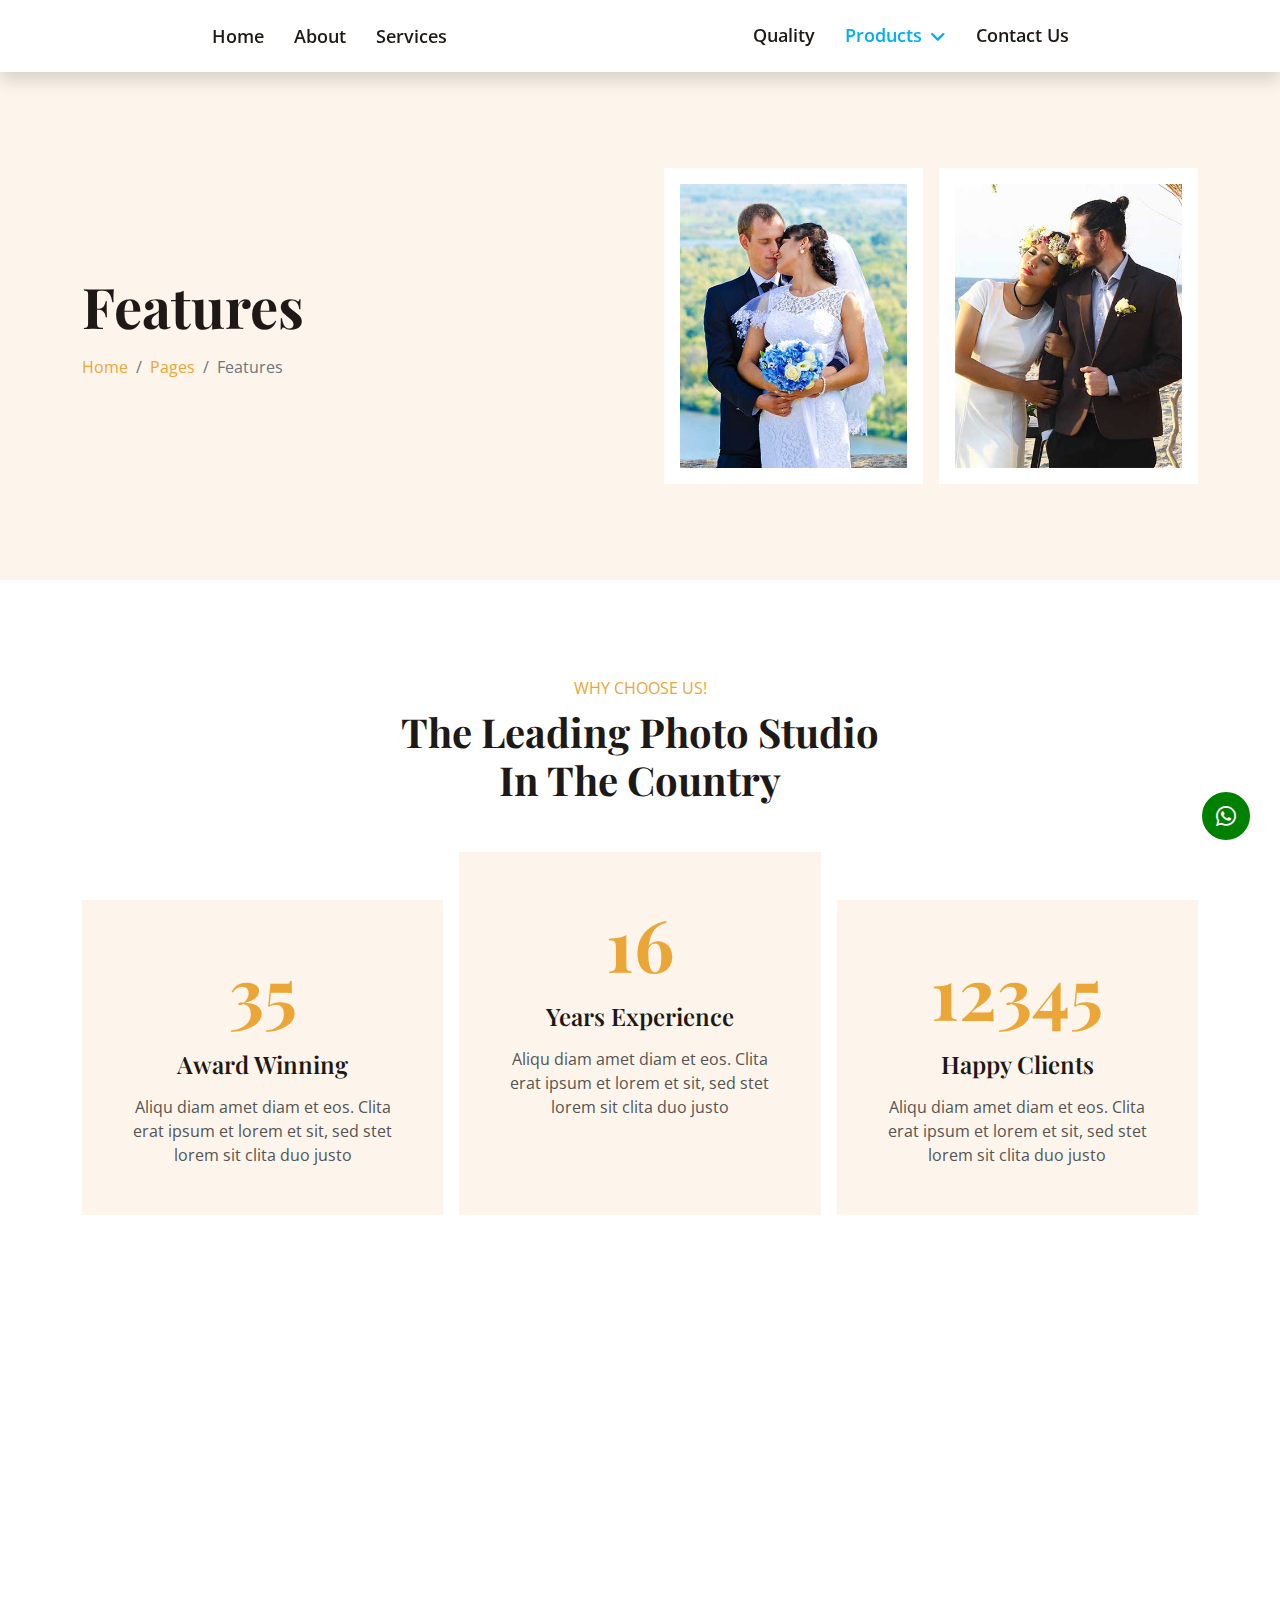
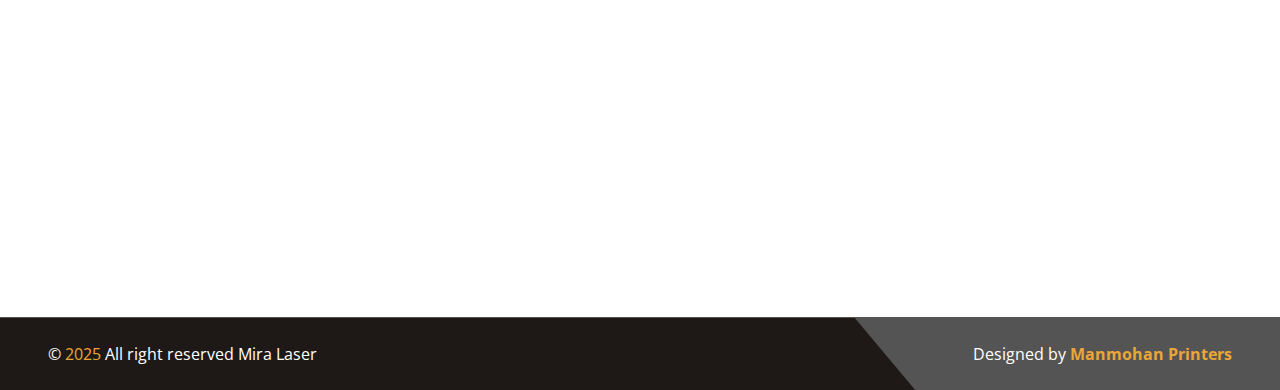
<file: feature.html>
<!DOCTYPE html>
<html lang="en">

<head>
    <meta charset="utf-8">
   <title>Mira Laser</title>
    <meta content="width=device-width, initial-scale=1.0" name="viewport">
    <meta content="" name="keywords">
    <meta content="" name="description">

    <!-- Favicon -->
    <link href="img/Meera Laser.png" rel="icon">

    <!-- Google Web Fonts -->
    <link rel="preconnect" href="https://fonts.googleapis.com">
    <link rel="preconnect" href="https://fonts.gstatic.com" crossorigin>
    <link href="https://fonts.googleapis.com/css2?family=Open+Sans:wght@400;500;600&family=Playfair+Display:wght@500;600;700&display=swap" rel="stylesheet"> 

    <!-- Icon Font Stylesheet -->
    <link href="https://cdnjs.cloudflare.com/ajax/libs/font-awesome/5.10.0/css/all.min.css" rel="stylesheet">
    <link href="https://cdn.jsdelivr.net/npm/bootstrap-icons@1.4.1/font/bootstrap-icons.css" rel="stylesheet">

    <!-- Libraries Stylesheet -->
    <link href="lib/animate/animate.min.css" rel="stylesheet">
    <link href="lib/owlcarousel/assets/owl.carousel.min.css" rel="stylesheet">
    <link href="lib/lightbox/css/lightbox.min.css" rel="stylesheet">
    <link href="https://cdnjs.cloudflare.com/ajax/libs/font-awesome/6.5.0/css/all.min.css" rel="stylesheet">


    <!-- Customized Bootstrap Stylesheet -->
    <link href="css/bootstrap.min.css" rel="stylesheet">

    <!-- Template Stylesheet -->
    <link href="css/style.css" rel="stylesheet">
</head>

<body>
    <!-- Spinner Start -->
    <div id="spinner" class="show bg-white position-fixed translate-middle w-100 vh-100 top-50 start-50 d-flex align-items-center justify-content-center">
        <div class="spinner-grow text-primary" role="status"></div>
    </div>
    <!-- Spinner End -->


    <!-- Navbar Start -->
    <nav class="navbar navbar-expand-lg bg-white navbar-light fixed-top shadow py-lg-0 px-4 px-lg-5 wow fadeIn" data-wow-delay="0.1s">
        <a href="index.html" class="navbar-brand d-block d-lg-none">
            <h1 class="text-primary">Photozone</h1>
        </a>
        <button type="button" class="navbar-toggler" data-bs-toggle="collapse" data-bs-target="#navbarCollapse">
            <span class="navbar-toggler-icon"></span>
        </button>
        <div class="collapse navbar-collapse justify-content-between py-4 py-lg-0" id="navbarCollapse">
            <div class="navbar-nav ms-auto py-0">
                <a href="index.html" class="nav-item nav-link">Home</a>
                <a href="about.html" class="nav-item nav-link">About</a>
                <a href="service.html" class="nav-item nav-link">Services</a>
            </div>
            <a href="index.html" class="navbar-brand bg-white py-2 px-4 mx-3 d-none d-lg-block">
                <h1 class="text-white">Mira Laser</h1>
            </a>
            <div class="navbar-nav me-auto py-0">
<a href="quality.html" class="nav-item nav-link">Quality</a>                <div class="nav-item dropdown">
                    <a href="#" class="nav-link dropdown-toggle active" data-bs-toggle="dropdown">Products</a>
                    <div class="dropdown-menu rounded-0 shadow-sm border-0 m-0">
                        <a href="feature.html" class="dropdown-item active">Features</a>
                        <a href="team.html" class="dropdown-item">Our Team</a>
                        <a href="testimonial.html" class="dropdown-item">Testimonial</a>
                        <a href="404.html" class="dropdown-item">404 Page</a>
                    </div>
                </div>
 <a href="contact.html" class="nav-item nav-link">Contact Us</a>            </div>
        </div>
    </nav>
    <!-- Navbar End -->


    <!-- Header Start -->
    <div class="container-fluid hero-header bg-light py-5 mb-5">
        <div class="container py-5">
            <div class="row g-5 align-items-center">
                <div class="col-lg-6">
                    <h1 class="display-4 mb-3 animated slideInDown">Features</h1>
                    <nav aria-label="breadcrumb animated slideInDown">
                        <ol class="breadcrumb mb-0">
                            <li class="breadcrumb-item"><a href="#">Home</a></li>
                            <li class="breadcrumb-item"><a href="#">Pages</a></li>
                            <li class="breadcrumb-item active" aria-current="page">Features</li>
                        </ol>
                    </nav>
                </div>
                <div class="col-lg-6 animated fadeIn">
                    <div class="row g-3">
                        <div class="col-6 text-end">
                            <img class="img-fluid bg-white p-3 w-100" src="img/hero-1.jpg" alt="">
                        </div>
                        <div class="col-6">
                            <img class="img-fluid bg-white p-3 w-100" src="img/hero-2.jpg" alt="">
                        </div>
                    </div>
                </div>
            </div>
        </div>
    </div>
    <!-- Header End -->


    <!-- Facts Start -->
    <div class="container-xxl py-5">
        <div class="container">
            <div class="text-center mx-auto wow fadeInUp" data-wow-delay="0.1s" style="max-width: 500px;">
                <p class="text-primary text-uppercase mb-2">Why Choose Us!</p>
                <h1 class="display-6 mb-5">The Leading Photo Studio In The Country</h1>
            </div>
            <div class="row g-3">
                <div class="col-lg-4 col-md-6 pt-lg-5 wow fadeInUp" data-wow-delay="0.1s">
                    <div class="fact-item bg-light text-center h-100 p-5">
                        <h1 class="display-2 text-primary mb-3" data-toggle="counter-up">35</h1>
                        <h4 class="mb-3">Award Winning</h4>
                        <span>Aliqu diam amet diam et eos. Clita erat ipsum et lorem et sit, sed stet lorem sit clita duo justo</span>
                    </div>
                </div>
                <div class="col-lg-4 col-md-6 wow fadeInUp" data-wow-delay="0.3s">
                    <div class="fact-item bg-light text-center h-100 p-5">
                        <h1 class="display-2 text-primary mb-3" data-toggle="counter-up">45</h1>
                        <h4 class="mb-3">Years Experience</h4>
                        <span>Aliqu diam amet diam et eos. Clita erat ipsum et lorem et sit, sed stet lorem sit clita duo justo</span>
                    </div>
                </div>
                <div class="col-lg-4 col-md-6 pt-lg-5 wow fadeInUp" data-wow-delay="0.5s">
                    <div class="fact-item bg-light text-center h-100 p-5">
                        <h1 class="display-2 text-primary mb-3" data-toggle="counter-up">12345</h1>
                        <h4 class="mb-3">Happy Clients</h4>
                        <span>Aliqu diam amet diam et eos. Clita erat ipsum et lorem et sit, sed stet lorem sit clita duo justo</span>
                    </div>
                </div>
            </div>
        </div>
    </div>
    <!-- Facts End -->


    <!-- Footer Start -->
    <div class="container-fluid footer position-relative bg-dark text-white-50 mt-5 py-5 px-4 px-lg-5 wow fadeIn" data-wow-delay="0.1s">
        <div class="row g-5 py-5">
            <div class="col-lg-6 pe-lg-5">
                <a href="index.html" class="navbar-brand">
                    <h1 class="display-5 text-primary">Mira Laser</h1>
                </a>
                <p>Mira Laser makes strong and stylish metal designs with expert workers and 10 years experience in fabrication, railing work, laser cutting, and custom metal solutions.  </p>
                <p><i class="fa fa-map-marker-alt me-2"></i>Ground FLoor Plot No 194., Laxmidas Compound, T.P Street, 6th Kumbharwada Mumbai 400004. </p>
                <p><i class="fa fa-phone-alt me-2"></i>+91 84595 35956</p>
                <p><i class="fa fa-phone-alt me-2"></i>+91 90798 18629</p>
                <p><i class="fa fa-envelope me-2"></i>miralaser25@gmail.com</p>
                <div class="d-flex justify-content-start mt-4">
                    <a class="btn btn-square btn-outline-primary rounded-circle me-2" href="https://x.com/"><i class="fab fa-x-twitter"></i></a>
                    <a class="btn btn-square btn-outline-primary rounded-circle me-2" href="https://www.facebook.com/"><i class="fab fa-facebook-f"></i></a>
                    <a class="btn btn-square btn-outline-primary rounded-circle me-2" href="https://in.linkedin.com/"><i class="fab fa-linkedin-in"></i></a>
                    <a class="btn btn-square btn-outline-primary rounded-circle me-2" href="https://www.instagram.com/"><i class="fab fa-instagram"></i></a>
                </div>
            </div>
            <div class="col-lg-6 ps-lg-5">
                <div class="row g-5">
                    <div class="col-sm-6">
                        <h4 class="text-light mb-4">Quick Links</h4>
                        <a class="btn btn-link" href="about.html">About Us</a>
                        <a class="btn btn-link" href="service.html">Our Services</a>
                        <a class="btn btn-link" href="">Quality</a>
                        <a class="btn btn-link" href="">Products</a>
                        <a class="btn btn-link" href="">Support</a>
                    </div>
                    <div class="col-sm-6">
                        <h4 class="text-light mb-4">Products</h4>
                        <a class="btn btn-link" href="cansole-table.html">Cansole Table</a>
                        <a class="btn btn-link" href="grill&partation.html">Grill & Partation</a>
                        <a class="btn btn-link" href="sofa&chairs.html">Sofa & Chairs</a>
                        <a class="btn btn-link" href="dining-table.html">Dining Table</a>
                        <a class="btn btn-link" href="wall-art.html">Wall Art & Jhulas </a>
                    </div>
                     <form action="https://api.web3forms.com/submit" method="POST">
                        <input type="hidden" name="access_key" value="f0b1004f-2bd5-4924-b688-ff222c0cffb2">
                        <input type="hidden" name="subject" value="New Quote Request Subscription">
                        <div class="w-100">
                            <div class="input-group">
                                <input type="email" name="email" class="form-control border-0 bg-secondary" 
                                    style="padding: 20px 30px; color: white;" 
                                    placeholder="Your Email Address" required>
                                <button type="submit" class="btn btn-primary px-4">Subscribe</button>
                            </div>
                        </div>
                    </form>
                </div>
            </div>
        </div>
    </div>
    <!-- Footer End -->


    <!-- Copyright Start -->
   <div class="container-fluid bg-dark text-white border-top border-secondary px-0">
        <div class="d-flex flex-column flex-md-row justify-content-between">
            <div class="py-4 px-5 text-center text-md-start">
                <p class="mb-0">&copy; <a class="text-primary" href="#">2025</a> All right reserved Mira Laser</p>
            </div>
            <div class="py-4 px-5 bg-secondary footer-shape position-relative text-center text-md-end">
                <p class="mb-0">Designed by <a class="text-primary fw-bold" href="https://htmlcodex.com">Manmohan Printers</a></p>
            </div>
        </div>
    </div>
    <!-- Copyright End -->


    <!-- Back to Top -->
<a href="javascript:void(0);"
   onclick="window.open('https://wa.me/918459535956', '_blank')"
   class="btn btn-lg btn-primary btn-lg-square rounded-circle back-to-top"
   style="color: white; background: green; border: 2px solid green;"
   title="Chat on WhatsApp">
   <i class="bi bi-whatsapp"></i>
</a>

    <!-- JavaScript Libraries -->
    <script src="https://code.jquery.com/jquery-3.4.1.min.js"></script>
    <script src="https://cdn.jsdelivr.net/npm/bootstrap@5.0.0/dist/js/bootstrap.bundle.min.js"></script>
    <script src="lib/wow/wow.min.js"></script>
    <script src="lib/easing/easing.min.js"></script>
    <script src="lib/waypoints/waypoints.min.js"></script>
    <script src="lib/counterup/counterup.min.js"></script>
    <script src="lib/owlcarousel/owl.carousel.min.js"></script>
    <script src="lib/lightbox/js/lightbox.min.js"></script>

    <!-- Template Javascript -->
    <script src="js/main.js"></script>
</body>

</html>
</file>
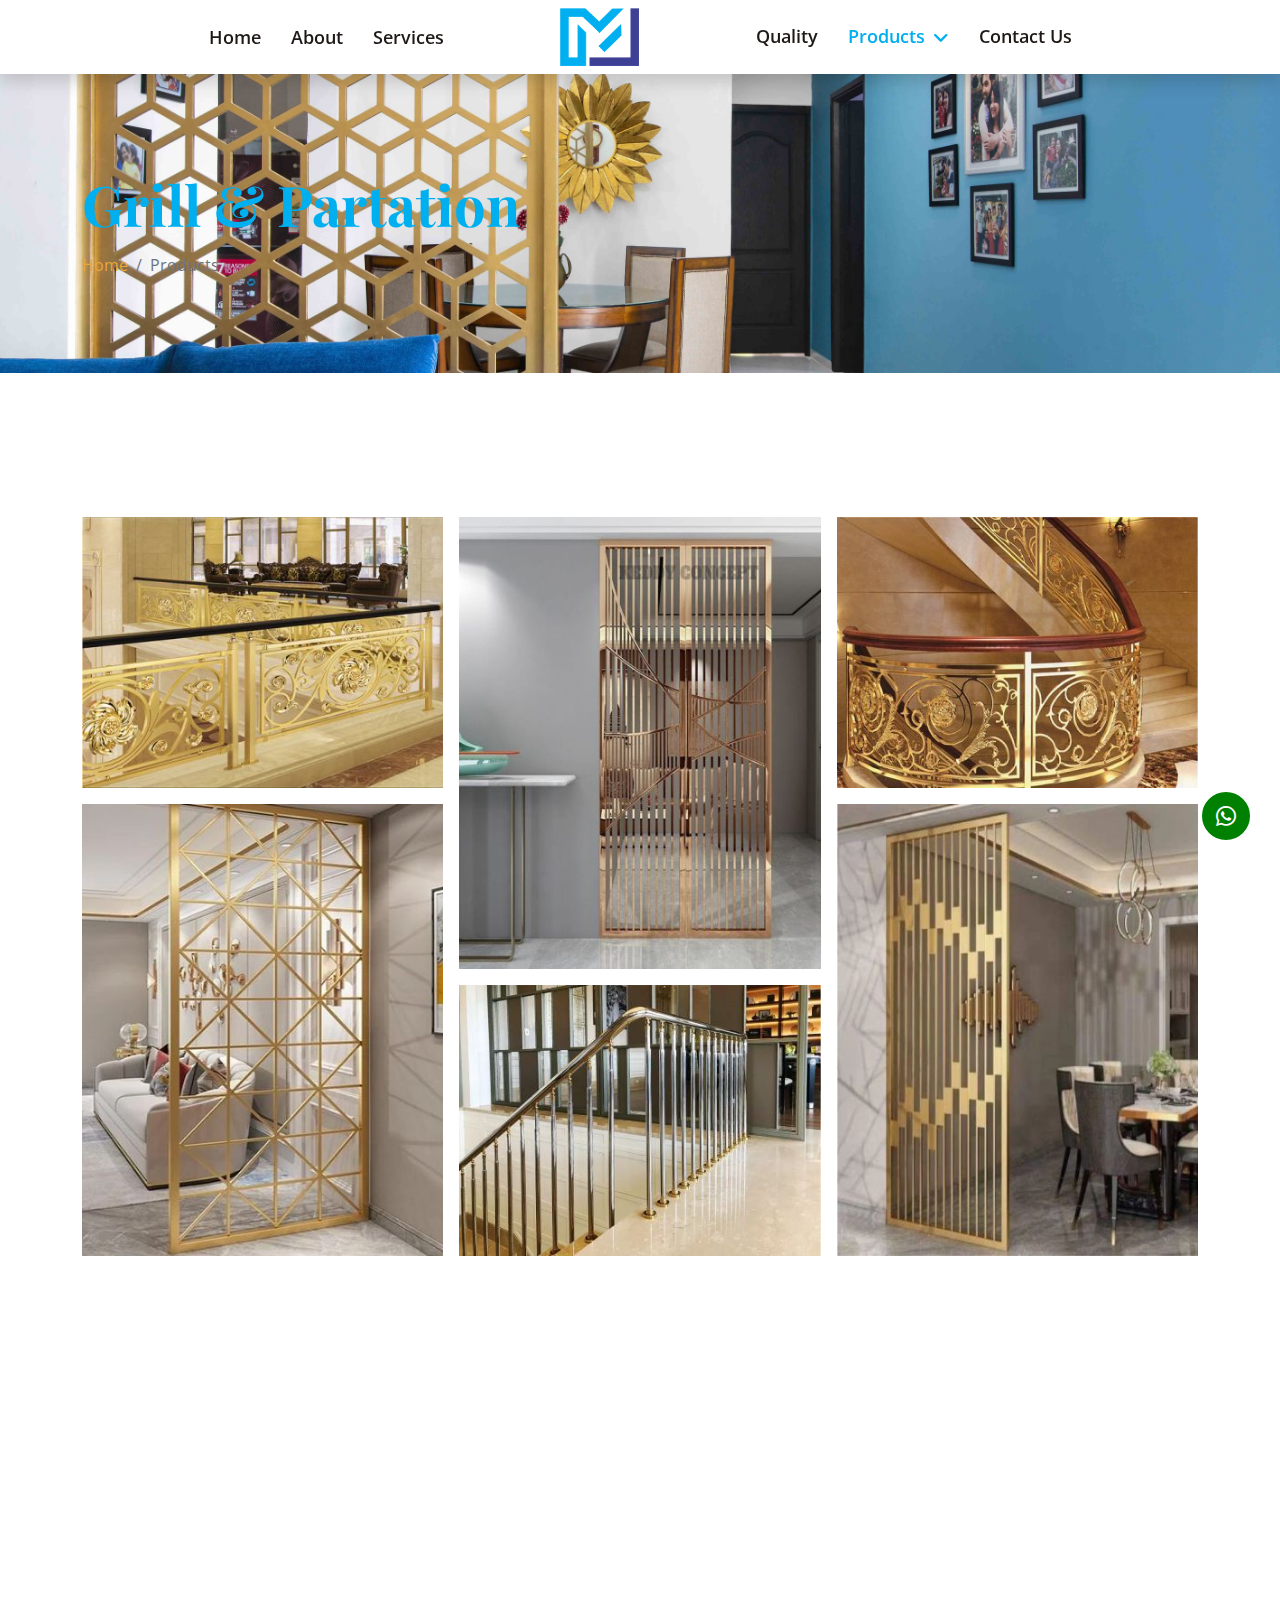
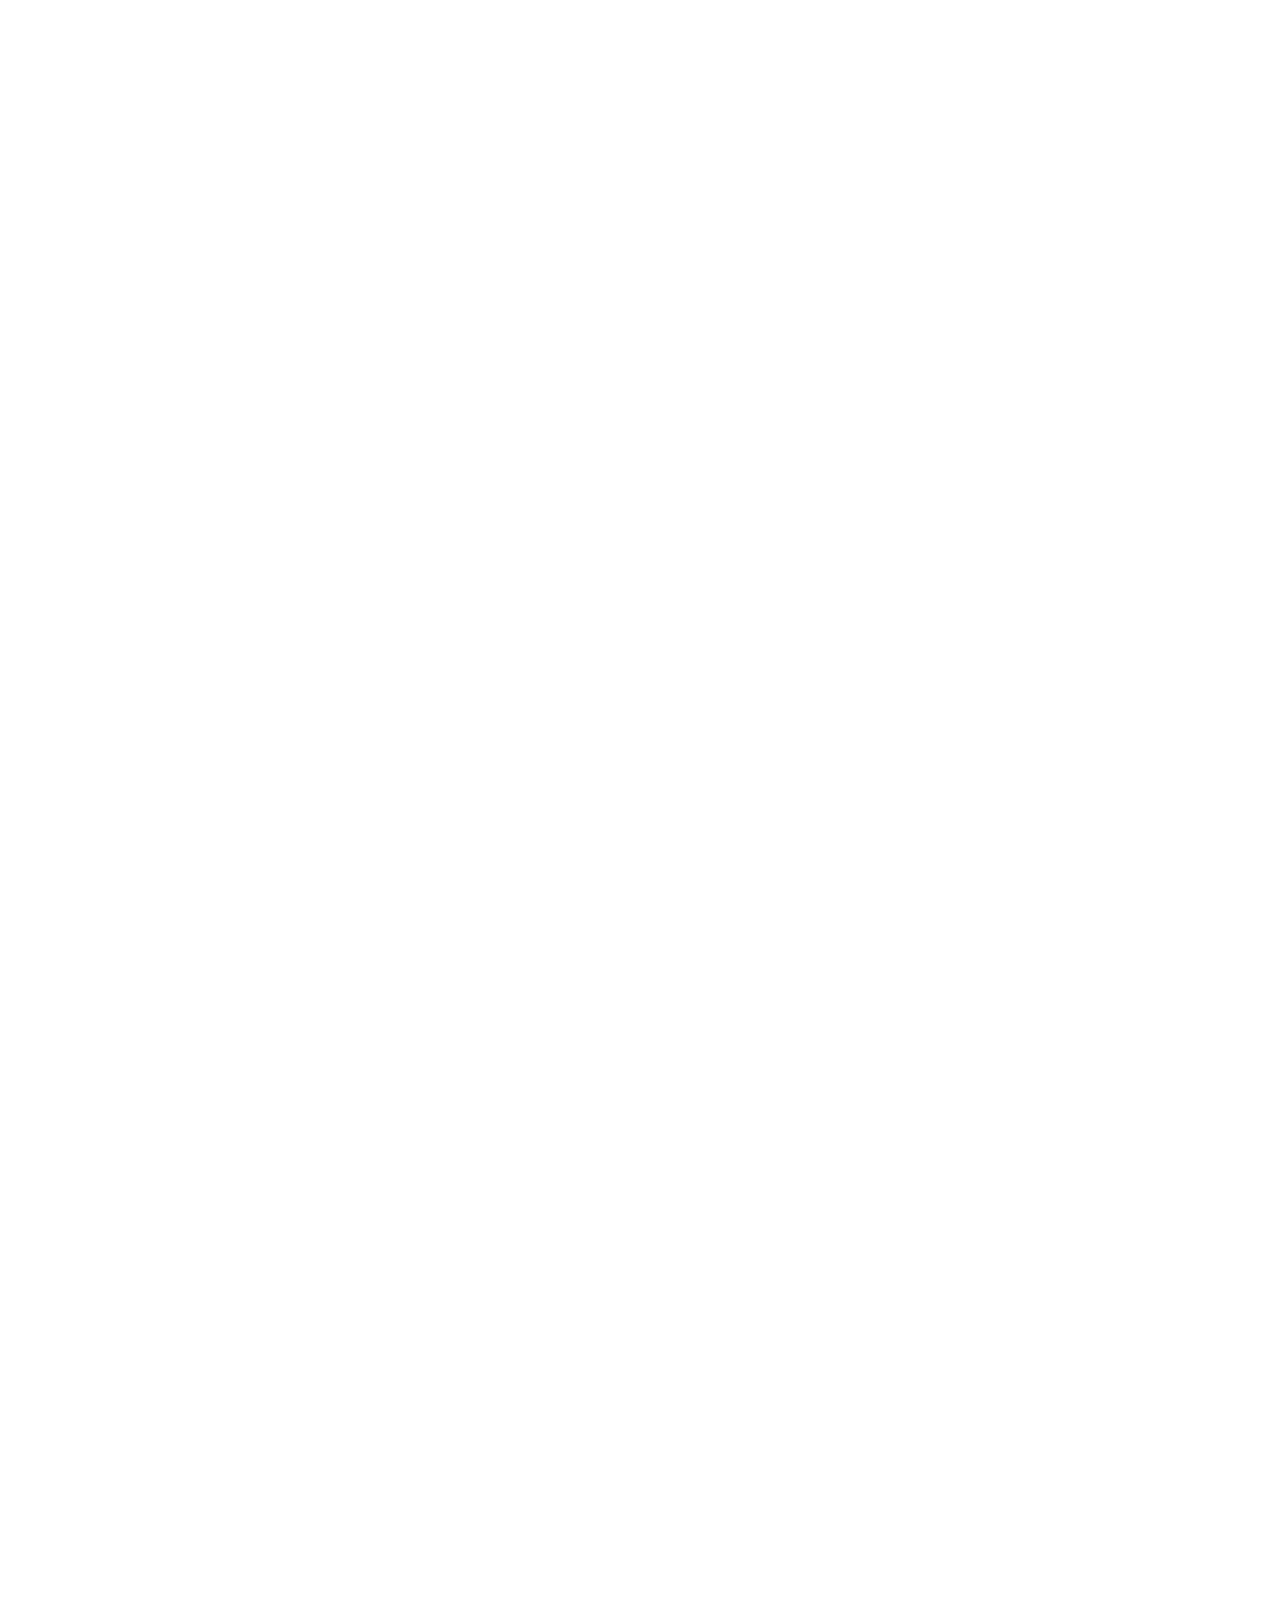
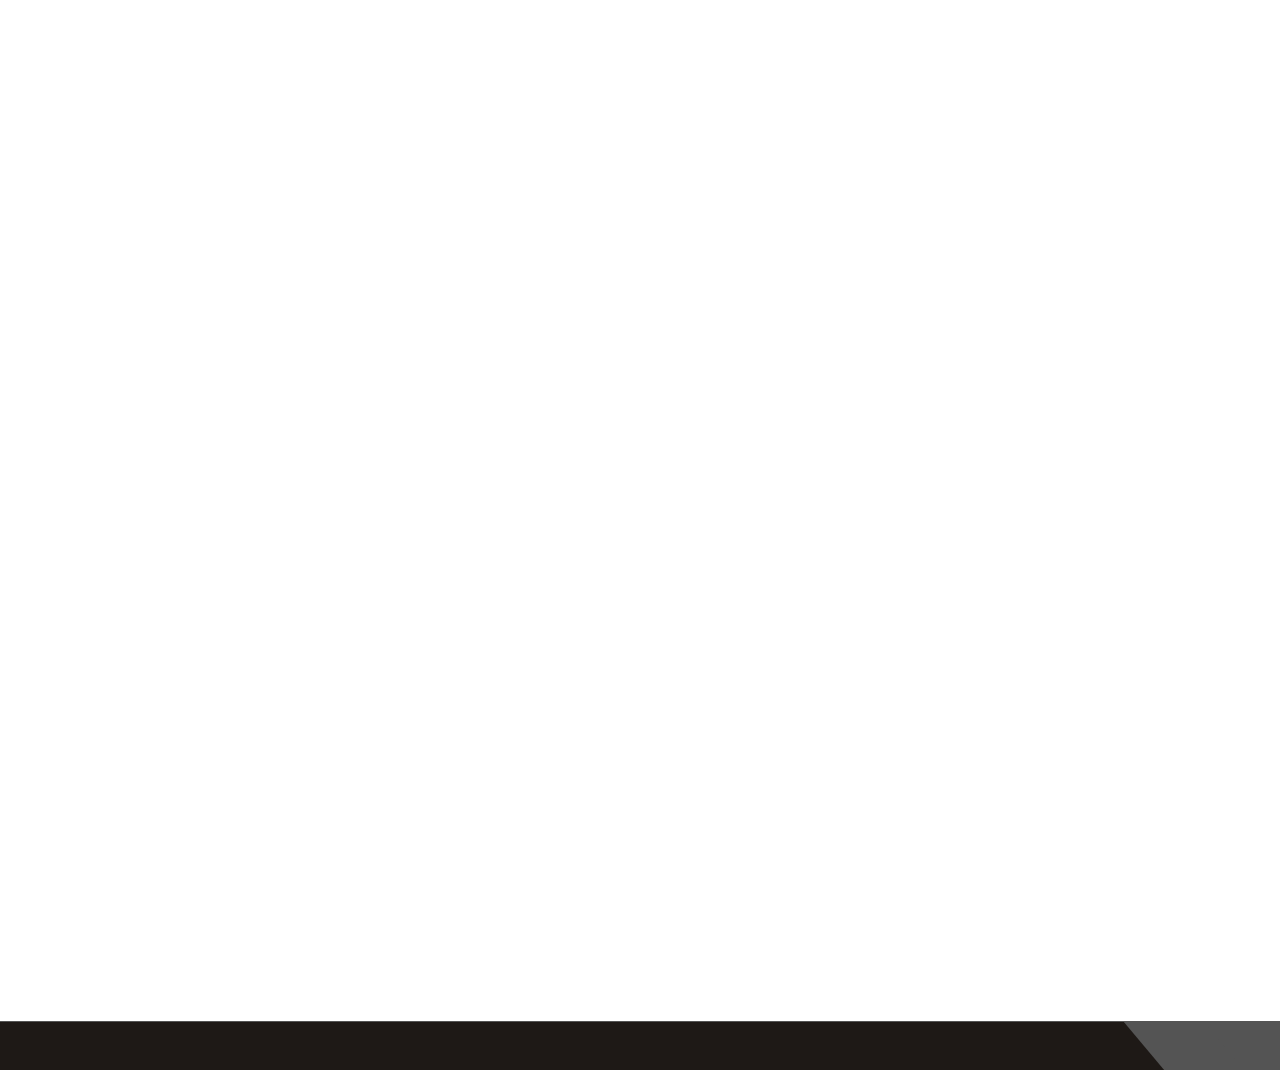
<file: grill&partation.html>
<!DOCTYPE html>
<html lang="en">

<head>
    <meta charset="utf-8">
   <title>Mira Laser</title>
    <meta content="width=device-width, initial-scale=1.0" name="viewport">
    <meta content="" name="keywords">
    <meta content="" name="description">

    <!-- Favicon -->
    <link href="img/Meera Laser.png" rel="icon">

    <!-- Google Web Fonts -->
    <link rel="preconnect" href="https://fonts.googleapis.com">
    <link rel="preconnect" href="https://fonts.gstatic.com" crossorigin>
    <link href="https://fonts.googleapis.com/css2?family=Open+Sans:wght@400;500;600&family=Playfair+Display:wght@500;600;700&display=swap" rel="stylesheet"> 

    <!-- Icon Font Stylesheet -->
    <link href="https://cdnjs.cloudflare.com/ajax/libs/font-awesome/5.10.0/css/all.min.css" rel="stylesheet">
    <link href="https://cdn.jsdelivr.net/npm/bootstrap-icons@1.4.1/font/bootstrap-icons.css" rel="stylesheet">

    <!-- Libraries Stylesheet -->
    <link href="lib/animate/animate.min.css" rel="stylesheet">
    <link href="lib/owlcarousel/assets/owl.carousel.min.css" rel="stylesheet">
    <link href="lib/lightbox/css/lightbox.min.css" rel="stylesheet">
    <link href="https://cdnjs.cloudflare.com/ajax/libs/font-awesome/6.5.0/css/all.min.css" rel="stylesheet">

    <!-- Customized Bootstrap Stylesheet -->
    <link href="css/bootstrap.min.css" rel="stylesheet">

    <!-- Template Stylesheet -->
    <link href="css/style.css" rel="stylesheet">
</head>

<body>
    <!-- Spinner Start -->
    <div id="spinner" class="show bg-white position-fixed translate-middle w-100 vh-100 top-50 start-50 d-flex align-items-center justify-content-center">
        <div class="spinner-grow text-primary" role="status"></div>
    </div>
    <!-- Spinner End -->


    <!-- Navbar Start -->
    <nav class="navbar navbar-expand-lg bg-white navbar-light fixed-top shadow py-lg-0 px-4 px-lg-5 wow fadeIn" data-wow-delay="0.1s">
        <a href="index.html" class="navbar-brand d-block d-lg-none">
            <h1 class="text-primary">Mira Laser</h1>
        </a>
        <button type="button" class="navbar-toggler" data-bs-toggle="collapse" data-bs-target="#navbarCollapse">
            <span class="navbar-toggler-icon"></span>
        </button>
        <div class="collapse navbar-collapse justify-content-between py-4 py-lg-0" id="navbarCollapse">
            <div class="navbar-nav ms-auto py-0">
                <a href="index.html" class="nav-item nav-link">Home</a>
                <a href="about.html" class="nav-item nav-link">About</a>
                <a href="service.html" class="nav-item nav-link">Services</a>
            </div>
            <a href="index.html" class="navbar-brand bg-white py-2 mx-3 d-none d-lg-block" style="width: 250px; text-align: center; display: flex; align-items: center; justify-content: center;"><img src="./img/Meera Laser.png" class="img-fluid" alt="" style="height: 58px; max-width: 100%;">
            </a>
            <div class="navbar-nav me-auto py-0">
            <a href="quality.html" class="nav-item nav-link">Quality</a>  
              <div class="nav-item dropdown">
                    <a href="#" class="nav-link dropdown-toggle active" data-bs-toggle="dropdown">Products</a>
                    <div class="dropdown-menu rounded-0 shadow-sm border-0 m-0">
                         <a href="center-table.html" class="dropdown-item">Center Table</a>
                        <a href="dining-table.html" class="dropdown-item">Dining Table</a>
                        <a href="grill&partation.html" class="dropdown-item active">Grills & Partation</a>
                        <a href="cansole-table.html" class="dropdown-item">Cansole Table </a>
                        <a href="sofa&chairs.html" class="dropdown-item">Sofa & Chairs</a>
                        <a href="side-table.html" class="dropdown-item">Side Table</a>
                        <a href="wall-art.html" class="dropdown-item">Wall Art & Jullas</a>
                        <a href="mirror.html" class="dropdown-item">Mirrors & Frames</a>
                    </div>
                </div>
 <a href="contact.html" class="nav-item nav-link">Contact Us</a>            </div>
        </div>
    </nav>
    <!-- Navbar End -->


    <!-- Header Start -->
    <div class="container-fluid hero-header py-5 mb-5" style="background-image: url('./img/banners/lasser-cut-banner.avif'); background-size: cover; background-position: center; background-repeat: no-repeat;">
        <div class="container py-5">
            <div class="row g-5 align-items-center">
                <div class="col-lg-6">
                    <h1 class="display-4 mb-3 animated slideInDown" style="color:#00afef;">Grill & Partation</h1>
                    <nav aria-label="breadcrumb animated slideInDown">
                        <ol class="breadcrumb mb-0">
                            <li class="breadcrumb-item"><a href="index.html">Home</a></li>
                            <li class="breadcrumb-item active" aria-current="page">Products</li>
                        </ol>
                    </nav>
                </div>
            </div>
        </div>
    </div>
    <!-- Header End -->


     <div class="container-xxl py-5">
    <div class="container">
        <div class="text-center mx-auto mb-5 wow fadeInUp" data-wow-delay="0.1s" style="max-width: 500px;">
            <p class="text-primary text-uppercase mb-2">Our Works</p>
            <h1 class="display-6 mb-0">Discover Our Unique And Creative Photoshoot</h1>
        </div>
        <div class="row g-3">
            <!-- Start of Repeated Block (12 times total) -->
            <div class="col-lg-4 col-md-6 wow fadeInUp" data-wow-delay="0.1s">
                <div class="row g-3">
                    <div class="col-12">
                        <div class="project-item">
                            <img class="img-fluid" src="img/grill-1.jpg" alt="">
                            <a class="project-title h5 mb-0" href="img/work-10.jpg" data-lightbox="project">Table</a>
                        </div>
                    </div>
                    <div class="col-12">
                        <div class="project-item">
                            <img class="img-fluid" src="img/grill-2.jpg" alt="">
                            <a class="project-title h5 mb-0" href="img/work-2-imp.jpg" data-lightbox="project">Rectunglas Table</a>
                        </div>
                    </div>
                </div>
            </div>

            <div class="col-lg-4 col-md-6 wow fadeInUp" data-wow-delay="0.3s">
                <div class="row g-3">
                    <div class="col-12">
                        <div class="project-item">
                            <img class="img-fluid" src="img/grill-3.jpg" alt="">
                            <a class="project-title h5 mb-0" href="img/work-4.jpg" data-lightbox="project">Round Table</a>
                        </div>
                    </div>
                    <div class="col-12">
                        <div class="project-item">
                            <img class="img-fluid" src="img/grill-4.jpg" alt="">
                            <a class="project-title h5 mb-0" href="img/dining.png" data-lightbox="project">Dining Table</a>
                        </div>
                    </div>
                </div>
            </div>

            <div class="col-lg-4 col-md-6 wow fadeInUp" data-wow-delay="0.5s">
                <div class="row g-3">
                    <div class="col-12">
                        <div class="project-item">
                            <img class="img-fluid" src="img/grill-5.jpg" alt="">
                            <a class="project-title h5 mb-0" href="img/work-9.jpg" data-lightbox="project">Center Table</a>
                        </div>
                    </div>
                    <div class="col-12">
                        <div class="project-item">
                            <img class="img-fluid" src="img/grill-6.jpg" alt="">
                            <a class="project-title h5 mb-0" href="img/work-5.jpg" data-lightbox="project">Console Table</a>
                        </div>
                    </div>
                </div>
            </div>

            <div class="col-lg-4 col-md-6 wow fadeInUp" data-wow-delay="0.7s">
                <div class="row g-3">
                    <div class="col-12">
                        <div class="project-item">
                            <img class="img-fluid" src="img/grill-7.jpg" alt="">
                            <a class="project-title h5 mb-0" href="img/work-6.jpg" data-lightbox="project">Urban Console Table</a>
                        </div>
                    </div>
                    <div class="col-12">
                        <div class="project-item">
                            <img class="img-fluid" src="img/grill-8.jpg" alt="">
                            <a class="project-title h5 mb-0" href="img/work-3.jpg" data-lightbox="project">Coffee Table</a>
                        </div>
                    </div>
                </div>
            </div>

            <div class="col-lg-4 col-md-6 wow fadeInUp" data-wow-delay="0.1s">
                <div class="row g-3">
                    <div class="col-12">
                        <div class="project-item">
                            <img class="img-fluid" src="img/grill-9.jpg" alt="">
                            <a class="project-title h5 mb-0" href="img/work-10.jpg" data-lightbox="project">Table</a>
                        </div>
                    </div>
                    <div class="col-12">
                        <div class="project-item">
                            <img class="img-fluid" src="img/grill-10.jpg" alt="">
                            <a class="project-title h5 mb-0" href="img/work-2-imp.jpg" data-lightbox="project">Rectunglas Table</a>
                        </div>
                    </div>
                </div>
            </div>

            <div class="col-lg-4 col-md-6 wow fadeInUp" data-wow-delay="0.3s">
                <div class="row g-3">
                    <div class="col-12">
                        <div class="project-item">
                            <img class="img-fluid" src="img/grill-11.jpg" alt="">
                            <a class="project-title h5 mb-0" href="img/work-4.jpg" data-lightbox="project">Round Table</a>
                        </div>
                    </div>
                    <div class="col-12">
                        <div class="project-item">
                            <img class="img-fluid" src="img/grill-12.jpg" alt="">
                            <a class="project-title h5 mb-0" href="img/dining.png" data-lightbox="project">Dining Table</a>
                        </div>
                    </div>
                </div>
            </div>

            <div class="col-lg-4 col-md-6 wow fadeInUp" data-wow-delay="0.5s">
                <div class="row g-3">
                    <div class="col-12">
                        <div class="project-item">
                            <img class="img-fluid" src="img/grill-13.jpg" alt="">
                            <a class="project-title h5 mb-0" href="img/work-9.jpg" data-lightbox="project">Center Table</a>
                        </div>
                    </div>
                    <div class="col-12">
                        <div class="project-item">
                            <img class="img-fluid" src="img/grill-14.jpg" alt="">
                            <a class="project-title h5 mb-0" href="img/work-5.jpg" data-lightbox="project">Console Table</a>
                        </div>
                    </div>
                </div>
            </div>

            <div class="col-lg-4 col-md-6 wow fadeInUp" data-wow-delay="0.7s">
                <div class="row g-3">
                    <div class="col-12">
                        <div class="project-item">
                            <img class="img-fluid" src="img/grill-15.jpg" alt="">
                            <a class="project-title h5 mb-0" href="img/work-6.jpg" data-lightbox="project">Urban Console Table</a>
                        </div>
                    </div>
                    <div class="col-12">
                        <div class="project-item">
                            <img class="img-fluid" src="img/grill-16.jpg" alt="">
                            <a class="project-title h5 mb-0" href="img/work-3.jpg" data-lightbox="project">Coffee Table</a>
                        </div>
                    </div>
                </div>
            </div>

            <div class="col-lg-4 col-md-6 wow fadeInUp" data-wow-delay="0.1s">
                <div class="row g-3">
                    <div class="col-12">
                        <div class="project-item">
                            <img class="img-fluid" src="img/grill-16.jpg" alt="">
                            <a class="project-title h5 mb-0" href="img/work-10.jpg" data-lightbox="project">Table</a>
                        </div>
                    </div>
                    <div class="col-12">
                        <div class="project-item">
                            <img class="img-fluid" src="img/grill-18.jpg" alt="">
                            <a class="project-title h5 mb-0" href="img/work-2-imp.jpg" data-lightbox="project">Rectunglas Table</a>
                        </div>
                    </div>
                </div>
            </div>

            <div class="col-lg-4 col-md-6 wow fadeInUp" data-wow-delay="0.3s">
                <div class="row g-3">
                    <div class="col-12">
                        <div class="project-item">
                            <img class="img-fluid" src="img/grill-19.jpg" alt="">
                            <a class="project-title h5 mb-0" href="img/work-4.jpg" data-lightbox="project">Round Table</a>
                        </div>
                    </div>
                    <div class="col-12">
                        <div class="project-item">
                            <img class="img-fluid" src="img/grill-20.jpg" alt="">
                            <a class="project-title h5 mb-0" href="img/dining.png" data-lightbox="project">Dining Table</a>
                        </div>
                    </div>
                </div>
            </div>

            <div class="col-lg-4 col-md-6 wow fadeInUp" data-wow-delay="0.5s">
                <div class="row g-3">
                    <div class="col-12">
                        <div class="project-item">
                            <img class="img-fluid" src="img/grill-21.jpg" alt="">
                            <a class="project-title h5 mb-0" href="img/work-9.jpg" data-lightbox="project">Center Table</a>
                        </div>
                    </div>
                    <div class="col-12">
                        <div class="project-item">
                            <img class="img-fluid" src="img/grill-22.jpg" alt="">
                            <a class="project-title h5 mb-0" href="img/work-5.jpg" data-lightbox="project">Console Table</a>
                        </div>
                    </div>
                </div>
            </div>

            <div class="col-lg-4 col-md-6 wow fadeInUp" data-wow-delay="0.7s">
                <div class="row g-3">
                    <div class="col-12">
                        <div class="project-item">
                            <img class="img-fluid" src="img/grill-23.jpg" alt="">
                            <a class="project-title h5 mb-0" href="img/work-6.jpg" data-lightbox="project">Urban Console Table</a>
                        </div>
                    </div>
                    <div class="col-12">
                        <div class="project-item">
                            <img class="img-fluid" src="img/grill-24.jpg" alt="">
                            <a class="project-title h5 mb-0" href="img/work-3.jpg" data-lightbox="project">Coffee Table</a>
                        </div>
                    </div>
                </div>
            </div>
            <!-- End of Blocks -->
        </div>
    </div>
</div>

           <style>
    .project-title,
    .text-center p,
    .text-center h1 {
        display: none;
    }
       .project-item {
        overflow: hidden;
    }

    .project-item img {
        transition: transform 0.3s ease;
    }

    .project-item:hover img {
        transform: scale(1.05);
    }
</style>

    <!-- Footer Start -->
    <div class="container-fluid footer position-relative bg-dark text-white-50 mt-5 py-5 px-4 px-lg-5 wow fadeIn" data-wow-delay="0.1s">
        <div class="row g-5 py-5">
            <div class="col-lg-6 pe-lg-5">
                <a href="index.html" class="navbar-brand">
                    <h1 class="display-5 text-primary">Mira Laser</h1>
                </a>
                <p>Mira Laser makes strong and stylish metal designs with expert workers and 10 years experience in fabrication, railing work, laser cutting, and custom metal solutions.  </p>
                <p><i class="fa fa-map-marker-alt me-2"></i>Ground FLoor Plot No 194., Laxmidas Compound, T.P Street, 6th Kumbharwada Mumbai 400004. </p>
                <p><i class="fa fa-phone-alt me-2"></i>+91 84595 35956</p>
                <p><i class="fa fa-phone-alt me-2"></i>+91 90798 18629</p>
                <p><i class="fa fa-envelope me-2"></i>miralaser25@gmail.com</p>
                <div class="d-flex justify-content-start mt-4">
                    <a class="btn btn-square btn-outline-primary rounded-circle me-2" href="https://x.com/"><i class="fab fa-x-twitter"></i></a>
                    <a class="btn btn-square btn-outline-primary rounded-circle me-2" href="https://www.facebook.com/"><i class="fab fa-facebook-f"></i></a>
                    <a class="btn btn-square btn-outline-primary rounded-circle me-2" href="https://in.linkedin.com/"><i class="fab fa-linkedin-in"></i></a>
                    <a class="btn btn-square btn-outline-primary rounded-circle me-2" href="https://www.instagram.com/"><i class="fab fa-instagram"></i></a>
                </div>
            </div>
            <div class="col-lg-6 ps-lg-5">
                <div class="row g-5">
                    <div class="col-sm-6">
                        <h4 class="text-light mb-4">Quick Links</h4>
                        <a class="btn btn-link" href="about.html">About Us</a>
                        <a class="btn btn-link" href="service.html">Our Services</a>
                        <a class="btn btn-link" href="">Quality</a>
                        <a class="btn btn-link" href="">Products</a>
                        <a class="btn btn-link" href="">Support</a>
                    </div>
                    <div class="col-sm-6">
                        <h4 class="text-light mb-4">Products</h4>
                        <a class="btn btn-link" href="cansole-table.html">Cansole Table</a>
                        <a class="btn btn-link" href="grill&partation.html">Grill & Partation</a>
                        <a class="btn btn-link" href="sofa&chairs.html">Sofa & Chairs</a>
                        <a class="btn btn-link" href="dining-table.html">Dining Table</a>
                        <a class="btn btn-link" href="wall-art.html">Wall Art & Jhulas </a>
                    </div>
                     <form action="https://api.web3forms.com/submit" method="POST">
                        <input type="hidden" name="access_key" value="f0b1004f-2bd5-4924-b688-ff222c0cffb2">
                        <input type="hidden" name="subject" value="New Quote Request Subscription">
                        <div class="w-100">
                            <div class="input-group">
                                <input type="email" name="email" class="form-control border-0 bg-secondary" 
                                    style="padding: 20px 30px; color: white;" 
                                    placeholder="Your Email Address" required>
                                <button type="submit" class="btn btn-primary px-4">Subscribe</button>
                            </div>
                        </div>
                    </form>
                </div>
            </div>
        </div>
    </div>
    <!-- Footer End -->


    <!-- Copyright Start -->
   <div class="container-fluid bg-dark text-white border-top border-secondary px-0">
        <div class="d-flex flex-column flex-md-row justify-content-between">
            <div class="py-4 px-5 text-center text-md-start">
                <p class="mb-0">&copy; <a class="text-primary" href="#">2025</a> All right reserved Mira Laser</p>
            </div>
            <div class="py-4 px-5 bg-secondary footer-shape position-relative text-center text-md-end">
                <p class="mb-0">Designed by <a class="text-primary fw-bold" href="https://htmlcodex.com">Manmohan Printers</a></p>
            </div>
        </div>
    </div>
    <!-- Copyright End -->


    <!-- Back to Top -->
<a href="javascript:void(0);"
   onclick="window.open('https://wa.me/918459535956', '_blank')"
   class="btn btn-lg btn-primary btn-lg-square rounded-circle back-to-top"
   style="color: white; background: green; border: 2px solid green;"
   title="Chat on WhatsApp">
   <i class="bi bi-whatsapp"></i>
</a>

    <!-- JavaScript Libraries -->
    <script src="https://code.jquery.com/jquery-3.4.1.min.js"></script>
    <script src="https://cdn.jsdelivr.net/npm/bootstrap@5.0.0/dist/js/bootstrap.bundle.min.js"></script>
    <script src="lib/wow/wow.min.js"></script>
    <script src="lib/easing/easing.min.js"></script>
    <script src="lib/waypoints/waypoints.min.js"></script>
    <script src="lib/counterup/counterup.min.js"></script>
    <script src="lib/owlcarousel/owl.carousel.min.js"></script>
    <script src="lib/lightbox/js/lightbox.min.js"></script>

    <!-- Template Javascript -->
    <script src="js/main.js"></script>
</body>

</html>
</file>
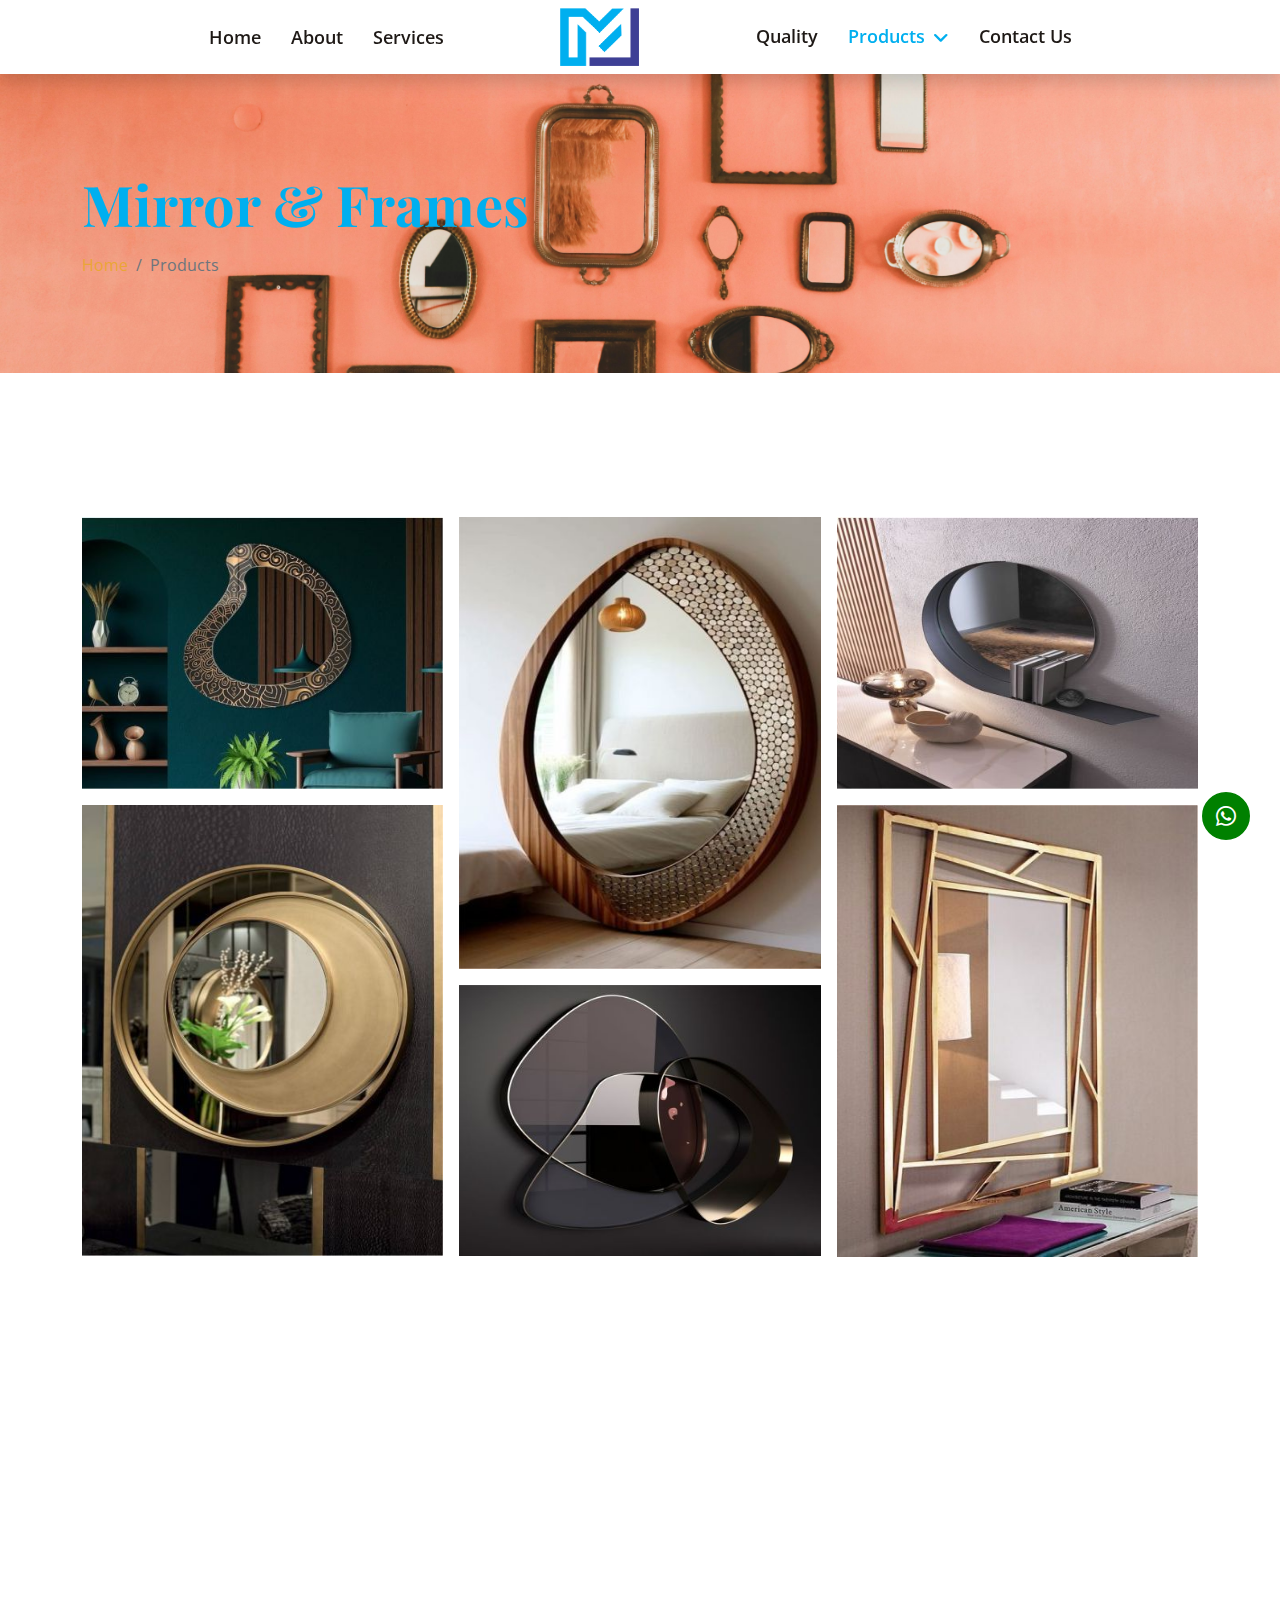
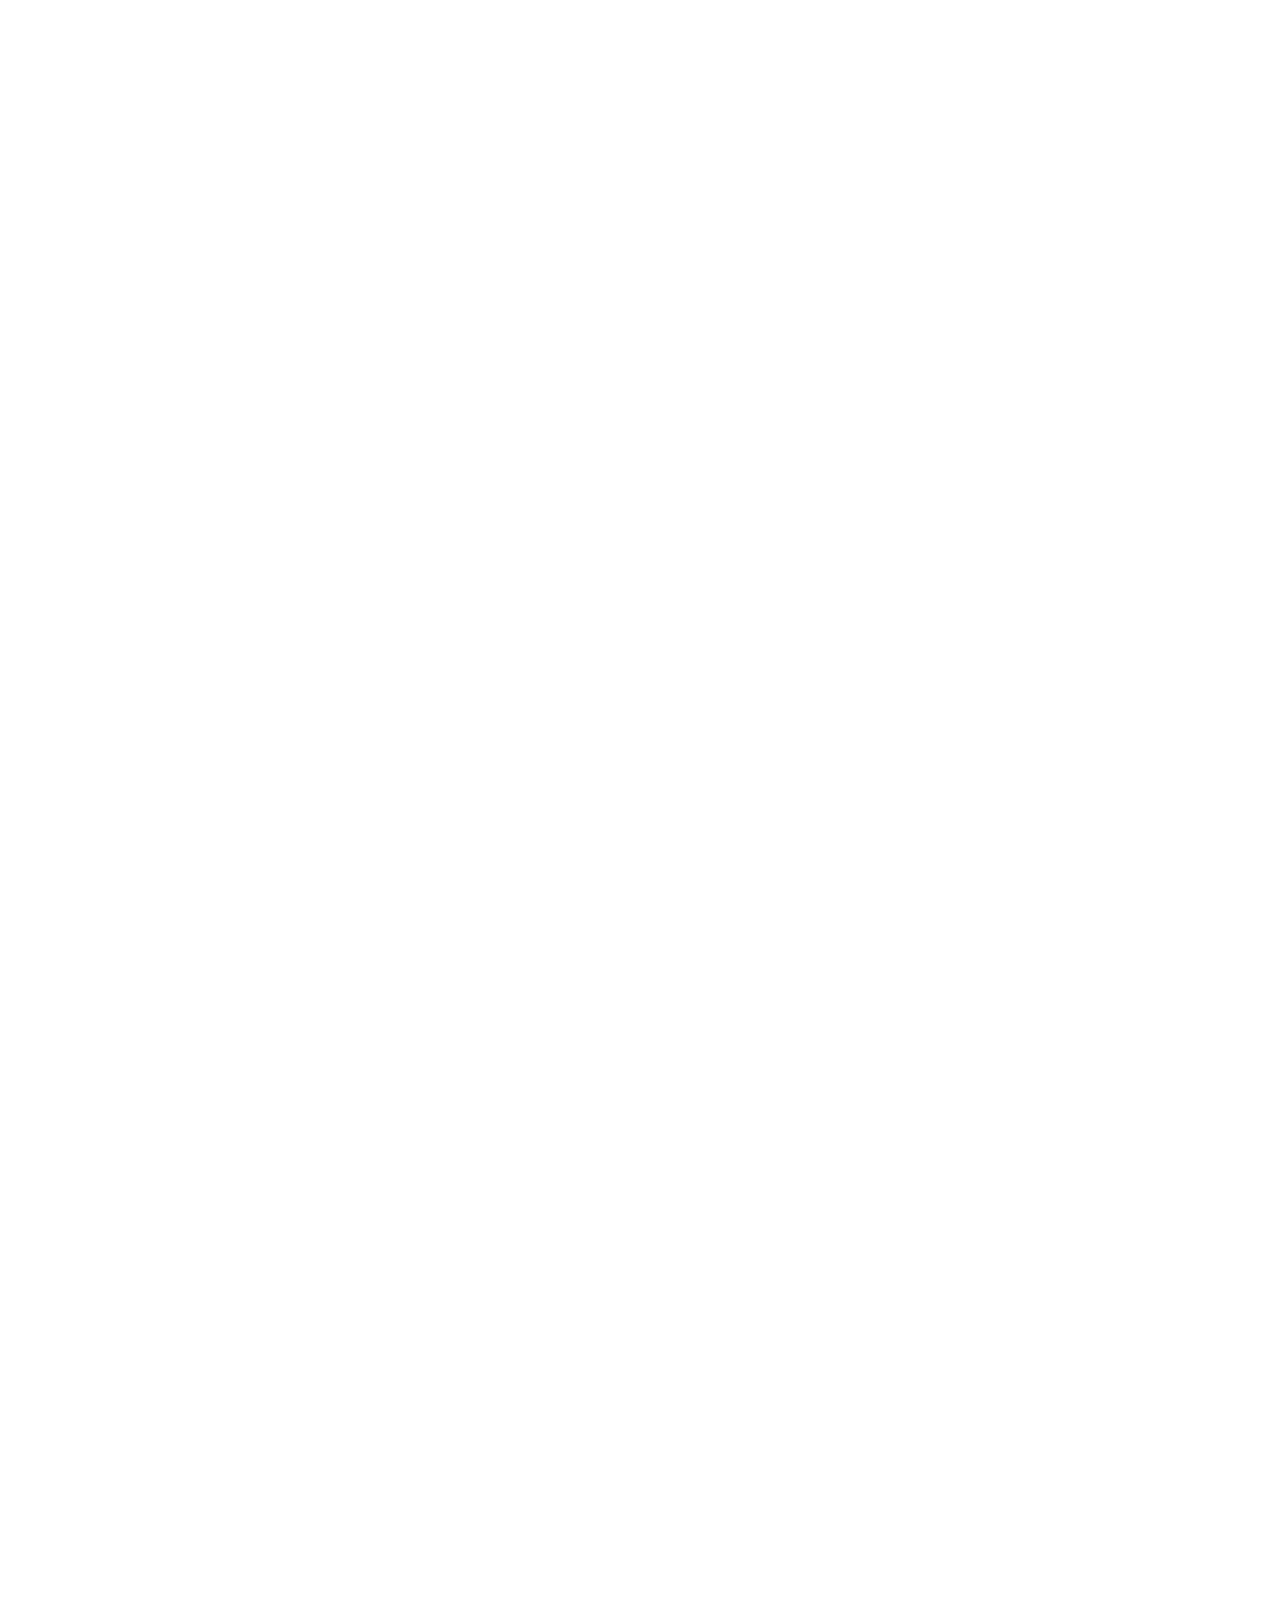
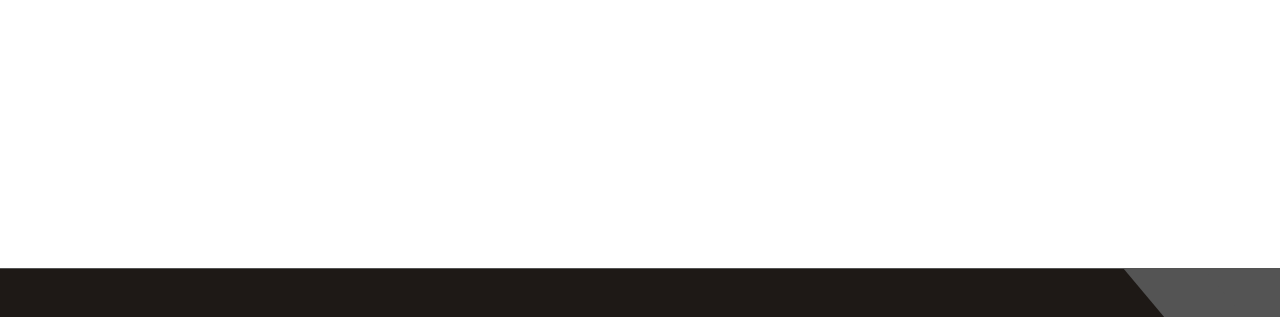
<file: mirror.html>
<!DOCTYPE html>
<html lang="en">

<head>
    <meta charset="utf-8">
   <title>Mira Laser</title>
    <meta content="width=device-width, initial-scale=1.0" name="viewport">
    <meta content="" name="keywords">
    <meta content="" name="description">

    <!-- Favicon -->
    <link href="img/Meera Laser.png" rel="icon">

    <!-- Google Web Fonts -->
    <link rel="preconnect" href="https://fonts.googleapis.com">
    <link rel="preconnect" href="https://fonts.gstatic.com" crossorigin>
    <link href="https://fonts.googleapis.com/css2?family=Open+Sans:wght@400;500;600&family=Playfair+Display:wght@500;600;700&display=swap" rel="stylesheet"> 

    <!-- Icon Font Stylesheet -->
    <link href="https://cdnjs.cloudflare.com/ajax/libs/font-awesome/5.10.0/css/all.min.css" rel="stylesheet">
    <link href="https://cdn.jsdelivr.net/npm/bootstrap-icons@1.4.1/font/bootstrap-icons.css" rel="stylesheet">

    <!-- Libraries Stylesheet -->
    <link href="lib/animate/animate.min.css" rel="stylesheet">
    <link href="lib/owlcarousel/assets/owl.carousel.min.css" rel="stylesheet">
    <link href="lib/lightbox/css/lightbox.min.css" rel="stylesheet">
     <link href="https://cdnjs.cloudflare.com/ajax/libs/font-awesome/6.5.0/css/all.min.css" rel="stylesheet">

    <!-- Customized Bootstrap Stylesheet -->
    <link href="css/bootstrap.min.css" rel="stylesheet">

    <!-- Template Stylesheet -->
    <link href="css/style.css" rel="stylesheet">
</head>

<body>
    <!-- Spinner Start -->
    <div id="spinner" class="show bg-white position-fixed translate-middle w-100 vh-100 top-50 start-50 d-flex align-items-center justify-content-center">
        <div class="spinner-grow text-primary" role="status"></div>
    </div>
    <!-- Spinner End -->


    <!-- Navbar Start -->
    <nav class="navbar navbar-expand-lg bg-white navbar-light fixed-top shadow py-lg-0 px-4 px-lg-5 wow fadeIn" data-wow-delay="0.1s">
        <a href="index.html" class="navbar-brand d-block d-lg-none">
            <h1 class="text-primary">Photozone</h1>
        </a>
        <button type="button" class="navbar-toggler" data-bs-toggle="collapse" data-bs-target="#navbarCollapse">
            <span class="navbar-toggler-icon"></span>
        </button>
        <div class="collapse navbar-collapse justify-content-between py-4 py-lg-0" id="navbarCollapse">
            <div class="navbar-nav ms-auto py-0">
                <a href="index.html" class="nav-item nav-link">Home</a>
                <a href="about.html" class="nav-item nav-link">About</a>
                <a href="service.html" class="nav-item nav-link">Services</a>
            </div>
            <a href="index.html" class="navbar-brand bg-white py-2 mx-3 d-none d-lg-block" style="width: 250px; text-align: center; display: flex; align-items: center; justify-content: center;"><img src="./img/Meera Laser.png" class="img-fluid" alt="" style="height: 58px; max-width: 100%;">
            </a>
            <div class="navbar-nav me-auto py-0">
                <a href="quality.html" class="nav-item nav-link">Quality</a>
                <div class="nav-item dropdown">
                    <a href="#" class="nav-link dropdown-toggle active" data-bs-toggle="dropdown">Products</a>
                    <div class="dropdown-menu rounded-0 shadow-sm border-0 m-0">
                         <a href="center-table.html" class="dropdown-item">Center Table</a>
                        <a href="dining-table.html" class="dropdown-item">Dining Table</a>
                        <a href="grill&partation.html" class="dropdown-item">Grills & Partation</a>
                        <a href="cansole-table.html" class="dropdown-item">Cansole Table </a>
                        <a href="sofa&chairs.html" class="dropdown-item">Sofa & Chairs</a>
                        <a href="side-table.html" class="dropdown-item">Side Table</a>
                        <a href="wall-art.html" class="dropdown-item">Wall Art & Jullas</a>
                        <a href="mirror.html" class="dropdown-item active">Mirrors & Frames</a>
                    </div>
                </div>
 <a href="contact.html" class="nav-item nav-link">Contact Us</a>            </div>
        </div>
    </nav>
    <!-- Navbar End -->


    <!-- Header Start -->
    <div class="container-fluid hero-header py-5 mb-5" style="background-image: url('./img/banners/mirror-banner.jpg'); background-size: cover; background-position: center; background-repeat: no-repeat;">
        <div class="container py-5">
            <div class="row g-5 align-items-center">
                <div class="col-lg-6">
                    <h1 class="display-4 mb-3 animated slideInDown" style="color:#00afef;">Mirror & Frames </h1>
                    <nav aria-label="breadcrumb animated slideInDown">
                        <ol class="breadcrumb mb-0">
                            <li class="breadcrumb-item"><a href="index.html">Home</a></li>
                            <li class="breadcrumb-item active" aria-current="page">Products</li>
                        </ol>
                    </nav>
                </div>
            </div>
        </div>
    </div>
    <!-- Header End -->


     <div class="container-xxl py-5">
    <div class="container">
        <div class="text-center mx-auto mb-5 wow fadeInUp" data-wow-delay="0.1s" style="max-width: 500px;">
            <p class="text-primary text-uppercase mb-2">Our Works</p>
            <h1 class="display-6 mb-0">Discover Our Unique And Creative Photoshoot</h1>
        </div>
        <div class="row g-3">
            <!-- Start of Repeated Block (12 times total) -->
            <div class="col-lg-4 col-md-6 wow fadeInUp" data-wow-delay="0.1s">
                <div class="row g-3">
                    <div class="col-12">
                        <div class="project-item">
                            <img class="img-fluid" src="img/mirror-1.jpg" alt="">
                            <a class="project-title h5 mb-0" href="img/work-10.jpg" data-lightbox="project">Table</a>
                        </div>
                    </div>
                    <div class="col-12">
                        <div class="project-item">
                            <img class="img-fluid" src="img/mirroe-2.jpg" alt="">
                            <a class="project-title h5 mb-0" href="img/work-2-imp.jpg" data-lightbox="project">Rectunglas Table</a>
                        </div>
                    </div>
                </div>
            </div>

            <div class="col-lg-4 col-md-6 wow fadeInUp" data-wow-delay="0.3s">
                <div class="row g-3">
                    <div class="col-12">
                        <div class="project-item">
                            <img class="img-fluid" src="img/mirror-3.jpg" alt="">
                            <a class="project-title h5 mb-0" href="img/work-4.jpg" data-lightbox="project">Round Table</a>
                        </div>
                    </div>
                    <div class="col-12">
                        <div class="project-item">
                            <img class="img-fluid" src="img/mirror-4.jpg" alt="">
                            <a class="project-title h5 mb-0" href="img/dining.png" data-lightbox="project">Dining Table</a>
                        </div>
                    </div>
                </div>
            </div>

            <div class="col-lg-4 col-md-6 wow fadeInUp" data-wow-delay="0.5s">
                <div class="row g-3">
                    <div class="col-12">
                        <div class="project-item">
                            <img class="img-fluid" src="img/mirror-5.jpg" alt="">
                            <a class="project-title h5 mb-0" href="img/work-9.jpg" data-lightbox="project">Center Table</a>
                        </div>
                    </div>
                    <div class="col-12">
                        <div class="project-item">
                            <img class="img-fluid" src="img/mirror-6.jpg" alt="">
                            <a class="project-title h5 mb-0" href="img/work-5.jpg" data-lightbox="project">Console Table</a>
                        </div>
                    </div>
                </div>
            </div>

            <div class="col-lg-4 col-md-6 wow fadeInUp" data-wow-delay="0.7s">
                <div class="row g-3">
                    <div class="col-12">
                        <div class="project-item">
                            <img class="img-fluid" src="img/mirror-7.jpg" alt="">
                            <a class="project-title h5 mb-0" href="img/work-6.jpg" data-lightbox="project">Urban Console Table</a>
                        </div>
                    </div>
                    <div class="col-12">
                        <div class="project-item">
                            <img class="img-fluid" src="img/mirror-8.jpg" alt="">
                            <a class="project-title h5 mb-0" href="img/work-3.jpg" data-lightbox="project">Coffee Table</a>
                        </div>
                    </div>
                </div>
            </div>

            <div class="col-lg-4 col-md-6 wow fadeInUp" data-wow-delay="0.1s">
                <div class="row g-3">
                    <div class="col-12">
                        <div class="project-item">
                            <img class="img-fluid" src="img/mirror-9.jpg" alt="">
                            <a class="project-title h5 mb-0" href="img/work-10.jpg" data-lightbox="project">Table</a>
                        </div>
                    </div>
                    <div class="col-12">
                        <div class="project-item">
                            <img class="img-fluid" src="img/mirror-10.jpg" alt="">
                            <a class="project-title h5 mb-0" href="img/work-2-imp.jpg" data-lightbox="project">Rectunglas Table</a>
                        </div>
                    </div>
                </div>
            </div>

            <div class="col-lg-4 col-md-6 wow fadeInUp" data-wow-delay="0.3s">
                <div class="row g-3">
                    <div class="col-12">
                        <div class="project-item">
                            <img class="img-fluid" src="img/mirror-11.jpg" alt="">
                            <a class="project-title h5 mb-0" href="img/work-4.jpg" data-lightbox="project">Round Table</a>
                        </div>
                    </div>
                    <div class="col-12">
                        <div class="project-item">
                            <img class="img-fluid" src="img/mirror-12.jpg" alt="">
                            <a class="project-title h5 mb-0" href="img/dining.png" data-lightbox="project">Dining Table</a>
                        </div>
                    </div>
                </div>
            </div>

            <div class="col-lg-4 col-md-6 wow fadeInUp" data-wow-delay="0.5s">
                <div class="row g-3">
                    <div class="col-12">
                        <div class="project-item">
                            <img class="img-fluid" src="img/mirror-13.jpg" alt="">
                            <a class="project-title h5 mb-0" href="img/work-9.jpg" data-lightbox="project">Center Table</a>
                        </div>
                    </div>
                    <div class="col-12">
                        <div class="project-item">
                            <img class="img-fluid" src="img/mirror-14.jpg" alt="">
                            <a class="project-title h5 mb-0" href="img/work-5.jpg" data-lightbox="project">Console Table</a>
                        </div>
                    </div>
                </div>
            </div>

            <div class="col-lg-4 col-md-6 wow fadeInUp" data-wow-delay="0.7s">
                <div class="row g-3">
                    <div class="col-12">
                        <div class="project-item">
                            <img class="img-fluid" src="img/mirror-15.jpg" alt="">
                            <a class="project-title h5 mb-0" href="img/work-6.jpg" data-lightbox="project">Urban Console Table</a>
                        </div>
                    </div>
                    <div class="col-12">
                        <div class="project-item">
                            <img class="img-fluid" src="img/mirror-16.jpg" alt="">
                            <a class="project-title h5 mb-0" href="img/work-3.jpg" data-lightbox="project">Coffee Table</a>
                        </div>
                    </div>
                </div>
            </div>

            <div class="col-lg-4 col-md-6 wow fadeInUp" data-wow-delay="0.1s">
                <div class="row g-3">
                    <div class="col-12">
                        <div class="project-item">
                            <img class="img-fluid" src="img/mirror-17.jpg" alt="">
                            <a class="project-title h5 mb-0" href="img/work-10.jpg" data-lightbox="project">Table</a>
                        </div>
                    </div>
                    <div class="col-12">
                        <div class="project-item">
                            <img class="img-fluid" src="img/mirror-18.jpg" alt="">
                            <a class="project-title h5 mb-0" href="img/work-2-imp.jpg" data-lightbox="project">Rectunglas Table</a>
                        </div>
                    </div>
                </div>
            </div>

           

           

           
            <!-- End of Blocks -->
        </div>
    </div>
</div>

           <style>
    .project-title,
    .text-center p,
    .text-center h1 {
        display: none;
    }
       .project-item {
        overflow: hidden;
    }

    .project-item img {
        transition: transform 0.3s ease;
    }

    .project-item:hover img {
        transform: scale(1.05);
    }
</style>

    <!-- Footer Start -->
    <div class="container-fluid footer position-relative bg-dark text-white-50 mt-5 py-5 px-4 px-lg-5 wow fadeIn" data-wow-delay="0.1s">
        <div class="row g-5 py-5">
            <div class="col-lg-6 pe-lg-5">
                <a href="index.html" class="navbar-brand">
                    <h1 class="display-5 text-primary">Mira Laser</h1>
                </a>
                <p>Mira Laser makes strong and stylish metal designs with expert workers and 10 years experience in fabrication, railing work, laser cutting, and custom metal solutions.  </p>
                <p><i class="fa fa-map-marker-alt me-2"></i>Ground FLoor Plot No 194., Laxmidas Compound, T.P Street, 6th Kumbharwada Mumbai 400004. </p>
                <p><i class="fa fa-phone-alt me-2"></i>+91 84595 35956</p>
                <p><i class="fa fa-phone-alt me-2"></i>+91 90798 18629</p>
                <p><i class="fa fa-envelope me-2"></i>miralaser25@gmail.com</p>
                <div class="d-flex justify-content-start mt-4">
                    <a class="btn btn-square btn-outline-primary rounded-circle me-2" href="https://x.com/"><i class="fab fa-x-twitter"></i></a>
                    <a class="btn btn-square btn-outline-primary rounded-circle me-2" href="https://www.facebook.com/"><i class="fab fa-facebook-f"></i></a>
                    <a class="btn btn-square btn-outline-primary rounded-circle me-2" href="https://in.linkedin.com/"><i class="fab fa-linkedin-in"></i></a>
                    <a class="btn btn-square btn-outline-primary rounded-circle me-2" href="https://www.instagram.com/"><i class="fab fa-instagram"></i></a>
                </div>
            </div>
            <div class="col-lg-6 ps-lg-5">
                <div class="row g-5">
                    <div class="col-sm-6">
                        <h4 class="text-light mb-4">Quick Links</h4>
                        <a class="btn btn-link" href="about.html">About Us</a>
                        <a class="btn btn-link" href="service.html">Our Services</a>
                        <a class="btn btn-link" href="">Quality</a>
                        <a class="btn btn-link" href="">Products</a>
                        <a class="btn btn-link" href="">Support</a>
                    </div>
                    <div class="col-sm-6">
                        <h4 class="text-light mb-4">Products</h4>
                        <a class="btn btn-link" href="cansole-table.html">Cansole Table</a>
                        <a class="btn btn-link" href="grill&partation.html">Grill & Partation</a>
                        <a class="btn btn-link" href="sofa&chairs.html">Sofa & Chairs</a>
                        <a class="btn btn-link" href="dining-table.html">Dining Table</a>
                        <a class="btn btn-link" href="wall-art.html">Wall Art & Jhulas </a>
                    </div>
                     <form action="https://api.web3forms.com/submit" method="POST">
                        <input type="hidden" name="access_key" value="f0b1004f-2bd5-4924-b688-ff222c0cffb2">
                        <input type="hidden" name="subject" value="New Quote Request Subscription">
                        <div class="w-100">
                            <div class="input-group">
                                <input type="email" name="email" class="form-control border-0 bg-secondary" 
                                    style="padding: 20px 30px; color: white;" 
                                    placeholder="Your Email Address" required>
                                <button type="submit" class="btn btn-primary px-4">Subscribe</button>
                            </div>
                        </div>
                    </form>
                </div>
            </div>
        </div>
    </div>
    <!-- Footer End -->


    <!-- Copyright Start -->
   <div class="container-fluid bg-dark text-white border-top border-secondary px-0">
        <div class="d-flex flex-column flex-md-row justify-content-between">
            <div class="py-4 px-5 text-center text-md-start">
                <p class="mb-0">&copy; <a class="text-primary" href="#">2025</a> All right reserved Mira Laser</p>
            </div>
            <div class="py-4 px-5 bg-secondary footer-shape position-relative text-center text-md-end">
                <p class="mb-0">Designed by <a class="text-primary fw-bold" href="https://htmlcodex.com">Manmohan Printers</a></p>
            </div>
        </div>
    </div>
    <!-- Copyright End -->


    <!-- Back to Top -->
<a href="javascript:void(0);"
   onclick="window.open('https://wa.me/918459535956', '_blank')"
   class="btn btn-lg btn-primary btn-lg-square rounded-circle back-to-top"
   style="color: white; background: green; border: 2px solid green;"
   title="Chat on WhatsApp">
   <i class="bi bi-whatsapp"></i>
</a>

    <!-- JavaScript Libraries -->
    <script src="https://code.jquery.com/jquery-3.4.1.min.js"></script>
    <script src="https://cdn.jsdelivr.net/npm/bootstrap@5.0.0/dist/js/bootstrap.bundle.min.js"></script>
    <script src="lib/wow/wow.min.js"></script>
    <script src="lib/easing/easing.min.js"></script>
    <script src="lib/waypoints/waypoints.min.js"></script>
    <script src="lib/counterup/counterup.min.js"></script>
    <script src="lib/owlcarousel/owl.carousel.min.js"></script>
    <script src="lib/lightbox/js/lightbox.min.js"></script>

    <!-- Template Javascript -->
    <script src="js/main.js"></script>
</body>

</html>
</file>
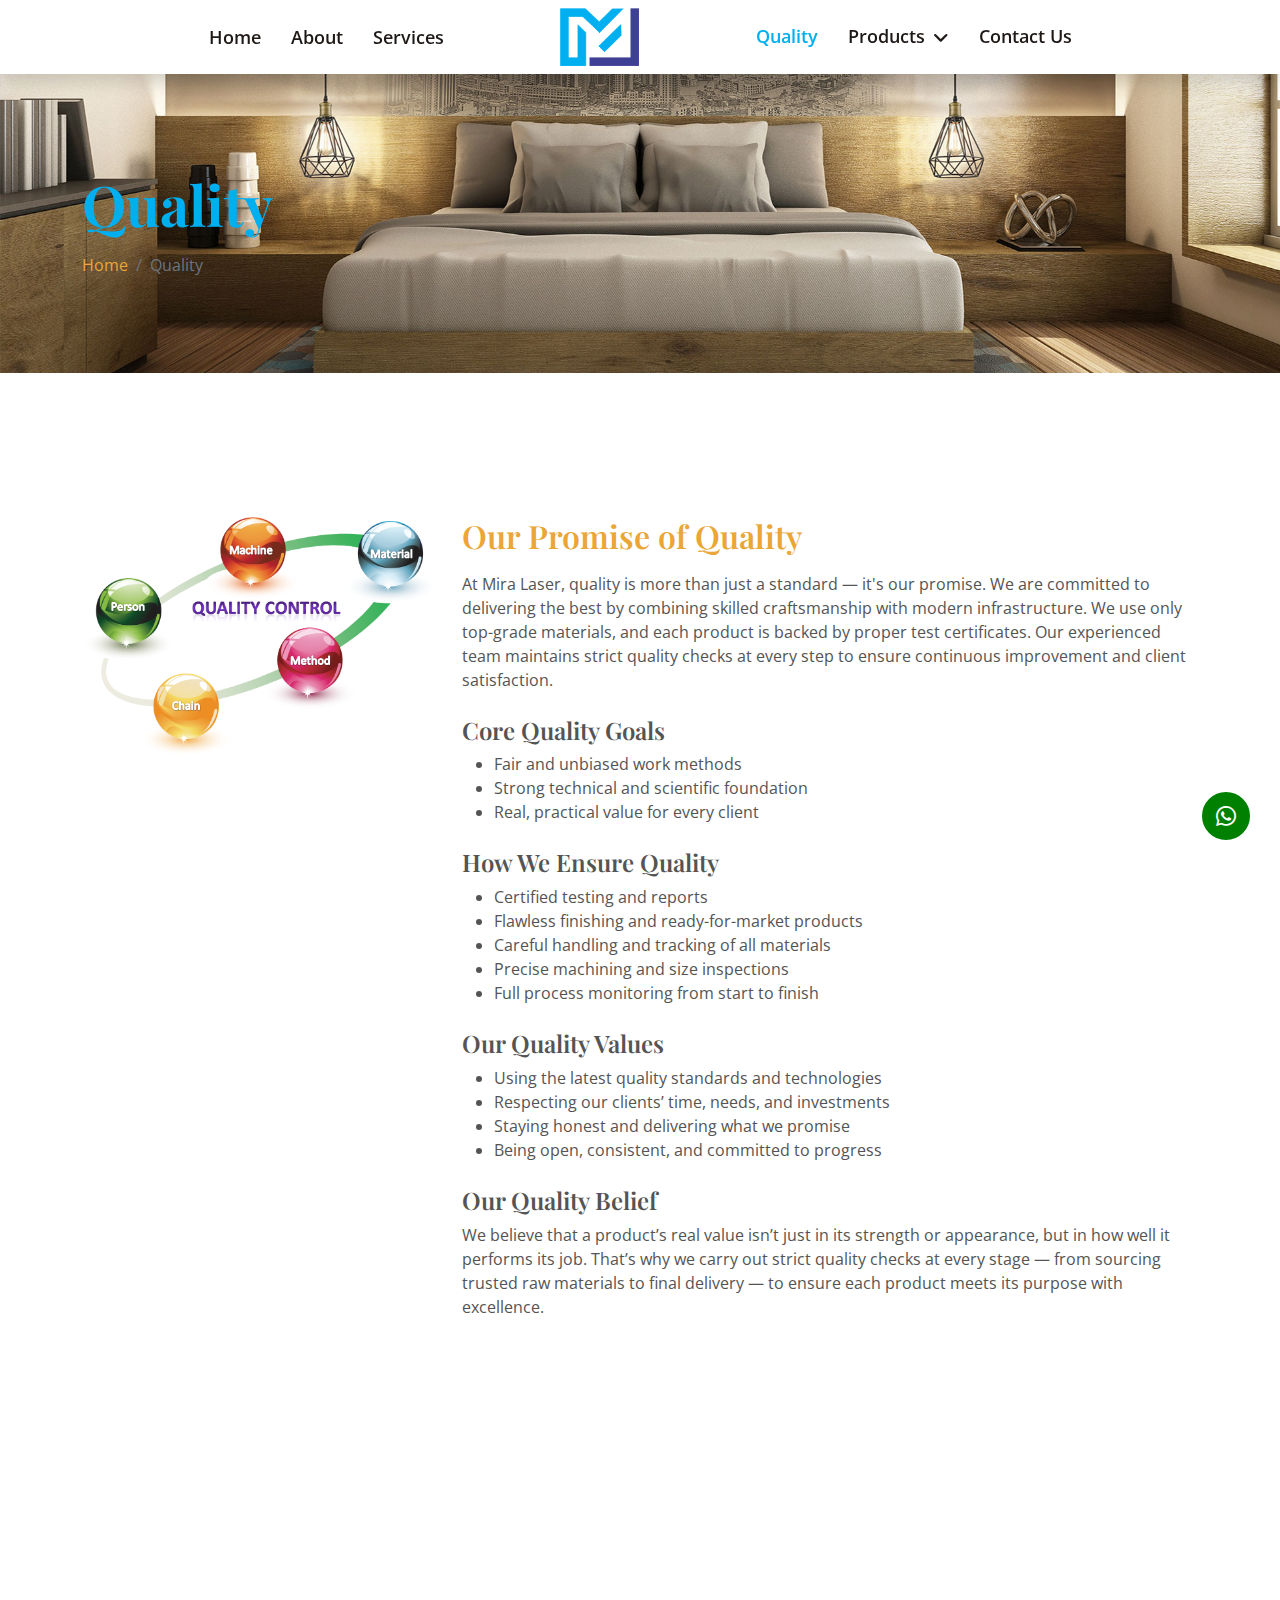
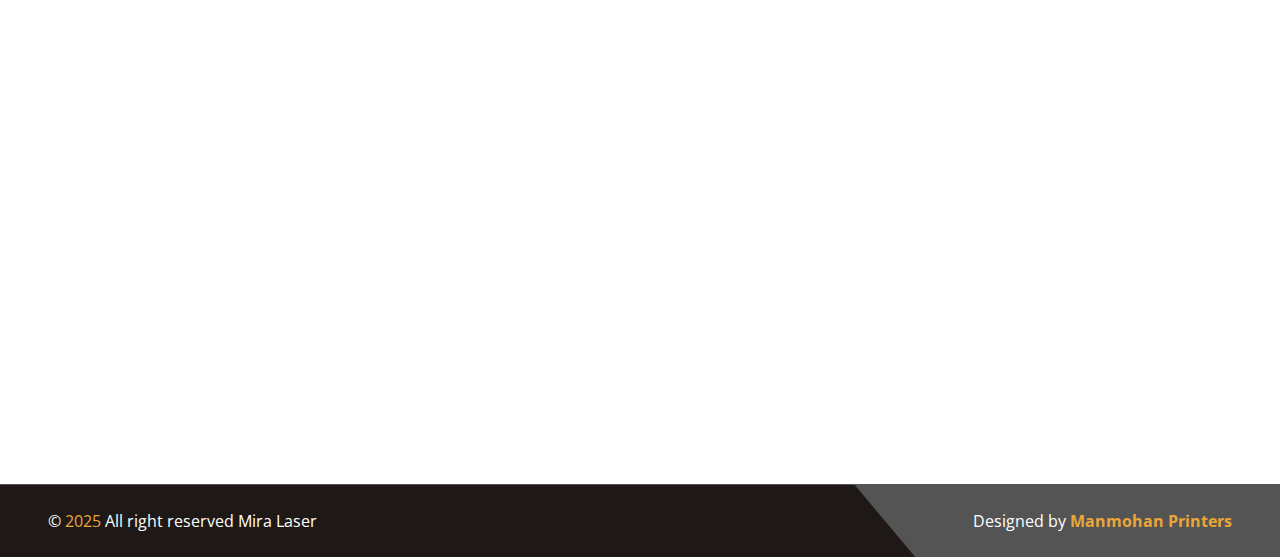
<file: quality.html>
<!DOCTYPE html>
<html lang="en">

<head>
    <meta charset="utf-8">
   <title>Mira Laser</title>
    <meta content="width=device-width, initial-scale=1.0" name="viewport">
    <meta content="" name="keywords">
    <meta content="" name="description">

    <!-- Favicon -->
    <link href="img/Meera Laser.png" rel="icon">

    <!-- Google Web Fonts -->
    <link rel="preconnect" href="https://fonts.googleapis.com">
    <link rel="preconnect" href="https://fonts.gstatic.com" crossorigin>
    <link href="https://fonts.googleapis.com/css2?family=Open+Sans:wght@400;500;600&family=Playfair+Display:wght@500;600;700&display=swap" rel="stylesheet"> 

    <!-- Icon Font Stylesheet -->
    <link href="https://cdnjs.cloudflare.com/ajax/libs/font-awesome/5.10.0/css/all.min.css" rel="stylesheet">
    <link href="https://cdn.jsdelivr.net/npm/bootstrap-icons@1.4.1/font/bootstrap-icons.css" rel="stylesheet">

    <!-- Libraries Stylesheet -->
    <link href="lib/animate/animate.min.css" rel="stylesheet">
    <link href="lib/owlcarousel/assets/owl.carousel.min.css" rel="stylesheet">
    <link href="lib/lightbox/css/lightbox.min.css" rel="stylesheet">
        <link href="https://cdnjs.cloudflare.com/ajax/libs/font-awesome/6.5.0/css/all.min.css" rel="stylesheet">

    <!-- Customized Bootstrap Stylesheet -->
    <link href="css/bootstrap.min.css" rel="stylesheet">

    <!-- Template Stylesheet -->
    <link href="css/style.css" rel="stylesheet">
</head>

<body>
    <!-- Spinner Start -->
    <div id="spinner" class="show bg-white position-fixed translate-middle w-100 vh-100 top-50 start-50 d-flex align-items-center justify-content-center">
        <div class="spinner-grow text-primary" role="status"></div>
    </div>
    <!-- Spinner End -->


    <!-- Navbar Start -->
    <nav class="navbar navbar-expand-lg bg-white navbar-light fixed-top shadow py-lg-0 px-4 px-lg-5 wow fadeIn" data-wow-delay="0.1s">
        <a href="index.html" class="navbar-brand d-block d-lg-none">
            <h1 class="text-primary">Photozone</h1>
        </a>
        <button type="button" class="navbar-toggler" data-bs-toggle="collapse" data-bs-target="#navbarCollapse">
            <span class="navbar-toggler-icon"></span>
        </button>
        <div class="collapse navbar-collapse justify-content-between py-4 py-lg-0" id="navbarCollapse">
            <div class="navbar-nav ms-auto py-0">
                <a href="index.html" class="nav-item nav-link">Home</a>
                <a href="about.html" class="nav-item nav-link">About</a>
                <a href="service.html" class="nav-item nav-link">Services</a>
            </div>
            <a href="index.html" class="navbar-brand bg-white py-2 mx-3 d-none d-lg-block" style="width: 250px; text-align: center; display: flex; align-items: center; justify-content: center;"><img src="./img/Meera Laser.png" class="img-fluid" alt="" style="height: 58px; max-width: 100%;">
            </a>
            <div class="navbar-nav me-auto py-0">
                <a href="project.html" class="nav-item nav-link active">Quality</a>
                <div class="nav-item dropdown">
                    <a href="#" class="nav-link dropdown-toggle" data-bs-toggle="dropdown">Products</a>
                    <div class="dropdown-menu rounded-0 shadow-sm border-0 m-0">
                       <a href="center-table.html" class="dropdown-item">Center Table</a>
                        <a href="dining-table.html" class="dropdown-item">Dining Table</a>
                        <a href="grill&partation.html" class="dropdown-item">Grills & Partation</a>
                        <a href="cansole-table.html" class="dropdown-item">Cansole Table </a>
                        <a href="sofa&chairs.html" class="dropdown-item">Sofa & Chairs</a>
                        <a href="side-table.html" class="dropdown-item">Side Table</a>
                        <a href="wall-art.html" class="dropdown-item">Wall Art & Jullas</a>
                        <a href="mirror.html" class="dropdown-item">Mirrors & Frames</a>
                    </div>
                </div>
 <a href="contact.html" class="nav-item nav-link">Contact Us</a>            </div>
        </div>
    </nav>
    <!-- Navbar End -->


    <!-- Header Start -->
    <div class="container-fluid hero-header py-5 mb-5" style="background-image: url('./img/./room-banner.jpg'); background-size: cover; background-position: center; background-repeat: no-repeat;">
        <div class="container py-5">
            <div class="row g-5 align-items-center">
                <div class="col-lg-6">
                    <h1 class="display-4 mb-3 animated slideInDown" style="color:#00afef;">Quality</h1>
                    <nav aria-label="breadcrumb animated slideInDown">
                        <ol class="breadcrumb mb-0">
                            <li class="breadcrumb-item"><a href="index.html">Home</a></li>
                            <li class="breadcrumb-item active" aria-current="page">Quality</li>
                        </ol>
                    </nav>
                </div>
            </div>
        </div>
    </div>
    <!-- Header End -->


    <!-- Project Start -->
    <div class="container-xxl py-5">
        <section class="container py-5">
  <div class="row align-items-start">
    <!-- Left Side Image -->
    <div class="col-md-4 mb-4 mb-md-0">
      <img src="./img/qu.png" alt="Quality at Mira Laser" class="img-fluid">
    </div>

    <!-- Right Side Content -->
    <div class="col-md-8">
      <h2 class="text-primary mb-3">Our Promise of Quality</h2>
      <p>At Mira Laser, quality is more than just a standard — it's our promise. We are committed to delivering the best by combining skilled craftsmanship with modern infrastructure. We use only top-grade materials, and each product is backed by proper test certificates. Our experienced team maintains strict quality checks at every step to ensure continuous improvement and client satisfaction.</p>
      
      <h4 class="mt-4 text-secondary">Core Quality Goals</h4>
      <ul>
        <li>Fair and unbiased work methods</li>
        <li>Strong technical and scientific foundation</li>
        <li>Real, practical value for every client</li>
      </ul>

      <h4 class="mt-4 text-secondary">How We Ensure Quality</h4>
      <ul>
        <li>Certified testing and reports</li>
        <li>Flawless finishing and ready-for-market products</li>
        <li>Careful handling and tracking of all materials</li>
        <li>Precise machining and size inspections</li>
        <li>Full process monitoring from start to finish</li>
      </ul>

      <h4 class="mt-4 text-secondary">Our Quality Values</h4>
      <ul>
        <li>Using the latest quality standards and technologies</li>
        <li>Respecting our clients’ time, needs, and investments</li>
        <li>Staying honest and delivering what we promise</li>
        <li>Being open, consistent, and committed to progress</li>
      </ul>

      <h4 class="mt-4 text-secondary">Our Quality Belief</h4>
      <p>We believe that a product’s real value isn’t just in its strength or appearance, but in how well it performs its job. That’s why we carry out strict quality checks at every stage — from sourcing trusted raw materials to final delivery — to ensure each product meets its purpose with excellence.</p>
    </div>
  </div>
</section>


    </div>
    <!-- Project End -->


    <!-- Footer Start -->
    <div class="container-fluid footer position-relative bg-dark text-white-50 mt-5 py-5 px-4 px-lg-5 wow fadeIn" data-wow-delay="0.1s">
        <div class="row g-5 py-5">
            <div class="col-lg-6 pe-lg-5">
                <a href="index.html" class="navbar-brand">
                    <h1 class="display-5 text-primary">Mira Laser</h1>
                </a>
                <p>Mira Laser makes strong and stylish metal designs with expert workers and 10 years experience in fabrication, railing work, laser cutting, and custom metal solutions.  </p>
                <p><i class="fa fa-map-marker-alt me-2"></i>Ground FLoor Plot No 194., Laxmidas Compound, T.P Street, 6th Kumbharwada Mumbai 400004. </p>
                <p><i class="fa fa-phone-alt me-2"></i>+91 84595 35956</p>
                <p><i class="fa fa-phone-alt me-2"></i>+91 90798 18629</p>
                <p><i class="fa fa-envelope me-2"></i>miralaser25@gmail.com</p>
                <div class="d-flex justify-content-start mt-4">
                    <a class="btn btn-square btn-outline-primary rounded-circle me-2" href="https://x.com/"><i class="fab fa-x-twitter"></i></a>
                    <a class="btn btn-square btn-outline-primary rounded-circle me-2" href="https://www.facebook.com/"><i class="fab fa-facebook-f"></i></a>
                    <a class="btn btn-square btn-outline-primary rounded-circle me-2" href="https://in.linkedin.com/"><i class="fab fa-linkedin-in"></i></a>
                    <a class="btn btn-square btn-outline-primary rounded-circle me-2" href="https://www.instagram.com/"><i class="fab fa-instagram"></i></a>
                </div>
            </div>
            <div class="col-lg-6 ps-lg-5">
                <div class="row g-5">
                    <div class="col-sm-6">
                        <h4 class="text-light mb-4">Quick Links</h4>
                        <a class="btn btn-link" href="about.html">About Us</a>
                        <a class="btn btn-link" href="service.html">Our Services</a>
                        <a class="btn btn-link" href="">Quality</a>
                        <a class="btn btn-link" href="">Products</a>
                        <a class="btn btn-link" href="">Support</a>
                    </div>
                    <div class="col-sm-6">
                        <h4 class="text-light mb-4">Products</h4>
                        <a class="btn btn-link" href="cansole-table.html">Cansole Table</a>
                        <a class="btn btn-link" href="grill&partation.html">Grill & Partation</a>
                        <a class="btn btn-link" href="sofa&chairs.html">Sofa & Chairs</a>
                        <a class="btn btn-link" href="dining-table.html">Dining Table</a>
                        <a class="btn btn-link" href="wall-art.html">Wall Art & Jhulas </a>
                    </div>
                     <form action="https://api.web3forms.com/submit" method="POST">
                        <input type="hidden" name="access_key" value="f0b1004f-2bd5-4924-b688-ff222c0cffb2">
                        <input type="hidden" name="subject" value="New Quote Request Subscription">
                        <div class="w-100">
                            <div class="input-group">
                                <input type="email" name="email" class="form-control border-0 bg-secondary" 
                                    style="padding: 20px 30px; color: white;" 
                                    placeholder="Your Email Address" required>
                                <button type="submit" class="btn btn-primary px-4">Subscribe</button>
                            </div>
                        </div>
                    </form>
                </div>
            </div>
        </div>
    </div>
    <!-- Footer End -->


    <!-- Copyright Start -->
   <div class="container-fluid bg-dark text-white border-top border-secondary px-0">
        <div class="d-flex flex-column flex-md-row justify-content-between">
            <div class="py-4 px-5 text-center text-md-start">
                <p class="mb-0">&copy; <a class="text-primary" href="#">2025</a> All right reserved Mira Laser</p>
            </div>
            <div class="py-4 px-5 bg-secondary footer-shape position-relative text-center text-md-end">
                <p class="mb-0">Designed by <a class="text-primary fw-bold" href="https://htmlcodex.com">Manmohan Printers</a></p>
            </div>
        </div>
    </div>
    <!-- Copyright End -->


    <!-- Back to Top -->
<a href="javascript:void(0);"
   onclick="window.open('https://wa.me/918459535956', '_blank')"
   class="btn btn-lg btn-primary btn-lg-square rounded-circle back-to-top"
   style="color: white; background: green; border: 2px solid green;"
   title="Chat on WhatsApp">
   <i class="bi bi-whatsapp"></i>
</a>

    <!-- JavaScript Libraries -->
    <script src="https://code.jquery.com/jquery-3.4.1.min.js"></script>
    <script src="https://cdn.jsdelivr.net/npm/bootstrap@5.0.0/dist/js/bootstrap.bundle.min.js"></script>
    <script src="lib/wow/wow.min.js"></script>
    <script src="lib/easing/easing.min.js"></script>
    <script src="lib/waypoints/waypoints.min.js"></script>
    <script src="lib/counterup/counterup.min.js"></script>
    <script src="lib/owlcarousel/owl.carousel.min.js"></script>
    <script src="lib/lightbox/js/lightbox.min.js"></script>

    <!-- Template Javascript -->
    <script src="js/main.js"></script>
</body>

</html>
</file>
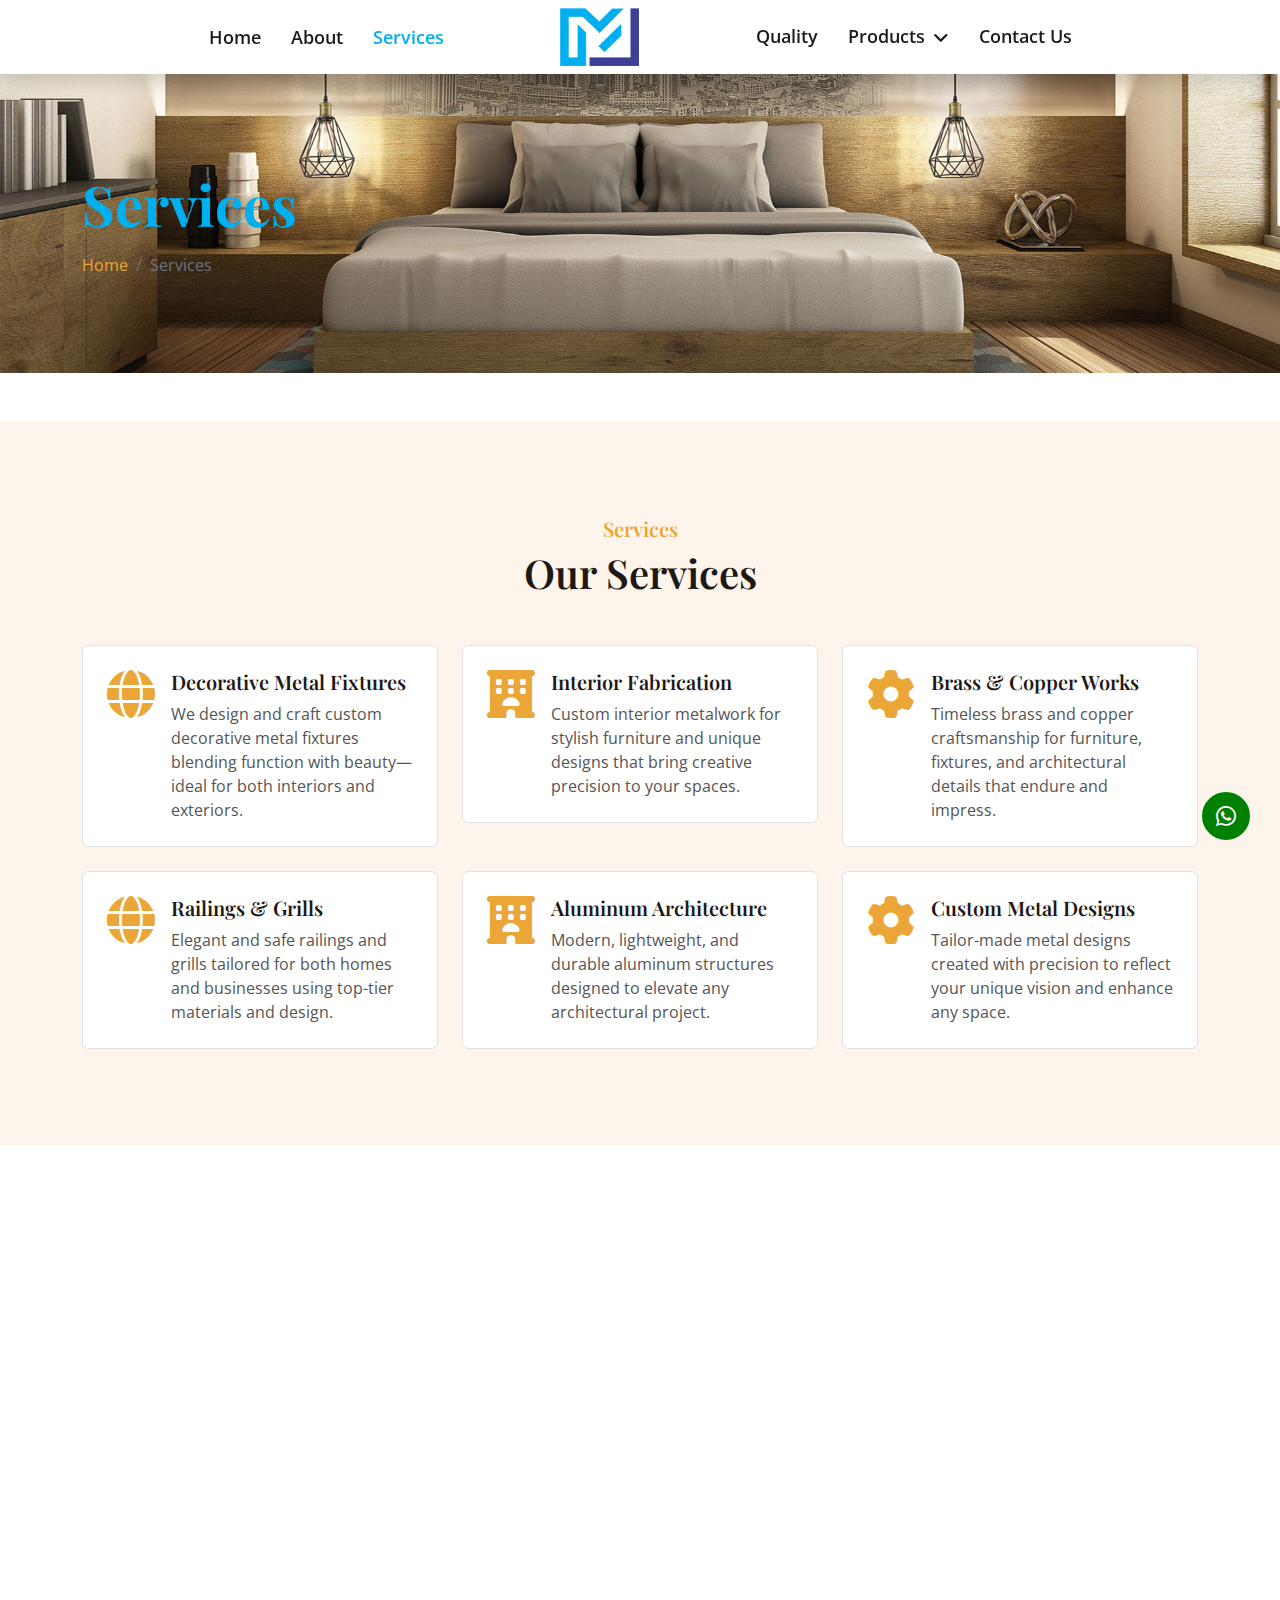
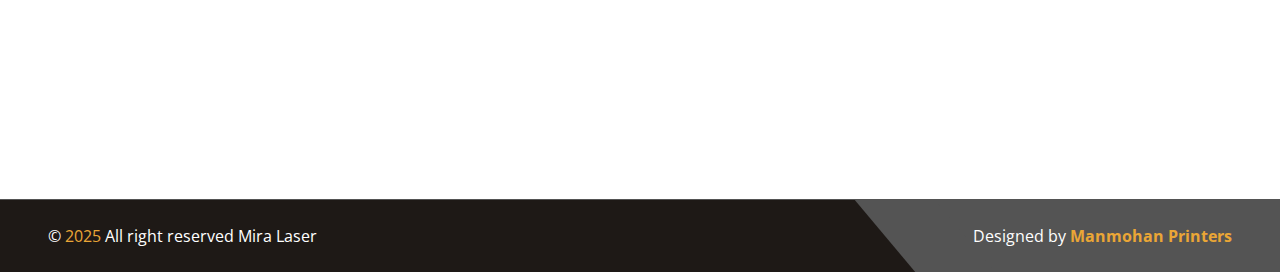
<file: service.html>
<!DOCTYPE html>
<html lang="en">

<head>
    <meta charset="utf-8">
   <title>Mira Laser</title>
    <meta content="width=device-width, initial-scale=1.0" name="viewport">
    <meta content="" name="keywords">
    <meta content="" name="description">

    <!-- Favicon -->
    <link href="img/Meera Laser.png" rel="icon">

    <!-- Google Web Fonts -->
    <link rel="preconnect" href="https://fonts.googleapis.com">
    <link rel="preconnect" href="https://fonts.gstatic.com" crossorigin>
    <link href="https://fonts.googleapis.com/css2?family=Open+Sans:wght@400;500;600&family=Playfair+Display:wght@500;600;700&display=swap" rel="stylesheet"> 

    <!-- Icon Font Stylesheet -->
    <link href="https://cdnjs.cloudflare.com/ajax/libs/font-awesome/5.10.0/css/all.min.css" rel="stylesheet">
    <link href="https://cdn.jsdelivr.net/npm/bootstrap-icons@1.4.1/font/bootstrap-icons.css" rel="stylesheet">

    <!-- Libraries Stylesheet -->
    <link href="lib/animate/animate.min.css" rel="stylesheet">
    <link href="lib/owlcarousel/assets/owl.carousel.min.css" rel="stylesheet">
    <link href="lib/lightbox/css/lightbox.min.css" rel="stylesheet">
        <link href="https://cdnjs.cloudflare.com/ajax/libs/font-awesome/6.5.0/css/all.min.css" rel="stylesheet">

    <!-- Customized Bootstrap Stylesheet -->
    <link href="css/bootstrap.min.css" rel="stylesheet">

    <!-- Template Stylesheet -->
    <link href="css/style.css" rel="stylesheet">
</head>

<body>
    <!-- Spinner Start -->
    <div id="spinner" class="show bg-white position-fixed translate-middle w-100 vh-100 top-50 start-50 d-flex align-items-center justify-content-center">
        <div class="spinner-grow text-primary" role="status"></div>
    </div>
    <!-- Spinner End -->


    <!-- Navbar Start -->
    <nav class="navbar navbar-expand-lg bg-white navbar-light fixed-top shadow py-lg-0 px-4 px-lg-5 wow fadeIn" data-wow-delay="0.1s">
        <a href="index.html" class="navbar-brand d-block d-lg-none">
            <h1 class="text-primary">Photozone</h1>
        </a>
        <button type="button" class="navbar-toggler" data-bs-toggle="collapse" data-bs-target="#navbarCollapse">
            <span class="navbar-toggler-icon"></span>
        </button>
        <div class="collapse navbar-collapse justify-content-between py-4 py-lg-0" id="navbarCollapse">
            <div class="navbar-nav ms-auto py-0">
                <a href="index.html" class="nav-item nav-link">Home</a>
                <a href="about.html" class="nav-item nav-link">About</a>
                <a href="service.html" class="nav-item nav-link active">Services</a>
            </div>
            <a href="index.html" class="navbar-brand bg-white py-2 mx-3 d-none d-lg-block" style="width: 250px; text-align: center; display: flex; align-items: center; justify-content: center;"><img src="./img/Meera Laser.png" class="img-fluid" alt="" style="height: 58px; max-width: 100%;">
            </a>
            <div class="navbar-nav me-auto py-0">
                <a href="quality.html" class="nav-item nav-link">Quality</a>
                <div class="nav-item dropdown">
                    <a href="#" class="nav-link dropdown-toggle" data-bs-toggle="dropdown">Products</a>
                    <div class="dropdown-menu rounded-0 shadow-sm border-0 m-0">
                         <a href="center-table.html" class="dropdown-item">Center Table</a>
                        <a href="dining-table.html" class="dropdown-item">Dining Table</a>
                        <a href="grill&partation.html" class="dropdown-item">Grills & Partation</a>
                        <a href="cansole-table.html" class="dropdown-item">Cansole Table </a>
                        <a href="sofa&chairs.html" class="dropdown-item">Sofa & Chairs</a>
                        <a href="side-table.html" class="dropdown-item">Side Table</a>
                        <a href="wall-art.html" class="dropdown-item">Wall Art & Jullas</a>
                        <a href="mirror.html" class="dropdown-item">Mirrors & Frames</a>
                    </div>
                </div>
 <a href="contact.html" class="nav-item nav-link">Contact Us</a>            </div>
        </div>
    </nav>
    <!-- Navbar End -->


    <!-- Header Start -->
   <div class="container-fluid hero-header py-5 mb-5" style="background-image: url('./img/./room-banner.jpg'); background-size: cover; background-position: center; background-repeat: no-repeat;">
        <div class="container py-5">
            <div class="row g-5 align-items-center">
                <div class="col-lg-6">
                    <h1 class="display-4 mb-3 animated slideInDown" style="color:#00afef;">Services</h1>
                    <nav aria-label="breadcrumb animated slideInDown">
                        <ol class="breadcrumb mb-0">
                            <li class="breadcrumb-item"><a href="index.html">Home</a></li>
                            <li class="breadcrumb-item active" aria-current="page">Services</li>
                        </ol>
                    </nav>
                </div>
            </div>
        </div>
    </div>
    <!-- Header End -->


    <!-- Service Start -->
    <div class="container-fluid bg-light service py-5">
    <div class="container py-5">
        <div class="text-center mb-5">
            <h5 class="section-title px-3 text-primary">Services</h5>
            <h1 class="mb-0">Our Services</h1>
        </div>
        <div class="row g-4">
            <!-- Service Item -->
            <div class="col-md-6 col-lg-4">
                <div class="bg-white border rounded p-4 d-flex">
                    <div class="me-3">
                        <i class="fa fa-globe fa-3x text-primary"></i>
                    </div>
                    <div>
                        <h5>Decorative Metal Fixtures</h5>
                        <p class="mb-0">We design and craft custom decorative metal fixtures blending function with beauty—ideal for both interiors and exteriors.</p>
                    </div>
                </div>
            </div>

            <!-- Service Item -->
            <div class="col-md-6 col-lg-4">
                <div class="bg-white border rounded p-4 d-flex">
                    <div class="me-3">
                        <i class="fa fa-hotel fa-3x text-primary"></i>
                    </div>
                    <div>
                        <h5>Interior Fabrication</h5>
                        <p class="mb-0">Custom interior metalwork for stylish furniture and unique designs that bring creative precision to your spaces.</p>
                    </div>
                </div>
            </div>

            <!-- Service Item -->
            <div class="col-md-6 col-lg-4">
                <div class="bg-white border rounded p-4 d-flex">
                    <div class="me-3">
                        <i class="fa fa-cog fa-3x text-primary"></i>
                    </div>
                    <div>
                        <h5>Brass & Copper Works</h5>
                        <p class="mb-0">Timeless brass and copper craftsmanship for furniture, fixtures, and architectural details that endure and impress.</p>
                    </div>
                </div>
            </div>

            <!-- Service Item -->
            <div class="col-md-6 col-lg-4">
                <div class="bg-white border rounded p-4 d-flex">
                    <div class="me-3">
                        <i class="fa fa-globe fa-3x text-primary"></i>
                    </div>
                    <div>
                        <h5>Railings & Grills</h5>
                        <p class="mb-0">Elegant and safe railings and grills tailored for both homes and businesses using top-tier materials and design.</p>
                    </div>
                </div>
            </div>

            <!-- Service Item -->
            <div class="col-md-6 col-lg-4">
                <div class="bg-white border rounded p-4 d-flex">
                    <div class="me-3">
                        <i class="fa fa-hotel fa-3x text-primary"></i>
                    </div>
                    <div>
                        <h5>Aluminum Architecture</h5>
                        <p class="mb-0">Modern, lightweight, and durable aluminum structures designed to elevate any architectural project.</p>
                    </div>
                </div>
            </div>

            <!-- Service Item -->
            <div class="col-md-6 col-lg-4">
                <div class="bg-white border rounded p-4 d-flex">
                    <div class="me-3">
                        <i class="fa fa-cog fa-3x text-primary"></i>
                    </div>
                    <div>
                        <h5>Custom Metal Designs</h5>
                        <p class="mb-0">Tailor-made metal designs created with precision to reflect your unique vision and enhance any space.</p>
                    </div>
                </div>
            </div>

        </div>
    </div>
</div>

    <!-- Service End -->


  


    <!-- Footer Start -->
    <div class="container-fluid footer position-relative bg-dark text-white-50 mt-5 py-5 px-4 px-lg-5 wow fadeIn" data-wow-delay="0.1s">
        <div class="row g-5 py-5">
            <div class="col-lg-6 pe-lg-5">
                <a href="index.html" class="navbar-brand">
                    <h1 class="display-5 text-primary">Mira Laser</h1>
                </a>
                <p>Mira Laser makes strong and stylish metal designs with expert workers and 10 years experience in fabrication, railing work, laser cutting, and custom metal solutions.  </p>
                <p><i class="fa fa-map-marker-alt me-2"></i>Ground FLoor Plot No 194., Laxmidas Compound, T.P Street, 6th Kumbharwada Mumbai 400004. </p>
                <p><i class="fa fa-phone-alt me-2"></i>+91 84595 35956</p>
                <p><i class="fa fa-phone-alt me-2"></i>+91 90798 18629</p>
                <p><i class="fa fa-envelope me-2"></i>miralaser25@gmail.com</p>
                <div class="d-flex justify-content-start mt-4">
                    <a class="btn btn-square btn-outline-primary rounded-circle me-2" href="https://x.com/"><i class="fab fa-x-twitter"></i></a>
                    <a class="btn btn-square btn-outline-primary rounded-circle me-2" href="https://www.facebook.com/"><i class="fab fa-facebook-f"></i></a>
                    <a class="btn btn-square btn-outline-primary rounded-circle me-2" href="https://in.linkedin.com/"><i class="fab fa-linkedin-in"></i></a>
                    <a class="btn btn-square btn-outline-primary rounded-circle me-2" href="https://www.instagram.com/"><i class="fab fa-instagram"></i></a>
                </div>
            </div>
            <div class="col-lg-6 ps-lg-5">
                <div class="row g-5">
                    <div class="col-sm-6">
                        <h4 class="text-light mb-4">Quick Links</h4>
                        <a class="btn btn-link" href="about.html">About Us</a>
                        <a class="btn btn-link" href="service.html">Our Services</a>
                        <a class="btn btn-link" href="">Quality</a>
                        <a class="btn btn-link" href="">Products</a>
                        <a class="btn btn-link" href="">Support</a>
                    </div>
                    <div class="col-sm-6">
                        <h4 class="text-light mb-4">Products</h4>
                        <a class="btn btn-link" href="cansole-table.html">Cansole Table</a>
                        <a class="btn btn-link" href="grill&partation.html">Grill & Partation</a>
                        <a class="btn btn-link" href="sofa&chairs.html">Sofa & Chairs</a>
                        <a class="btn btn-link" href="dining-table.html">Dining Table</a>
                        <a class="btn btn-link" href="wall-art.html">Wall Art & Jhulas </a>
                    </div>
                     <form action="https://api.web3forms.com/submit" method="POST">
                        <input type="hidden" name="access_key" value="f0b1004f-2bd5-4924-b688-ff222c0cffb2">
                        <input type="hidden" name="subject" value="New Quote Request Subscription">
                        <div class="w-100">
                            <div class="input-group">
                                <input type="email" name="email" class="form-control border-0 bg-secondary" 
                                    style="padding: 20px 30px; color: white;" 
                                    placeholder="Your Email Address" required>
                                <button type="submit" class="btn btn-primary px-4">Subscribe</button>
                            </div>
                        </div>
                    </form>
                </div>
            </div>
        </div>
    </div>
    <!-- Footer End -->


    <!-- Copyright Start -->
   <div class="container-fluid bg-dark text-white border-top border-secondary px-0">
        <div class="d-flex flex-column flex-md-row justify-content-between">
            <div class="py-4 px-5 text-center text-md-start">
                <p class="mb-0">&copy; <a class="text-primary" href="#">2025</a> All right reserved Mira Laser</p>
            </div>
            <div class="py-4 px-5 bg-secondary footer-shape position-relative text-center text-md-end">
                <p class="mb-0">Designed by <a class="text-primary fw-bold" href="https://htmlcodex.com">Manmohan Printers</a></p>
            </div>
        </div>
    </div>
    <!-- Copyright End -->


    <!-- Back to Top -->
<a href="javascript:void(0);"
   onclick="window.open('https://wa.me/918459535956', '_blank')"
   class="btn btn-lg btn-primary btn-lg-square rounded-circle back-to-top"
   style="color: white; background: green; border: 2px solid green;"
   title="Chat on WhatsApp">
   <i class="bi bi-whatsapp"></i>
</a>

    <!-- JavaScript Libraries -->
    <script src="https://code.jquery.com/jquery-3.4.1.min.js"></script>
    <script src="https://cdn.jsdelivr.net/npm/bootstrap@5.0.0/dist/js/bootstrap.bundle.min.js"></script>
    <script src="lib/wow/wow.min.js"></script>
    <script src="lib/easing/easing.min.js"></script>
    <script src="lib/waypoints/waypoints.min.js"></script>
    <script src="lib/counterup/counterup.min.js"></script>
    <script src="lib/owlcarousel/owl.carousel.min.js"></script>
    <script src="lib/lightbox/js/lightbox.min.js"></script>

    <!-- Template Javascript -->
    <script src="js/main.js"></script>
</body>

</html>
</file>
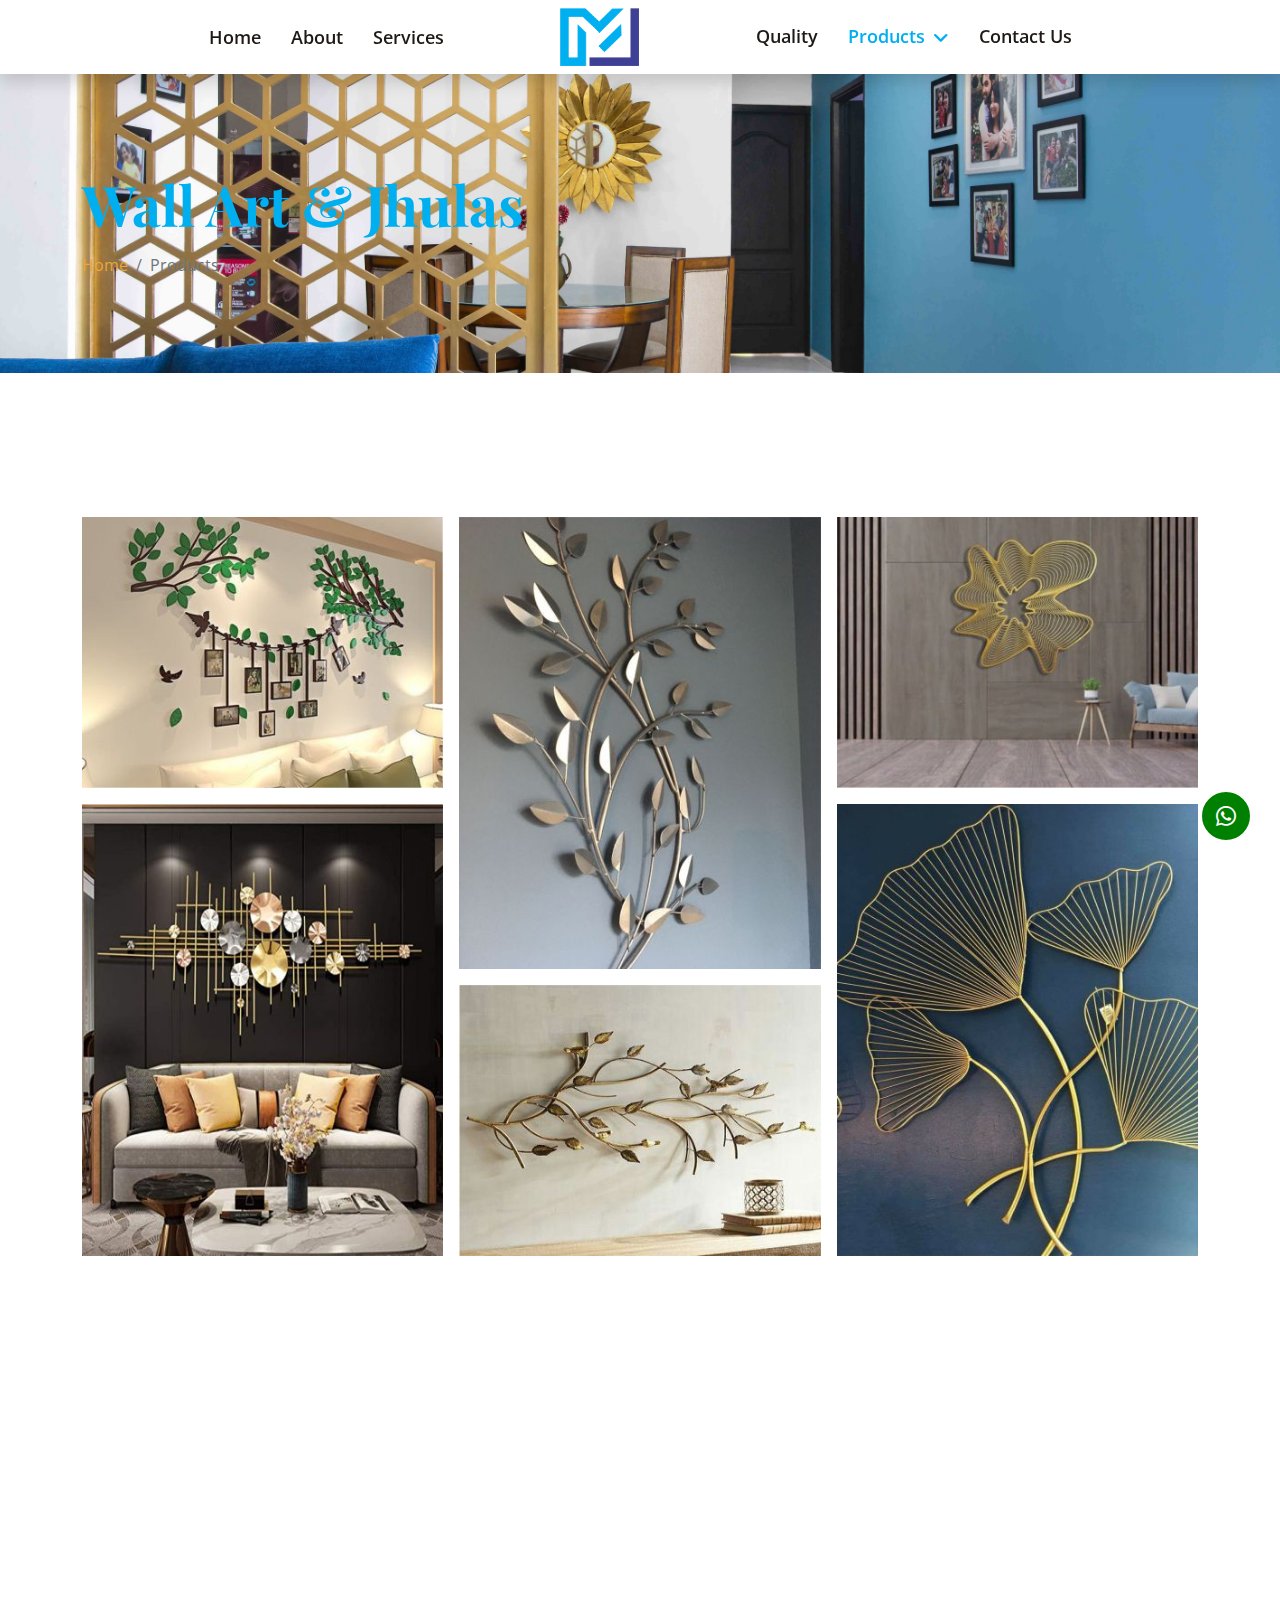
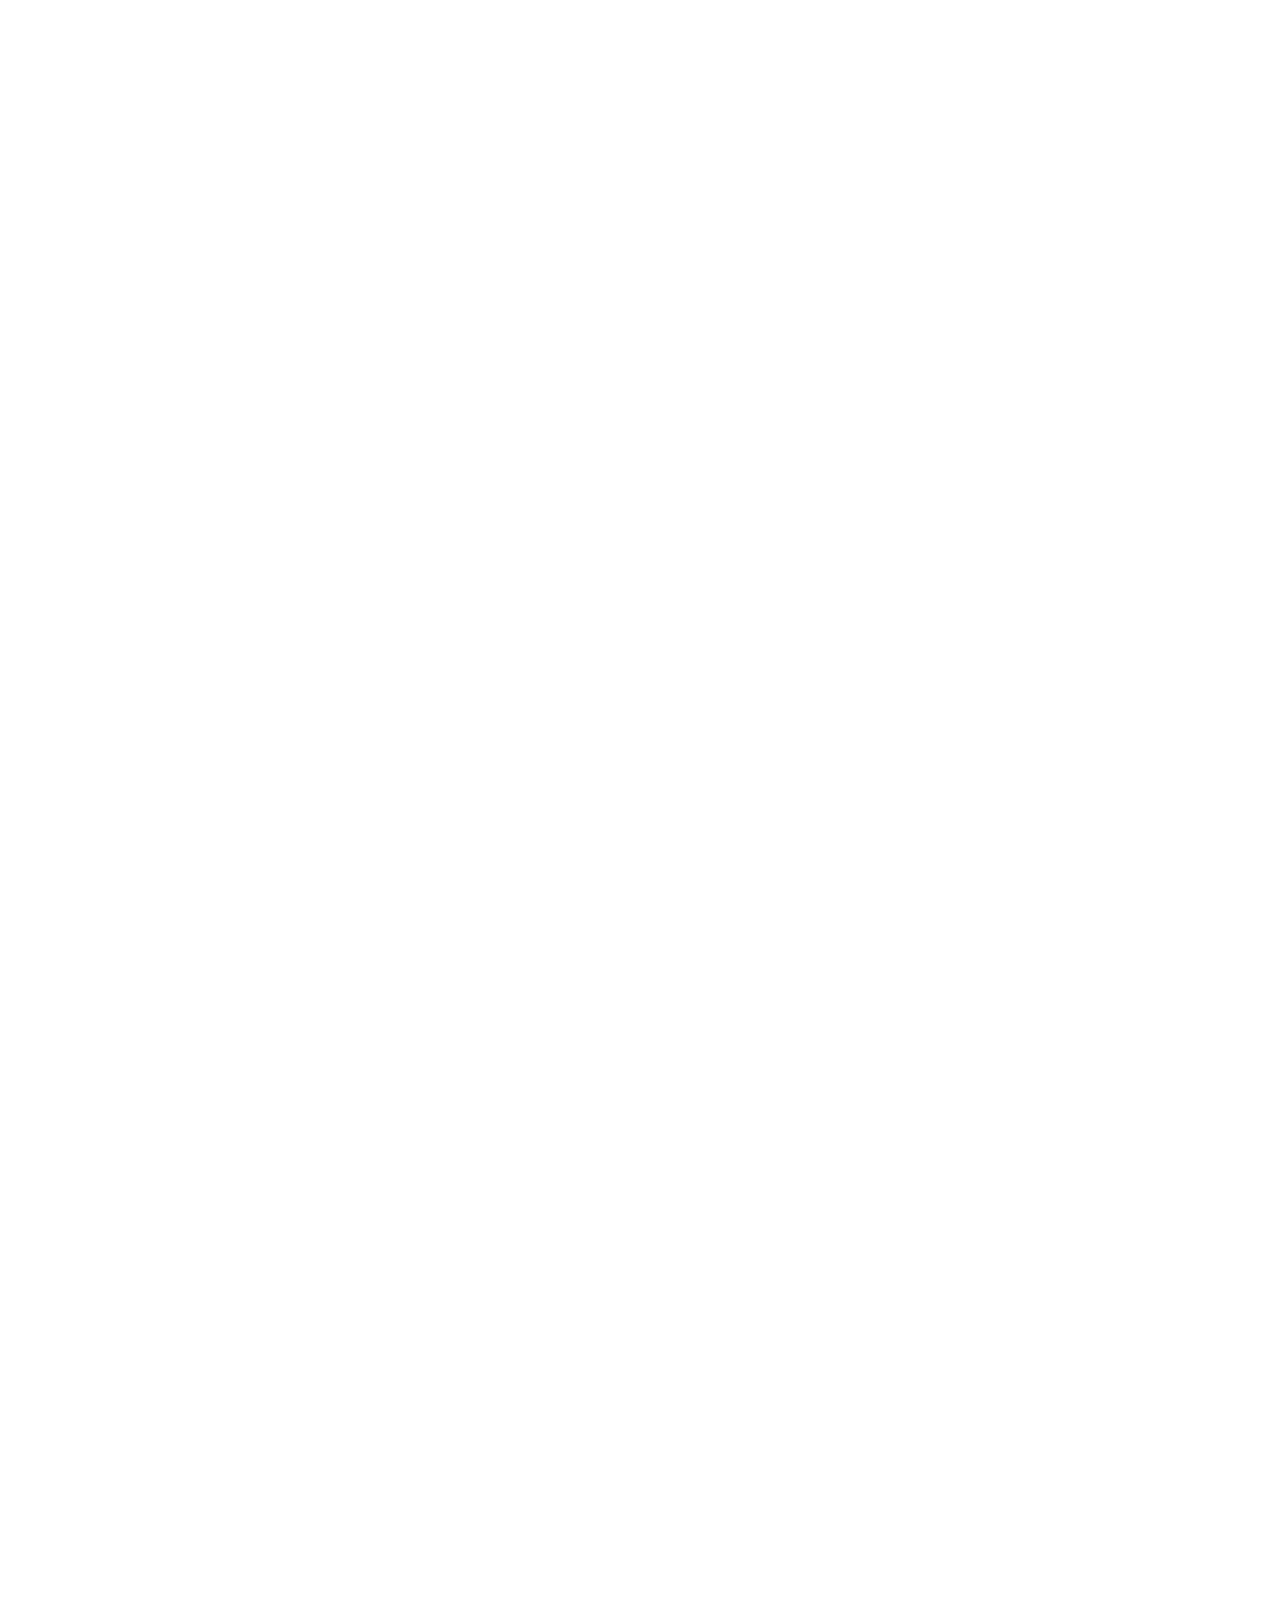
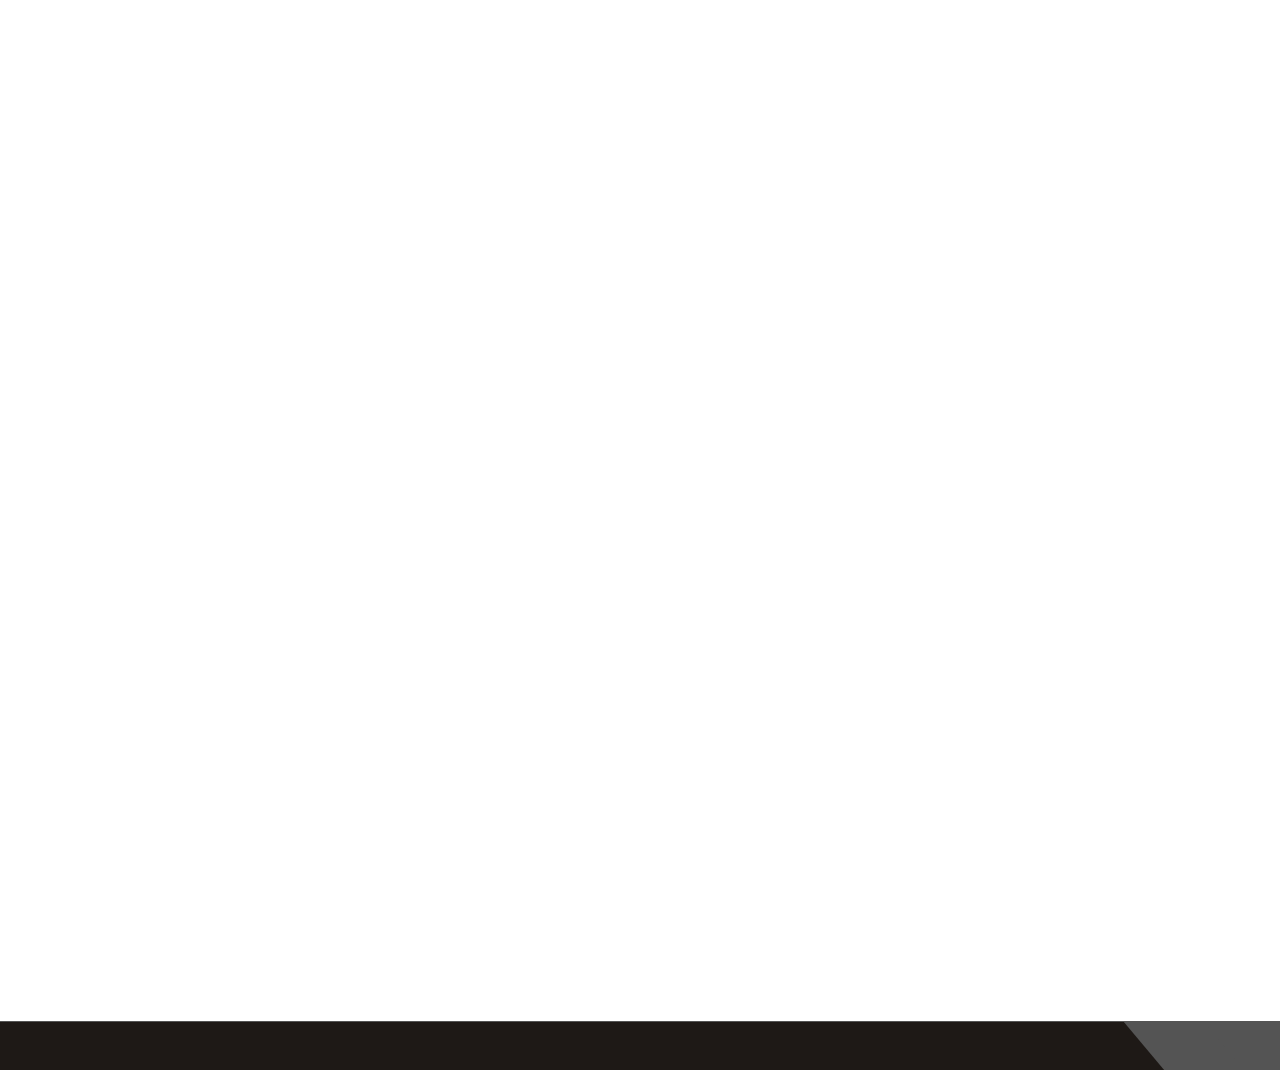
<file: wall-art.html>
<!DOCTYPE html>
<html lang="en">

<head>
    <meta charset="utf-8">
   <title>Mira Laser</title>
    <meta content="width=device-width, initial-scale=1.0" name="viewport">
    <meta content="" name="keywords">
    <meta content="" name="description">

    <!-- Favicon -->
    <link href="img/Meera Laser.png" rel="icon">

    <!-- Google Web Fonts -->
    <link rel="preconnect" href="https://fonts.googleapis.com">
    <link rel="preconnect" href="https://fonts.gstatic.com" crossorigin>
    <link href="https://fonts.googleapis.com/css2?family=Open+Sans:wght@400;500;600&family=Playfair+Display:wght@500;600;700&display=swap" rel="stylesheet"> 

    <!-- Icon Font Stylesheet -->
    <link href="https://cdnjs.cloudflare.com/ajax/libs/font-awesome/5.10.0/css/all.min.css" rel="stylesheet">
    <link href="https://cdn.jsdelivr.net/npm/bootstrap-icons@1.4.1/font/bootstrap-icons.css" rel="stylesheet">

    <!-- Libraries Stylesheet -->
    <link href="lib/animate/animate.min.css" rel="stylesheet">
    <link href="lib/owlcarousel/assets/owl.carousel.min.css" rel="stylesheet">
    <link href="lib/lightbox/css/lightbox.min.css" rel="stylesheet">
        <link href="https://cdnjs.cloudflare.com/ajax/libs/font-awesome/6.5.0/css/all.min.css" rel="stylesheet">

    <!-- Customized Bootstrap Stylesheet -->
    <link href="css/bootstrap.min.css" rel="stylesheet">

    <!-- Template Stylesheet -->
    <link href="css/style.css" rel="stylesheet">
</head>

<body>
    <!-- Spinner Start -->
    <div id="spinner" class="show bg-white position-fixed translate-middle w-100 vh-100 top-50 start-50 d-flex align-items-center justify-content-center">
        <div class="spinner-grow text-primary" role="status"></div>
    </div>
    <!-- Spinner End -->


    <!-- Navbar Start -->
    <nav class="navbar navbar-expand-lg bg-white navbar-light fixed-top shadow py-lg-0 px-4 px-lg-5 wow fadeIn" data-wow-delay="0.1s">
        <a href="index.html" class="navbar-brand d-block d-lg-none">
            <h1 class="text-primary">Photozone</h1>
        </a>
        <button type="button" class="navbar-toggler" data-bs-toggle="collapse" data-bs-target="#navbarCollapse">
            <span class="navbar-toggler-icon"></span>
        </button>
        <div class="collapse navbar-collapse justify-content-between py-4 py-lg-0" id="navbarCollapse">
            <div class="navbar-nav ms-auto py-0">
                <a href="index.html" class="nav-item nav-link">Home</a>
                <a href="about.html" class="nav-item nav-link">About</a>
                <a href="service.html" class="nav-item nav-link">Services</a>
            </div>
             <a href="index.html" class="navbar-brand bg-white py-2 mx-3 d-none d-lg-block" style="width: 250px; text-align: center; display: flex; align-items: center; justify-content: center;"><img src="./img/Meera Laser.png" class="img-fluid" alt="" style="height: 58px; max-width: 100%;">
            </a>
            <div class="navbar-nav me-auto py-0">
                <a href="quality.html" class="nav-item nav-link">Quality</a>
                <div class="nav-item dropdown">
                    <a href="#" class="nav-link dropdown-toggle active" data-bs-toggle="dropdown">Products</a>
                    <div class="dropdown-menu rounded-0 shadow-sm border-0 m-0">
                         <a href="center-table.html" class="dropdown-item">Center Table</a>
                        <a href="dining-table.html" class="dropdown-item">Dining Table</a>
                        <a href="grill&partation.html" class="dropdown-item">Grills & Partation</a>
                        <a href="cansole-table.html" class="dropdown-item">Cansole Table </a>
                        <a href="sofa&chairs.html" class="dropdown-item">Sofa & Chairs</a>
                        <a href="side-table.html" class="dropdown-item">Side Table</a>
                        <a href="wall-art.html" class="dropdown-item active">Wall Art & Jullas</a>
                        <a href="mirror.html" class="dropdown-item">Mirrors & Frames</a>
                    </div>
                </div>
 <a href="contact.html" class="nav-item nav-link">Contact Us</a>            </div>
        </div>
    </nav>
    <!-- Navbar End -->


    <!-- Header Start -->
     <div class="container-fluid hero-header py-5 mb-5" style="background-image: url('./img/banners/lasser-cut-banner.avif'); background-size: cover; background-position: center; background-repeat: no-repeat;">
        <div class="container py-5">
            <div class="row g-5 align-items-center">
                <div class="col-lg-6">
                    <h1 class="display-4 mb-3 animated slideInDown" style="color:#00afef;">Wall Art & Jhulas</h1>
                    <nav aria-label="breadcrumb animated slideInDown">
                        <ol class="breadcrumb mb-0">
                            <li class="breadcrumb-item"><a href="index.html">Home</a></li>
                            <li class="breadcrumb-item active" aria-current="page">Products</li>
                        </ol>
                    </nav>
                </div>
            </div>
        </div>
    </div>
    <!-- Header End -->


     <div class="container-xxl py-5">
    <div class="container">
        <div class="text-center mx-auto mb-5 wow fadeInUp" data-wow-delay="0.1s" style="max-width: 500px;">
            <p class="text-primary text-uppercase mb-2">Our Works</p>
            <h1 class="display-6 mb-0">Discover Our Unique And Creative Photoshoot</h1>
        </div>
        <div class="row g-3">
            <!-- Start of Repeated Block (12 times total) -->
            <div class="col-lg-4 col-md-6 wow fadeInUp" data-wow-delay="0.1s">
                <div class="row g-3">
                    <div class="col-12">
                        <div class="project-item">
                            <img class="img-fluid" src="img/wall-1.jpg" alt="">
                            <a class="project-title h5 mb-0" href="img/work-10.jpg" data-lightbox="project">Table</a>
                        </div>
                    </div>
                    <div class="col-12">
                        <div class="project-item">
                            <img class="img-fluid" src="img/wall-2.jpg" alt="">
                            <a class="project-title h5 mb-0" href="img/work-2-imp.jpg" data-lightbox="project">Rectunglas Table</a>
                        </div>
                    </div>
                </div>
            </div>

            <div class="col-lg-4 col-md-6 wow fadeInUp" data-wow-delay="0.3s">
                <div class="row g-3">
                    <div class="col-12">
                        <div class="project-item">
                            <img class="img-fluid" src="img/wall-3.jpg" alt="">
                            <a class="project-title h5 mb-0" href="img/work-4.jpg" data-lightbox="project">Round Table</a>
                        </div>
                    </div>
                    <div class="col-12">
                        <div class="project-item">
                            <img class="img-fluid" src="img/wall-4.jpg" alt="">
                            <a class="project-title h5 mb-0" href="img/dining.png" data-lightbox="project">Dining Table</a>
                        </div>
                    </div>
                </div>
            </div>

            <div class="col-lg-4 col-md-6 wow fadeInUp" data-wow-delay="0.5s">
                <div class="row g-3">
                    <div class="col-12">
                        <div class="project-item">
                            <img class="img-fluid" src="img/wall-5.jpg" alt="">
                            <a class="project-title h5 mb-0" href="img/work-9.jpg" data-lightbox="project">Center Table</a>
                        </div>
                    </div>
                    <div class="col-12">
                        <div class="project-item">
                            <img class="img-fluid" src="img/wall-6.jpg" alt="">
                            <a class="project-title h5 mb-0" href="img/work-5.jpg" data-lightbox="project">Console Table</a>
                        </div>
                    </div>
                </div>
            </div>

            <div class="col-lg-4 col-md-6 wow fadeInUp" data-wow-delay="0.7s">
                <div class="row g-3">
                    <div class="col-12">
                        <div class="project-item">
                            <img class="img-fluid" src="img/wall-7.jpg" alt="">
                            <a class="project-title h5 mb-0" href="img/work-6.jpg" data-lightbox="project">Urban Console Table</a>
                        </div>
                    </div>
                    <div class="col-12">
                        <div class="project-item">
                            <img class="img-fluid" src="img/side-8.jpg" alt="">
                            <a class="project-title h5 mb-0" href="img/work-3.jpg" data-lightbox="project">Coffee Table</a>
                        </div>
                    </div>
                </div>
            </div>

            <div class="col-lg-4 col-md-6 wow fadeInUp" data-wow-delay="0.1s">
                <div class="row g-3">
                    <div class="col-12">
                        <div class="project-item">
                            <img class="img-fluid" src="img/wall-9.jpg" alt="">
                            <a class="project-title h5 mb-0" href="img/work-10.jpg" data-lightbox="project">Table</a>
                        </div>
                    </div>
                    <div class="col-12">
                        <div class="project-item">
                            <img class="img-fluid" src="img/wall-10.jpg" alt="">
                            <a class="project-title h5 mb-0" href="img/work-2-imp.jpg" data-lightbox="project">Rectunglas Table</a>
                        </div>
                    </div>
                </div>
            </div>

            <div class="col-lg-4 col-md-6 wow fadeInUp" data-wow-delay="0.3s">
                <div class="row g-3">
                    <div class="col-12">
                        <div class="project-item">
                            <img class="img-fluid" src="img/wall-11.jpg" alt="">
                            <a class="project-title h5 mb-0" href="img/work-4.jpg" data-lightbox="project">Round Table</a>
                        </div>
                    </div>
                    <div class="col-12">
                        <div class="project-item">
                            <img class="img-fluid" src="img/wall-12.jpg" alt="">
                            <a class="project-title h5 mb-0" href="img/dining.png" data-lightbox="project">Dining Table</a>
                        </div>
                    </div>
                </div>
            </div>

            <div class="col-lg-4 col-md-6 wow fadeInUp" data-wow-delay="0.5s">
                <div class="row g-3">
                    <div class="col-12">
                        <div class="project-item">
                            <img class="img-fluid" src="img/wall-13.jpg" alt="">
                            <a class="project-title h5 mb-0" href="img/work-9.jpg" data-lightbox="project">Center Table</a>
                        </div>
                    </div>
                    <div class="col-12">
                        <div class="project-item">
                            <img class="img-fluid" src="img/wall-14.jpg" alt="">
                            <a class="project-title h5 mb-0" href="img/work-5.jpg" data-lightbox="project">Console Table</a>
                        </div>
                    </div>
                </div>
            </div>

            <div class="col-lg-4 col-md-6 wow fadeInUp" data-wow-delay="0.7s">
                <div class="row g-3">
                    <div class="col-12">
                        <div class="project-item">
                            <img class="img-fluid" src="img/wall-15.jpg" alt="">
                            <a class="project-title h5 mb-0" href="img/work-6.jpg" data-lightbox="project">Urban Console Table</a>
                        </div>
                    </div>
                    <div class="col-12">
                        <div class="project-item">
                            <img class="img-fluid" src="img/wall-16.jpg" alt="">
                            <a class="project-title h5 mb-0" href="img/work-3.jpg" data-lightbox="project">Coffee Table</a>
                        </div>
                    </div>
                </div>
            </div>

            <div class="col-lg-4 col-md-6 wow fadeInUp" data-wow-delay="0.1s">
                <div class="row g-3">
                    <div class="col-12">
                        <div class="project-item">
                            <img class="img-fluid" src="img/wall-17.jpg" alt="">
                            <a class="project-title h5 mb-0" href="img/work-10.jpg" data-lightbox="project">Table</a>
                        </div>
                    </div>
                    <div class="col-12">
                        <div class="project-item">
                            <img class="img-fluid" src="img/wall-18.jpg" alt="">
                            <a class="project-title h5 mb-0" href="img/work-2-imp.jpg" data-lightbox="project">Rectunglas Table</a>
                        </div>
                    </div>
                </div>
            </div>

            <div class="col-lg-4 col-md-6 wow fadeInUp" data-wow-delay="0.3s">
                <div class="row g-3">
                    <div class="col-12">
                        <div class="project-item">
                            <img class="img-fluid" src="img/wall-19.jpg" alt="">
                            <a class="project-title h5 mb-0" href="img/work-4.jpg" data-lightbox="project">Round Table</a>
                        </div>
                    </div>
                    <div class="col-12">
                        <div class="project-item">
                            <img class="img-fluid" src="img/wall-20.jpg" alt="">
                            <a class="project-title h5 mb-0" href="img/dining.png" data-lightbox="project">Dining Table</a>
                        </div>
                    </div>
                </div>
            </div>

            <div class="col-lg-4 col-md-6 wow fadeInUp" data-wow-delay="0.5s">
                <div class="row g-3">
                    <div class="col-12">
                        <div class="project-item">
                            <img class="img-fluid" src="img/wall-21.jpg" alt="">
                            <a class="project-title h5 mb-0" href="img/work-9.jpg" data-lightbox="project">Center Table</a>
                        </div>
                    </div>
                    <div class="col-12">
                        <div class="project-item">
                            <img class="img-fluid" src="img/wall-22.jpg" alt="">
                            <a class="project-title h5 mb-0" href="img/work-5.jpg" data-lightbox="project">Console Table</a>
                        </div>
                    </div>
                </div>
            </div>

            <div class="col-lg-4 col-md-6 wow fadeInUp" data-wow-delay="0.7s">
                <div class="row g-3">
                    <div class="col-12">
                        <div class="project-item">
                            <img class="img-fluid" src="img/wall-23.jpg" alt="">
                            <a class="project-title h5 mb-0" href="img/work-6.jpg" data-lightbox="project">Urban Console Table</a>
                        </div>
                    </div>
                    <div class="col-12">
                        <div class="project-item">
                            <img class="img-fluid" src="img/wall-24.jpg" alt="">
                            <a class="project-title h5 mb-0" href="img/work-3.jpg" data-lightbox="project">Coffee Table</a>
                        </div>
                    </div>
                </div>
            </div>
            <!-- End of Blocks -->
        </div>
    </div>
</div>

           <style>
    .project-title,
    .text-center p,
    .text-center h1 {
        display: none;
    }
       .project-item {
        overflow: hidden;
    }

    .project-item img {
        transition: transform 0.3s ease;
    }

    .project-item:hover img {
        transform: scale(1.05);
    }
</style>

    <!-- Footer Start -->
    <div class="container-fluid footer position-relative bg-dark text-white-50 mt-5 py-5 px-4 px-lg-5 wow fadeIn" data-wow-delay="0.1s">
        <div class="row g-5 py-5">
            <div class="col-lg-6 pe-lg-5">
                <a href="index.html" class="navbar-brand">
                    <h1 class="display-5 text-primary">Mira Laser</h1>
                </a>
                <p>Mira Laser makes strong and stylish metal designs with expert workers and 10 years experience in fabrication, railing work, laser cutting, and custom metal solutions.  </p>
                <p><i class="fa fa-map-marker-alt me-2"></i>Ground FLoor Plot No 194., Laxmidas Compound, T.P Street, 6th Kumbharwada Mumbai 400004. </p>
                <p><i class="fa fa-phone-alt me-2"></i>+91 84595 35956</p>
                <p><i class="fa fa-phone-alt me-2"></i>+91 90798 18629</p>
                <p><i class="fa fa-envelope me-2"></i>miralaser25@gmail.com</p>
                <div class="d-flex justify-content-start mt-4">
                    <a class="btn btn-square btn-outline-primary rounded-circle me-2" href="https://x.com/"><i class="fab fa-x-twitter"></i></a>
                    <a class="btn btn-square btn-outline-primary rounded-circle me-2" href="https://www.facebook.com/"><i class="fab fa-facebook-f"></i></a>
                    <a class="btn btn-square btn-outline-primary rounded-circle me-2" href="https://in.linkedin.com/"><i class="fab fa-linkedin-in"></i></a>
                    <a class="btn btn-square btn-outline-primary rounded-circle me-2" href="https://www.instagram.com/"><i class="fab fa-instagram"></i></a>
                </div>
            </div>
            <div class="col-lg-6 ps-lg-5">
                <div class="row g-5">
                    <div class="col-sm-6">
                        <h4 class="text-light mb-4">Quick Links</h4>
                        <a class="btn btn-link" href="about.html">About Us</a>
                        <a class="btn btn-link" href="service.html">Our Services</a>
                        <a class="btn btn-link" href="">Quality</a>
                        <a class="btn btn-link" href="">Products</a>
                        <a class="btn btn-link" href="">Support</a>
                    </div>
                    <div class="col-sm-6">
                        <h4 class="text-light mb-4">Products</h4>
                        <a class="btn btn-link" href="cansole-table.html">Cansole Table</a>
                        <a class="btn btn-link" href="grill&partation.html">Grill & Partation</a>
                        <a class="btn btn-link" href="sofa&chairs.html">Sofa & Chairs</a>
                        <a class="btn btn-link" href="dining-table.html">Dining Table</a>
                        <a class="btn btn-link" href="wall-art.html">Wall Art & Jhulas </a>
                    </div>
                    <form action="https://api.web3forms.com/submit" method="POST">
                        <input type="hidden" name="access_key" value="f0b1004f-2bd5-4924-b688-ff222c0cffb2">
                        <input type="hidden" name="subject" value="New Quote Request Subscription">
                        <div class="w-100">
                            <div class="input-group">
                                <input type="email" name="email" class="form-control border-0 bg-secondary" 
                                    style="padding: 20px 30px; color: white;" 
                                    placeholder="Your Email Address" required>
                                <button type="submit" class="btn btn-primary px-4">Subscribe</button>
                            </div>
                        </div>
                    </form>
                </div>
            </div>
        </div>
    </div>
    <!-- Footer End -->


    <!-- Copyright Start -->
   <div class="container-fluid bg-dark text-white border-top border-secondary px-0">
        <div class="d-flex flex-column flex-md-row justify-content-between">
            <div class="py-4 px-5 text-center text-md-start">
                <p class="mb-0">&copy; <a class="text-primary" href="#">2025</a> All right reserved Mira Laser</p>
            </div>
            <div class="py-4 px-5 bg-secondary footer-shape position-relative text-center text-md-end">
                <p class="mb-0">Designed by <a class="text-primary fw-bold" href="https://htmlcodex.com">Manmohan Printers</a></p>
            </div>
        </div>
    </div>
    <!-- Copyright End -->


    <!-- Back to Top -->
<a href="javascript:void(0);"
   onclick="window.open('https://wa.me/918459535956', '_blank')"
   class="btn btn-lg btn-primary btn-lg-square rounded-circle back-to-top"
   style="color: white; background: green; border: 2px solid green;"
   title="Chat on WhatsApp">
   <i class="bi bi-whatsapp"></i>
</a>

    <!-- JavaScript Libraries -->
    <script src="https://code.jquery.com/jquery-3.4.1.min.js"></script>
    <script src="https://cdn.jsdelivr.net/npm/bootstrap@5.0.0/dist/js/bootstrap.bundle.min.js"></script>
    <script src="lib/wow/wow.min.js"></script>
    <script src="lib/easing/easing.min.js"></script>
    <script src="lib/waypoints/waypoints.min.js"></script>
    <script src="lib/counterup/counterup.min.js"></script>
    <script src="lib/owlcarousel/owl.carousel.min.js"></script>
    <script src="lib/lightbox/js/lightbox.min.js"></script>

    <!-- Template Javascript -->
    <script src="js/main.js"></script>
</body>

</html>
</file>
<file: css/style.css>
/********** Template CSS **********/
:root {
    --primary: #00afef;
    --secondary: #545454;
    --light: #FDF5EB;
    --dark: #1E1916;
}

.back-to-top {
    position: fixed;
    display: none;
    right: 30px;
    bottom: 60px;
    z-index: 99;
}


/*** Spinner ***/
#spinner {
    opacity: 0;
    visibility: hidden;
    transition: opacity .5s ease-out, visibility 0s linear .5s;
    z-index: 99999;
}

#spinner.show {
    transition: opacity .5s ease-out, visibility 0s linear 0s;
    visibility: visible;
    opacity: 1;
}


/*** Button ***/
.btn {
    font-weight: 500;
    transition: .5s;
}

.btn.btn-primary {
    color: #FFFFFF;
}

.btn-square {
    width: 38px;
    height: 38px;
}

.btn-sm-square {
    width: 32px;
    height: 32px;
}

.btn-lg-square {
    width: 48px;
    height: 48px;
}

.btn-square,
.btn-sm-square,
.btn-lg-square {
    padding: 0;
    display: flex;
    align-items: center;
    justify-content: center;
    font-weight: normal;
}


/*** Navbar ***/
/* .navbar.fixed-top {
    display: none;
    transition: .5s;
} */
.navbar.fixed-top {
    position: sticky;
    top: 0;
    z-index: 1030;
    transition: 0.5s;
    background-color: white; /* optional: ensures it's visible */
    display: block !important; /* forces it to show */
}


.navbar .navbar-nav .nav-link {
    padding: 20px 15px;
    color: var(--dark);
    font-size: 18px;
    font-weight: 600;
    outline: none;
}

.navbar .navbar-nav .nav-link:hover,
.navbar .navbar-nav .nav-link.active {
    color: var(--primary);
}

@media (max-width: 991.98px) {
    .navbar .navbar-nav .nav-link  {
        padding: 10px 0;
    }
}

.navbar .dropdown-toggle::after {
    border: none;
    content: "\f107";
    font-family: "Font Awesome 5 Free";
    font-weight: 900;
    vertical-align: middle;
    margin-left: 8px;
}

@media (min-width: 992px) {
    .navbar .nav-item .dropdown-menu {
        display: block;
        border: none;
        margin-top: 0;
        top: 150%;
        right: 15px;
        opacity: 0;
        visibility: hidden;
        transition: .5s;
    }

    .navbar .nav-item:hover .dropdown-menu {
        top: 100%;
        visibility: visible;
        transition: .5s;
        opacity: 1;
    }
}


/*** Header ***/
/* .btn-play {
    position: relative;
    display: block;
    box-sizing: content-box;
    width: 16px;
    height: 26px;
    border-radius: 100%;
    border: none;
    outline: none !important;
    padding: 18px 20px 20px 28px;
    background: var(--primary);
}

.btn-play:before {
    content: "";
    position: absolute;
    z-index: 0;
    left: 50%;
    top: 50%;
    transform: translateX(-50%) translateY(-50%);
    display: block;
    width: 60px;
    height: 60px;
    background: var(--primary);
    border-radius: 100%;
    animation: pulse-border 1500ms ease-out infinite;
}

.btn-play:after {
    content: "";
    position: absolute;
    z-index: 1;
    left: 50%;
    top: 50%;
    transform: translateX(-50%) translateY(-50%);
    display: block;
    width: 60px;
    height: 60px;
    background: var(--primary);
    border-radius: 100%;
    transition: all 200ms;
}

.btn-play span {
    display: block;
    position: relative;
    z-index: 3;
    width: 0;
    height: 0;
    left: -1px;
    border-left: 16px solid #FFFFFF;
    border-top: 11px solid transparent;
    border-bottom: 11px solid transparent;
}

@keyframes pulse-border {
    0% {
        transform: translateX(-50%) translateY(-50%) translateZ(0) scale(1);
        opacity: 1;
    }

    100% {
        transform: translateX(-50%) translateY(-50%) translateZ(0) scale(2);
        opacity: 0;
    }
}

.modal-video .modal-dialog {
    position: relative;
    max-width: 800px;
    margin: 60px auto 0 auto;
}

.modal-video .modal-body {
    position: relative;
    padding: 0px;
}

.modal-video .close {
    position: absolute;
    width: 30px;
    height: 30px;
    right: 0px;
    top: -30px;
    z-index: 999;
    font-size: 30px;
    font-weight: normal;
    color: #FFFFFF;
    background: #000000;
    opacity: 1;
}

.hero-header .breadcrumb-item+.breadcrumb-item::before {
    color: var(--secondary);
}
 */

 .carousel-item {
    position: relative;
}

.carousel-item::after {
    content: "";
    width: 100%;
    height: 100%;
    position: absolute;
    top: 0;
    left: 0;
    background: rgba(0, 0, 0, .3);
}

.carousel-caption {
    height: 100%;
    display: flex;
    align-items: center;
    justify-content: center;
    z-index: 1;
}

.carousel-item p {
    max-width: 700px;
    margin: 0 auto 35px auto;
}

.carousel-control-prev {
    width: 90px;
    height: 60px;
    position: absolute;
    top: 50%;
    left: 0;
    background: var(--bs-primary);
    border-radius: 0 50px 50px 0;
    opacity: 1;
}

.carousel-control-prev:hover {
    background: var(--bs-secondary);
    transition: .8s;
}

.carousel-control-next {
    width: 90px;
    height: 60px;
    position: absolute;
    top: 50%;
    right: 0;
    background: var(--bs-primary);
    border-radius: 50px 0 0 50px;
    opacity: 1;
}

.carousel-control-next:hover {
    background: var(--bs-secondary);
    transition: .8s;
}

.carousel-caption .carousel-content a button.carousel-content-btn1 {
    background: var(--bs-secondary);
    color: var(--bs-dark);
    opacity: 1;
    border: 0;
    border-radius: 20px;
}

.carousel-caption .carousel-content a button.carousel-content-btn1:hover {
    background: var(--bs-primary);
    color: #ffffff;
    border: 0;
    opacity: 1;
    transition: 1s;
    border-radius: 20px;
}

.carousel-caption .carousel-content a button.carousel-content-btn2 {
    background: var(--bs-primary);
    color: var(--bs-white);
    opacity: 1;
    border: 0;
    border-radius: 20px;
}

.carousel-caption .carousel-content a button.carousel-content-btn2:hover {
    background: var(--bs-secondary);
    color: var(--bs-dark);
    border: 0;
    opacity: 1;
    transition: 1s;
    border-radius: 20px;
}

#carouselId .carousel-indicators li {
    width: 30px;
    height: 10px;
    background: var(--bs-primary);
    margin: 10px;
    border-radius: 30px;
    opacity: 1;
}

#carouselId .carousel-indicators li:hover {
    background: var(--bs-secondary);
    opacity: 1;
}

@media (max-width: 992px) {
    .carousel-item {
        min-height: 500px;
    }
    
    .carousel-item img {
        min-height: 500px;
        object-fit: cover;
    }

    .carousel-item h1 {
        font-size: 40px !important;
    }

    .carousel-item p {
        font-size: 16px !important;
    }
}

@media (max-width: 768px) {
    .carousel-item {
        min-height: 400px;
    }
    
    .carousel-item img {
        min-height: 400px;
        object-fit: cover;
    }

    .carousel-item h1 {
        font-size: 28px !important;
    }

    .carousel-item p {
        font-size: 14px !important;
    }
}
@keyframes image-zoom {
    0%   { transform: scale(1); }
    25%  { transform: scale(1.15); }
    50%  { transform: scale(1.3); }
    75%  { transform: scale(1.2); }
    100% { transform: scale(1); }
}

.carousel-item img {
    animation: image-zoom 12s ease-in-out infinite;
    object-fit: cover;
    width: 100%;
    height: 100%;
    transition: transform 0.5s ease-in-out;
}

/*** Facts ***/
.fact-item {
    transition: .3s;
}

.fact-item:hover {
    margin-top: -10px;
    background: #FFFFFF !important;
    box-shadow: 0 0 45px rgba(0, 0, 0, .07);
}


/*** About ***/
.img-twice::before {
    position: absolute;
    content: "";
    width: 60%;
    height: 80%;
    top: 10%;
    left: 20%;
    border: 1rem solid var(--light);
    z-index: -1;
}
.hero-header::before {
    content: "";
    position: absolute;
    top: 0; left: 0;
    width: 100%; height: 100%;
    /* background: rgba(255, 255, 255, 0.6);  */
    z-index: 0;
}
.hero-header > .container {
    position: relative;
    z-index: 1;
}


/*** Service ***/
.service-item,
.service-item * {
    transition: .3s;
}

.service-item:hover {
    margin-top: -10px;
    background: var(--primary) !important;
}

.service-item:hover * {
    color: var(--light);
}

.service-item .service-overlay {
    position: absolute;
    width: 100%;
    height: 100%;
    top: 0;
    left: 0;
    display: flex;
    align-items: center;
    justify-content: center;
    background: rgba(0, 0, 0, .5);
    overflow: hidden;
    opacity: 0;
    transition: .5s;
}

.service-item:hover .service-overlay {
    opacity: 1;
}


/*** Project ***/
.project-item {
    position: relative;
}

.project-item .project-title {
    position: absolute;
    top: auto;
    right: 1rem;
    bottom: 1rem;
    left: 1rem;
    padding: 1rem;
    text-align: center;
    background: #FFFFFF;
    transition: .5s;
}

.project-item:hover .project-title {
    color: #FFFFFF;
    background: var(--primary);
}


/*** Team ***/
.team-img::after {
    position: absolute;
    content: "";
    width: 0;
    height: 0;
    bottom: 0px;
    left: 50%;
    transform: translateX(-50%);
    border: 30px solid;
    border-color: transparent transparent #FFFFFF transparent;      
}

@media (min-width: 576px) {
    .flex-sm-row .team-img::after,
    .flex-lg-row-reverse .team-img::after {
        top: 50%;
        right: 0;
        bottom: auto;
        left: auto;
        transform: translateY(-50%);
        border-color: transparent #FFFFFF transparent transparent;
    }
}

@media (min-width: 576px) and (max-width: 991.98px) {
    .flex-sm-row-reverse .team-img::after {
        top: 50%;
        right: auto;
        bottom: auto;
        left: 0;
        transform: translateY(-50%);
        border-color: transparent transparent transparent #FFFFFF;
    }
}

@media (min-width: 992px) {
    .flex-lg-row-reverse .team-img::after,
    .flex-sm-row-reverse .team-img::after {
        top: 50%;
        right: auto;
        bottom: auto;
        left: 0;
        transform: translateY(-50%);
        border-color: transparent transparent transparent #FFFFFF;
    }

    .flex-sm-row-reverse.flex-lg-row .team-img::after {
        top: 50%;
        right: 0;
        bottom: auto;
        left: auto;
        transform: translateY(-50%);
        border-color: transparent #FFFFFF transparent transparent;
    }
}


/*** Testimonial ***/
.testimonial-carousel .owl-item .testimonial-item img {
    width: 60px;
    height: 60px;
}

.testimonial-carousel .owl-item .testimonial-item,
.testimonial-carousel .owl-item .testimonial-item * {
    transition: .5s;
}

.testimonial-carousel .owl-item.center .testimonial-item {
    background: var(--primary) !important;
}

.testimonial-carousel .owl-item.center .testimonial-item * {
    color: #FFFFFF !important;
}

.testimonial-carousel .owl-nav {
    margin-top: 30px;
    display: flex;
    justify-content: center;
}

.testimonial-carousel .owl-nav .owl-prev,
.testimonial-carousel .owl-nav .owl-next {
    margin: 0 12px;
    width: 50px;
    height: 50px;
    display: flex;
    align-items: center;
    justify-content: center;
    border-radius: 50px;
    font-size: 22px;
    color: var(--light);
    background: var(--primary);
    transition: .5s;
}

.testimonial-carousel .owl-nav .owl-prev:hover,
.testimonial-carousel .owl-nav .owl-next:hover {
    color: var(--primary);
    background: var(--dark);
}


/*** Footer ***/
@media (min-width: 992px) {
    .footer::after {
        position: absolute;
        content: "";
        width: 1px;
        height: 100%;
        top: 0;
        left: 50%;
        background: var(--secondary);
    }
}

.footer-shape::before {
    position: absolute;
    content: "";
    width: 80px;
    height: 100%;
    top: 0;
    left: -40px;
    background: var(--secondary);
    transform: skew(40deg);
}

.footer .btn.btn-link {
    display: block;
    margin-bottom: 5px;
    padding: 0;
    text-align: left;
    color: rgba(255, 255, 255, .5);
    font-weight: normal;
    text-transform: capitalize;
    transition: .3s;
}

.footer .btn.btn-link::before {
    position: relative;
    content: "\f105";
    font-family: "Font Awesome 5 Free";
    font-weight: 900;
    color: rgba(255, 255, 255, .5);
    margin-right: 10px;
}

.footer .btn.btn-link:hover {
    color: var(--primary);
    letter-spacing: 1px;
    box-shadow: none;
}
</file>
